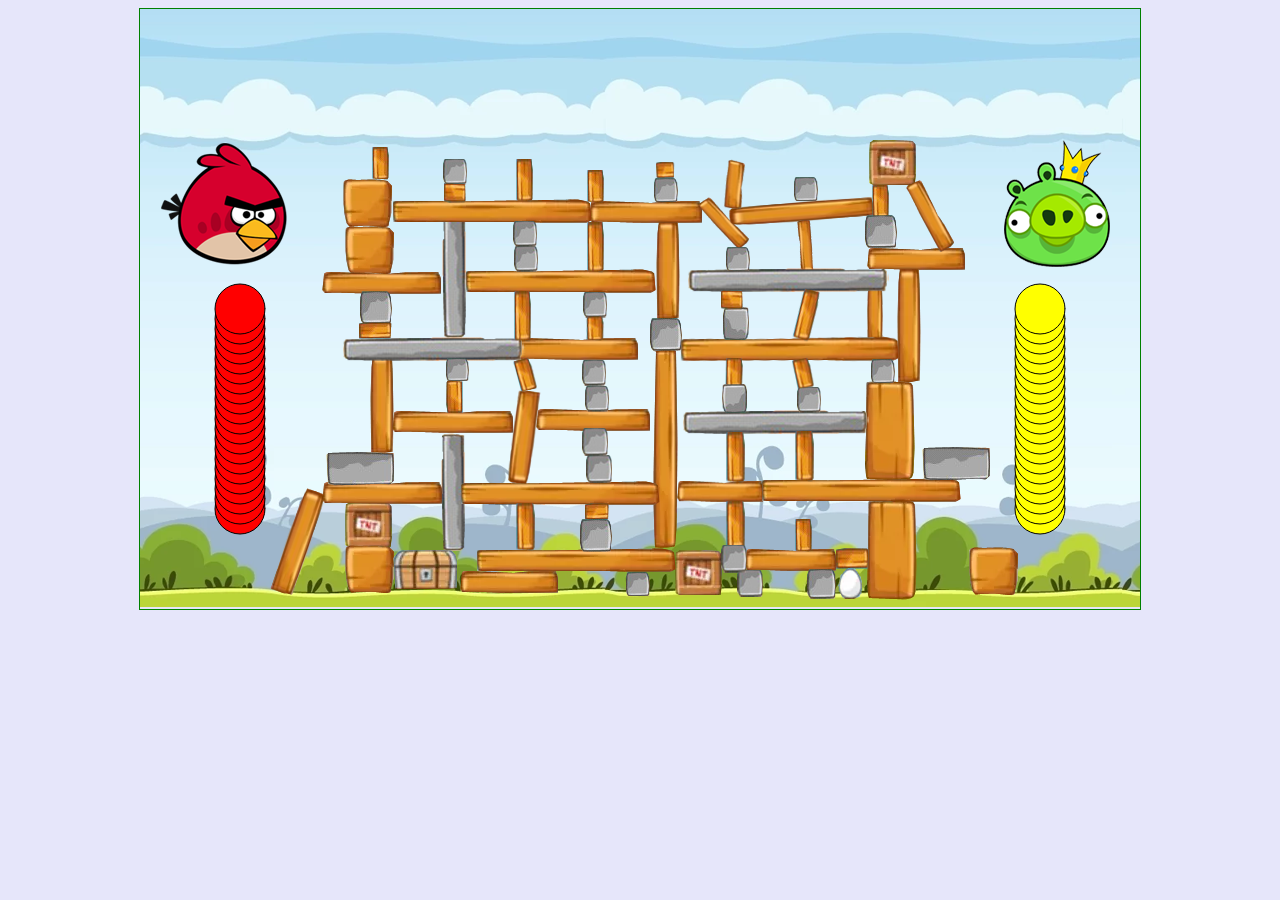
<file: index.html>
<!DOCTYPE html PUBLIC "-//W3C//DTD XHTML 1.0 Transitional//EN" "http://www.w3.org/TR/xhtml1/DTD/xhtml1-transitional.dtd">
<html xmlns="http://www.w3.org/1999/xhtml">
	<head>
		<meta http-equiv="Content-Type" content="text/html; charset=utf-8" />
		<title>4 en Linea - </title>
		

	</head>
	<body style="background-color:#E6E6FA">
	 <div style="text-align:center">
		<canvas id="canvas" width="1000" height="600" style="border:1px solid green"></canvas>
		</div>
	
	</body>
	      <script type="text/javascript" src="js/mover.js"></script>
	
	
</html>
</file>
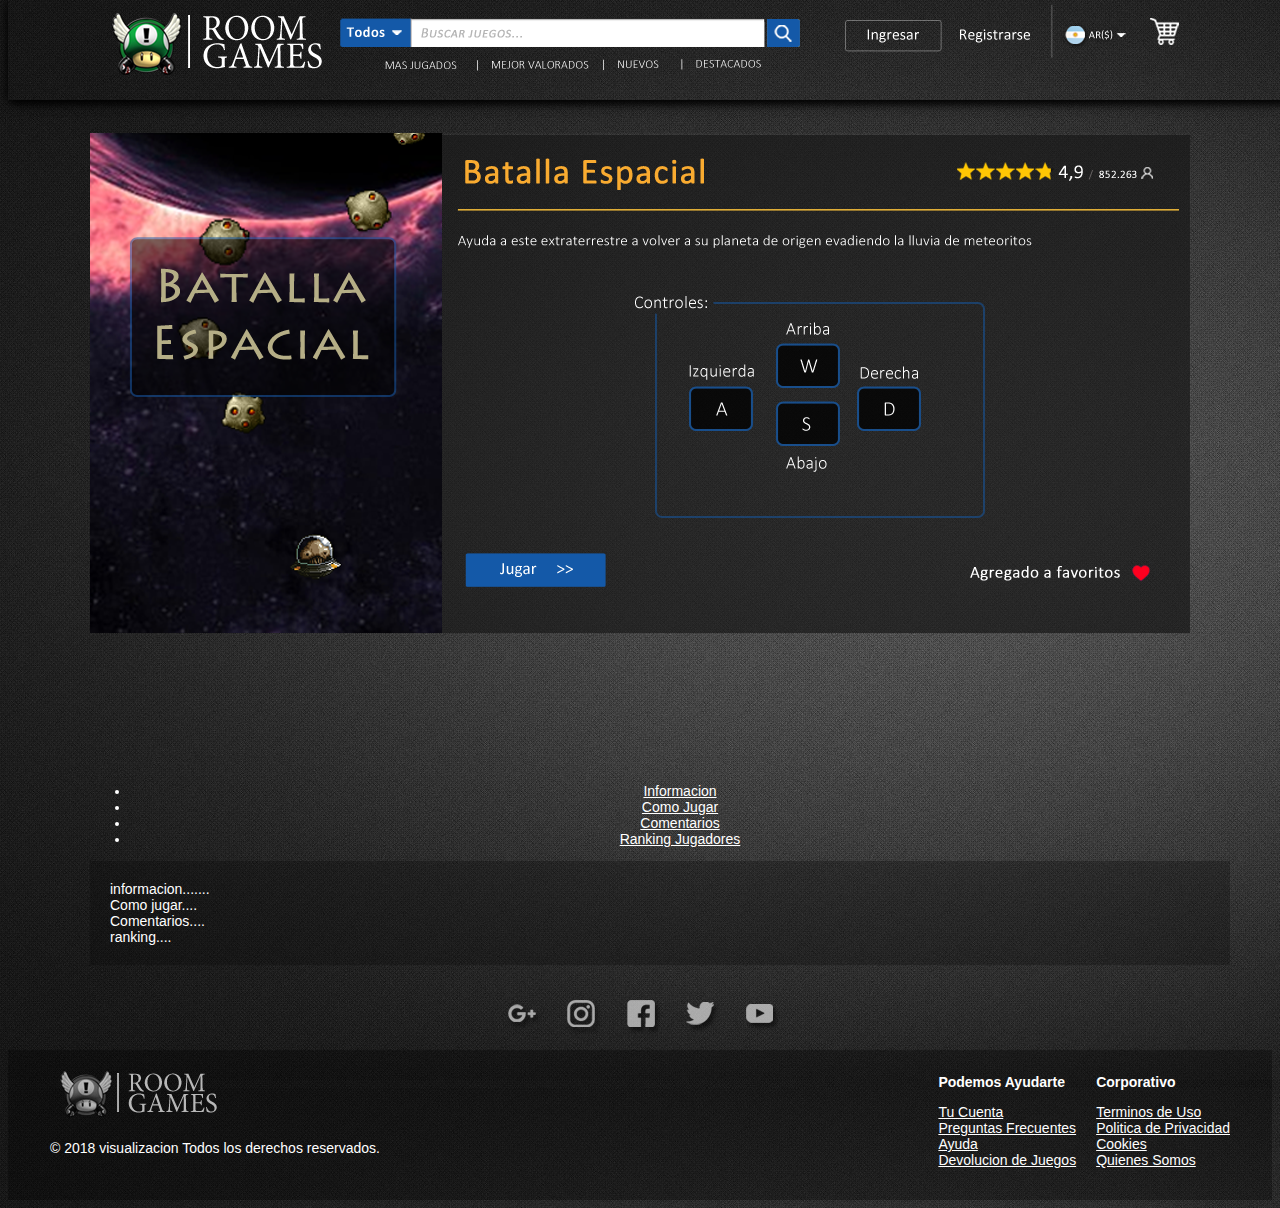
<file: Entrega4/index.html>
<!DOCTYPE html PUBLIC "-//W3C//DTD XHTML 1.0 Transitional//EN" "http://www.w3.org/TR/xhtml1/DTD/xhtml1-transitional.dtd">
<html xmlns="http://www.w3.org/1999/xhtml">
	<head>
		<!-- Bootstrap CSS -->
		<link rel="stylesheet" href="https://stackpath.bootstrapcdn.com/bootstrap/4.1.3/css/bootstrap.min.css" integrity="sha384-MCw98/SFnGE8fJT3GXwEOngsV7Zt27NXFoaoApmYm81iuXoPkFOJwJ8ERdknLPMO" crossorigin="anonymous">
		<meta http-equiv="Content-Type" content="text/html; charset=utf-8" />
		<link rel="stylesheet" type="text/css" href="css/style.css" media="screen" />
		<link rel="stylesheet" type="text/css" href="css/juego.css" media="screen" />
		<title>Practico 4 - Entrega</title>
	</head>
	<body>
	<div class="header">
				<a href="#"><div class="logo"></div></a>
				<div class="extra_header"></div>
		</div>		
		<div class="body">
		<div class="contenedor"> 
			<div class="juego" > 
			
	

	
		<div id= "fondo" class="fondo1"  >	</div>
		<div class="fondo2"  >	</div>
		<div class="fondo3"  >	</div>
		
		<div id= "enemigo1" class="asteroide5">	</div>
		<div id= "enemigo2" class="asteroide7"></div>
		<div id= "enemigo3" class="asteroide6"></div>
		<div id= "enemigo4" class="asteroide4"></div>
		<div id= "enemigo5" class="asteroide3"></div>
		<div id= "enemigo6" class="asteroide2"></div>
		<div id= "enemigo7" class="asteroide"></div>
		<div id= "enemigo8" class="asteroide6"></div>
		<div id= "enemigo9" class="asteroide7"></div>
		<div id= "enemigo10" class="asteroide8"></div>
		<div id= "enemigo11" class="asteroide"></div>
		<div id= "enemigo12" class="asteroide6"></div>
		<div id= "enemigo13" class="asteroide7"></div>
		<div id= "enemigo14" class="asteroide8"></div>
		<div id= "enemigo15" class="asteroide"></div>
		<div id= "enemigo16" class="asteroide6"></div>
		<div id= "enemigo17" class="asteroide7"></div>
		<div id= "enemigo18" class="asteroide8"></div>		
		
		<div id= "player" class="player" >	</div>
				
		<div  class="info" >	
				
		<div id="tanteador" class="puntos" > puntos 0</div>		
		
		<div id="inicio" class="inicio"  >	</div>		
				
		 </div>
				

				
				
			</div>
		
 </div>
		</div>
		
		<div class="header">
				<a href="#"><div class="logo"></div></a>
				<div class="extra_header"></div>
		</div>		
		<div class="body">
		<div class="contenedor"> 
			
				
		
		
			
							
			<div class="informacion" >

				<ul class="nav nav-tabs" id="myTab" role="tablist">
				  <li class="nav-item">
					<a class="nav-link active" id="home-tab" data-toggle="tab" href="#informacion" role="tab" aria-controls="home" aria-selected="true">Informacion
					
					</a>
				  </li>
				  <li class="nav-item">
					<a class="nav-link" id="profile-tab" data-toggle="tab" href="#como_jugar" role="tab" aria-controls="profile" aria-selected="false">Como Jugar</a>
				  </li>
				  <li class="nav-item">
					<a class="nav-link" id="contact-tab" data-toggle="tab" href="#comentarios" role="tab" aria-controls="contact" aria-selected="false">Comentarios</a>
				  </li>
				  <li class="nav-item">
					<a class="nav-link" id="contact-tab" data-toggle="tab" href="#ranking" role="tab" aria-controls="contact" aria-selected="false">Ranking Jugadores</a>
				  </li>
				</ul>


				<div class="tab-content" id="myTabContent">
					  <div class="tab-pane fade show active" id="informacion" role="tabpanel" aria-labelledby="home-tab">  informacion.......</div>
					  <div class="tab-pane fade" id="como_jugar" role="tabpanel" aria-labelledby="profile-tab"> Como jugar....  </div>
					  <div class="tab-pane fade" id="comentarios" role="tabpanel" aria-labelledby="contact-tab">  Comentarios....  </div>
					  <div class="tab-pane fade" id="ranking" role="tabpanel" aria-labelledby="contact-tab">ranking....</div>
				</div>



			</div>

		</div>
		</div>
	
	<div class="contenedor">
	<a href="#"><img src="img/google.png" alt="google"></a>
	<a href="#"><img src="img/instagram.png" alt="instagram"></a>
	<a href="#"><img src="img/facebook.png" alt="facebook"></a>
	<a href="#"><img src="img/twitter.png" alt="twitter"></a>
	<a href="#"><img src="img/youtube.png" alt="youtube"></a>
	</div>
	
	
	
	<div class="pie_pagina">
		<div class="contenedor">
			
				<div class="pie_izq">
					<a href="#"><img src="img/logo_chico.png" alt="logo"></a><p>
					© 2018  visualizacion Todos los derechos reservados.</p>	
				</div>
				<div class="pie_der">
					<p><strong>Corporativo</strong></p>
					<a href="#">Terminos de Uso</a></br>
					<a href="#">Politica de Privacidad</a></br>
					<a href="#">Cookies</a></br>
					<a href="#">Quienes Somos</a></br>
				</div>
				<div class="pie_der">
					<p><strong>Podemos Ayudarte</strong></p>
					<a href="#">Tu Cuenta</a></br>
					<a href="#">Preguntas Frecuentes</a></br>
					<a href="#">Ayuda</a></br>
					<a href="#">Devolucion de Juegos</a></br>
				</div>
			
		</div>
	</div>
	
	
	</body>
	<script type="text/javascript" src="js/player.js"></script>
	<script type="text/javascript" src="js/enemigo.js"></script>
	<script type="text/javascript" src="js/juego.js"></script>

    <!-- Optional JavaScript -->
	<!-- jQuery first, then Popper.js, then Bootstrap JS -->
	<script src="https://code.jquery.com/jquery-3.3.1.slim.min.js" integrity="sha384-q8i/X+965DzO0rT7abK41JStQIAqVgRVzpbzo5smXKp4YfRvH+8abtTE1Pi6jizo" crossorigin="anonymous"></script>
	<script src="https://cdnjs.cloudflare.com/ajax/libs/popper.js/1.14.3/umd/popper.min.js" integrity="sha384-ZMP7rVo3mIykV+2+9J3UJ46jBk0WLaUAdn689aCwoqbBJiSnjAK/l8WvCWPIPm49" crossorigin="anonymous"></script>
	<script src="https://stackpath.bootstrapcdn.com/bootstrap/4.1.3/js/bootstrap.min.js" integrity="sha384-ChfqqxuZUCnJSK3+MXmPNIyE6ZbWh2IMqE241rYiqJxyMiZ6OW/JmZQ5stwEULTy" crossorigin="anonymous"></script>


</html>
</file>
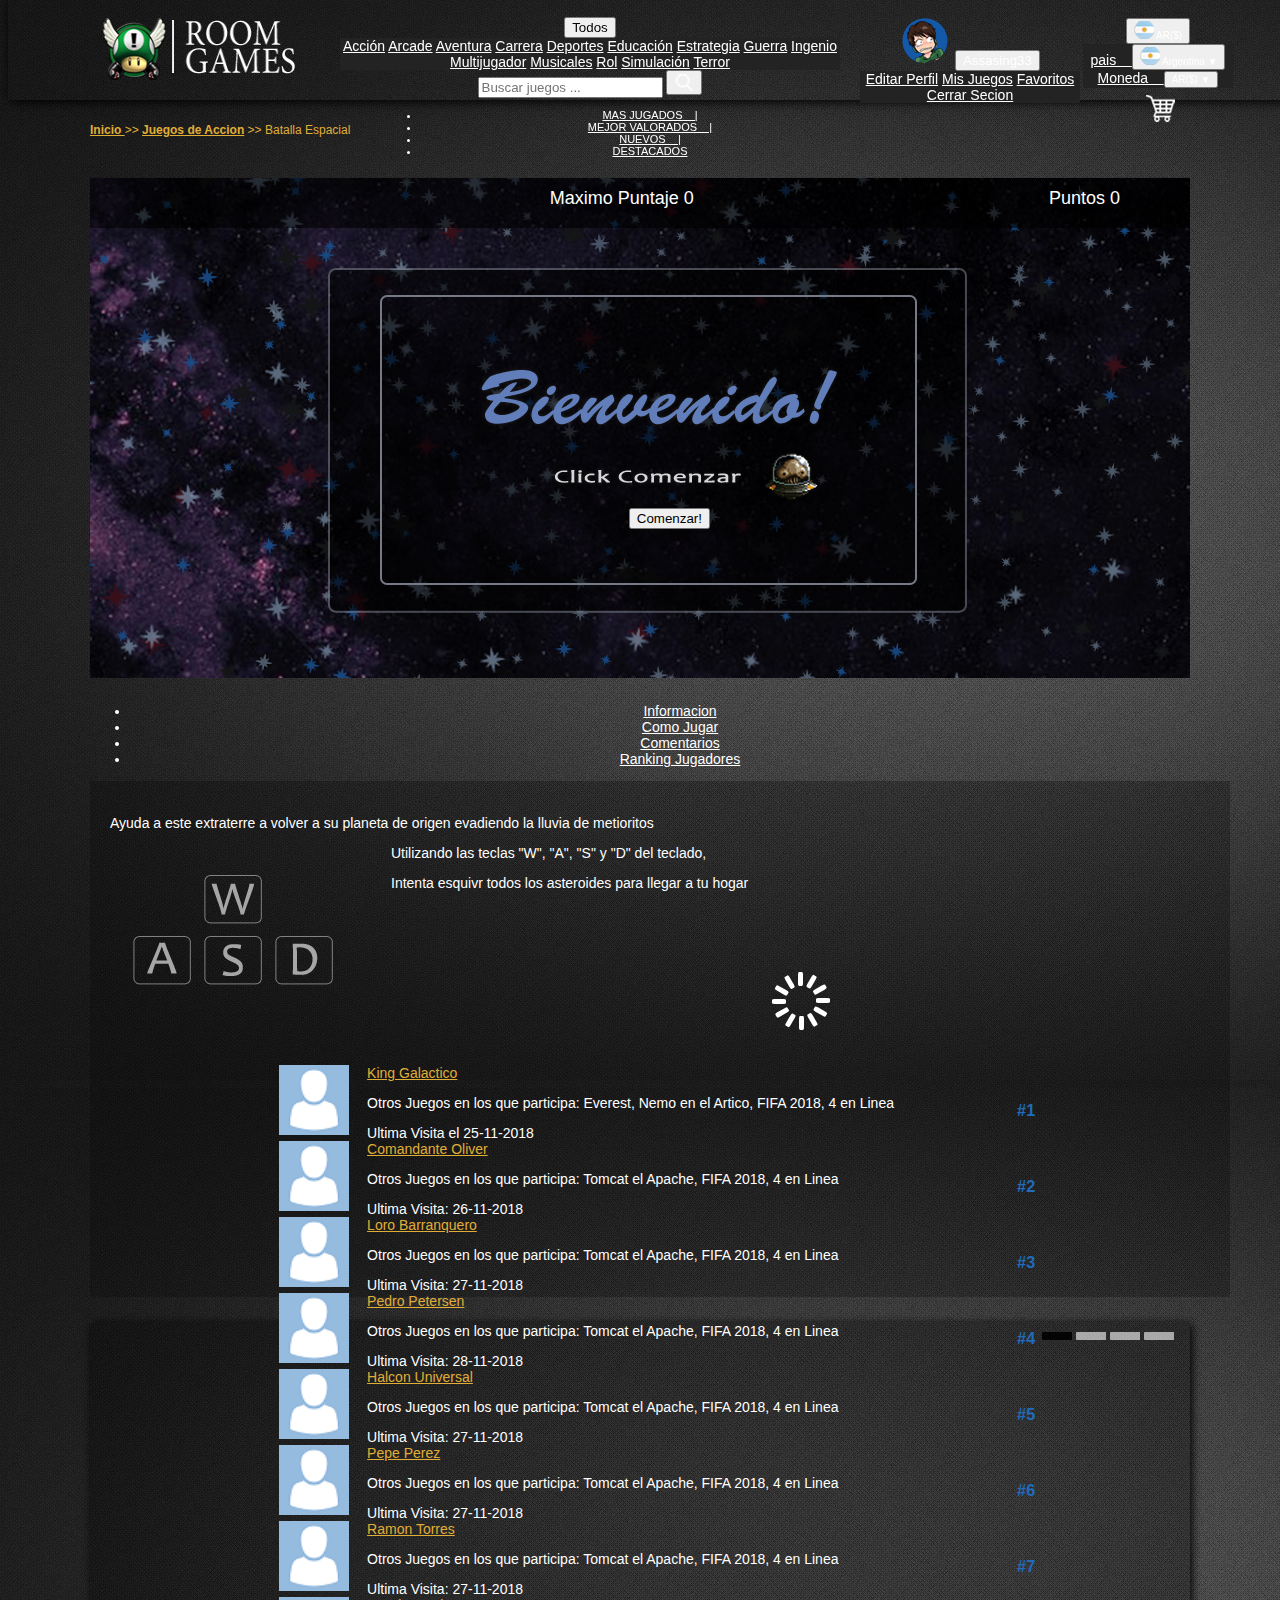
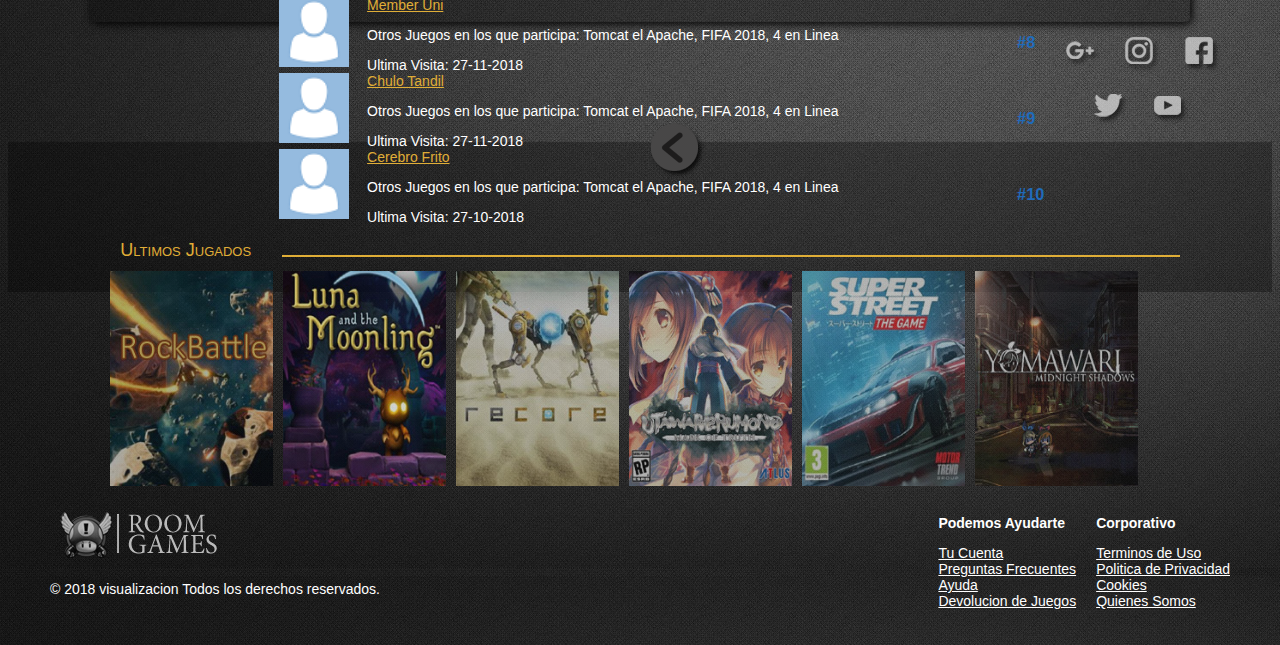
<file: Entrega5/Batalla_espacial_juego.html>
<!DOCTYPE html PUBLIC "-//W3C//DTD XHTML 1.0 Transitional//EN" "http://www.w3.org/TR/xhtml1/DTD/xhtml1-transitional.dtd">
<html xmlns="http://www.w3.org/1999/xhtml">
   <head>
      <!-- Bootstrap CSS -->
      <link rel="stylesheet" href="https://stackpath.bootstrapcdn.com/bootstrap/4.1.3/css/bootstrap.min.css" integrity="sha384-MCw98/SFnGE8fJT3GXwEOngsV7Zt27NXFoaoApmYm81iuXoPkFOJwJ8ERdknLPMO" crossorigin="anonymous">
      <meta http-equiv="Content-Type" content="text/html; charset=utf-8" />
      <link rel="stylesheet" type="text/css" href="css/style.css" media="screen" />
      <link rel="stylesheet" type="text/css" href="css/slider.css" media="screen" />
      <link rel="stylesheet" type="text/css" href="css/api.css" media="screen" />
     <link rel="stylesheet" type="text/css" href="batallae/css/juego.css" media="screen" />
      <link rel="stylesheet" type="text/css" href="css/detalle.css" media="screen" />
      <link rel="stylesheet" type="text/css" href="css/header.css" media="screen" />
      <link rel="stylesheet" type="text/css" href="css/ranking_jugadores.css" media="screen" />
      <link rel="stylesheet" type="text/css" href="css/ranking.css" media="screen" />
      <title>ROOM GAMES</title>
   </head>
   <body>
      <!--  HEADER -->
      <div class="header">
         <div class="contenedor">
            <div class="lateral1">
               <a href="index_logueado.html"><img src="img/logo.png" width="210" height="85" alt=""></a>
            </div>
            <!--
               <div class="input-group input-group mb-3">
                 <div class="input-group-prepend">
                     <button class="btn  btn-primary dropdown-toggle" type="button" data-toggle="dropdown" aria-haspopup="true" aria-expanded="false">Todos</button>
                   <div class="dropdown-menu" Style=" color: #fff;  background-color: #232323;">
                     <a class="dropdown-item" href="#" >Action</a>
                     <a class="dropdown-item" href="#">Another action</a>
                     <a class="dropdown-item" href="#">Something else here</a>
                    <!-- <div role="separator" class="dropdown-divider"></div>
                     <a class="dropdown-item" href="#">Separated link</a>-->
            <!--   </div>
               </div>
               <input type="text" class="form-control" placeholder="Buscar juegos ..." aria-label="Small" aria-describedby="inputGroup-sizing-sm">
                    <button class="btn  btn-primary" type="button"><img src="img/lupa2.png" alt=""></button>
               </div>
               
               
               </br> -->
            <div class="medio">
               <div class="input-group input-group mb-10">
                  <div class="input-group-prepend">
                     <button class="btn  btn-primary dropdown-toggle" type="button" data-toggle="dropdown" aria-haspopup="true" aria-expanded="false">Todos</button>
                     <div class="dropdown-menu" Style=" color: #fff;  background-color: #232323;  Font-size: 14px;">
                        <a class="dropdown-item" href="#" >Acción</a>
                        <a class="dropdown-item" href="#" >Arcade</a>
                        <a class="dropdown-item" href="#" >Aventura</a>
                        <a class="dropdown-item" href="#" >Carrera</a>
                        <a class="dropdown-item" href="#" >Deportes</a>
                        <a class="dropdown-item" href="#" >Educación</a>
                        <a class="dropdown-item" href="#" >Estrategia</a>
                        <a class="dropdown-item" href="#" >Guerra</a>
                        <a class="dropdown-item" href="#" >Ingenio</a>
                        <a class="dropdown-item" href="#" >Multijugador</a>
                        <a class="dropdown-item" href="#" >Musicales</a>
                        <a class="dropdown-item" href="#" >Rol</a>	
                        <a class="dropdown-item" href="#" >Simulación</a>
                        <a class="dropdown-item" href="#" >Terror</a>			
                        <!-- <div role="separator" class="dropdown-divider"></div>
                           <a class="dropdown-item" href="#">Separated link</a>-->
                     </div>
                  </div>
                  <input type="text" class="form-control" placeholder="Buscar juegos ..." aria-label="Small" aria-describedby="inputGroup-sizing-sm">
                  <button class="btn  btn-primary" type="button"><img src="img/lupa2.png" alt=""></button>
               </div>
               <!-- <button class="btn  loginBoton" type="button" onclick= "location.href = 'login.html'">Ingresar</button>
                  <button class="btn  loginBoton" type="submit">Registrarse</button> -->
               </form>
               <div class="inferior">
                  <nav class="navbar navbar-expand-sm menuInferior">
                     <!-- Links -->
                     <ul class="navbar-nav">
                        <li class="nav-item">
                           <a class="nav-link" href="#">MAS JUGADOS &nbsp;&nbsp;&nbsp;| </a>
                        </li>
                        <li class="nav-item">
                           <a class="nav-link" href="#"> MEJOR VALORADOS &nbsp;&nbsp;&nbsp;| </a>
                        </li>
                        <li class="nav-item">
                           <a class="nav-link" href="#"> NUEVOS &nbsp;&nbsp;&nbsp;| </a>
                        </li>
                        <li class="nav-item">
                           <a class="nav-link" href="#">DESTACADOS  </a>
                        </li>
                     </ul>
                  </nav>
               </div>
            </div>
            <div class="usuarioLogueado">
               <img src="img/avatar_logueado.png"  alt="">
               <!--<img src="img/nickname.png" width="90" height="35" alt="">-->
               <button class="btn  btn-link dropdown-toggle" Style=" text-decoration:none;
                  color: #FFF; " type="button" data-toggle="dropdown" aria-haspopup="true" aria-expanded="false">Assasing33</button>
               <div class="dropdown-menu" Style=" color: #fff;  background-color: #232323;  Font-size: 14px;">
                  <a class="dropdown-item" href="#" >Editar Perfil</a>
                  <a class="dropdown-item" href="#" >Mis Juegos</a>
                  <a class="dropdown-item" href="#" >Favoritos</a>
                  <a class="dropdown-item" href="Index.html">Cerrar Secion</a>
                  <!-- <div role="separator" class="dropdown-divider"></div>
                     <a class="dropdown-item" href="#">Separated link</a>-->
               </div>
            </div>
            <div class="lateral2">
               <!-- 	<a ><img src="img/moneda.png" alt=""></a>-->
               <button class="btn  btn-link dropdown-toggle" Style=" text-decoration:none;
                  color: #FFF; Font-size: 10px; " type="button" data-toggle="dropdown" aria-haspopup="true" 
                  aria-expanded="false"><img src="img/arg.png" alt=""> AR($)</button>
               <div class="dropdown-menu" Style=" Font-size: 14px; color: #fff;  background-color: #232323;">
                  <a class="dropdown-item" href="#" >pais &nbsp;&nbsp;
                  <button class="btn  btn-outline-light btn-sm " Style=" text-decoration:none;
                     color: #FFF; Font-size: 10px; " type="button" data-toggle="dropdown" aria-haspopup="true" 
                     aria-expanded="false"><img src="img/arg.png" alt=""> Argentina ▼</button>
                  </a>
                  <a class="dropdown-item" href="#" >Moneda  &nbsp;&nbsp;  
                  <button class="btn  btn-outline-light btn-sm " Style=" text-decoration:none;
                     color: #FFF; Font-size: 10px; " type="button" data-toggle="dropdown" aria-haspopup="true" 
                     aria-expanded="false"> AR($) ▼</button>
                  </a>
                  <!-- <div role="separator" class="dropdown-divider"></div>
                     <a class="dropdown-item" href="#">Separated link</a>-->
               </div>
               <a href="#"><img src="img/carrito.png"  alt=""></a>
            </div>
         </div>
      </div>
      <!-- fin HEADER -->
      <div class="body">
         <div class="breadcrumbs" >
            <a href="index_logueado.html"><strong>Inicio </strong></a> >> <a href="filtro_logueado.html"><strong>Juegos de Accion</strong></a> >> Batalla Espacial
         </div>
         <div class="contenedor">
            <div class="relleno">
            </div>

			
	<div class="contenedor">
				  
				  
		
		<div class="juego" > 
		<div id= "fondo" class="fondo1"  >	</div>
		<div class="fondo2"  >	</div>
		<div class="fondo3"  >	</div>
		
		<div id= "enemigo1" class="asteroide5" Style="display:none;">	</div>
		<div id= "enemigo2" class="asteroide7" Style="display:none;"></div>
		<div id= "enemigo3" class="asteroide6" Style="display:none;"></div>
		<div id= "enemigo4" class="asteroide4" Style="display:none;"></div>
		<div id= "enemigo5" class="asteroide3" Style="display:none;"></div>
		<div id= "enemigo6" class="asteroide2" Style="display:none;"></div>
		<div id= "enemigo7" class="asteroide" Style="display:none;"></div>
		<div id= "enemigo8" class="asteroide6" Style="display:none;"></div>
		<div id= "enemigo9" class="asteroide7" Style="display:none;"></div>
		<div id= "enemigo10" class="asteroide8"Style="display:none;"></div>
		<div id= "enemigo11" class="asteroide" Style="display:none;"></div>
		<div id= "enemigo12" class="asteroide6" Style="display:none;"></div>
		<div id= "enemigo13" class="asteroide7" Style="display:none;"></div>
		<div id= "enemigo14" class="asteroide8" Style="display:none;"></div>
		<div id= "enemigo15" class="asteroide" Style="display:none;"></div>
		<div id= "enemigo16" class="asteroide6" Style="display:none;"></div>
		<div id= "enemigo17" class="asteroide7" Style="display:none;"></div>
		<div id= "enemigo18" class="asteroide8" Style="display:none;"></div>		
		<div id= "player" class="player" Style="display:none;" >	</div>
		<div  class="info" >	
		<div id="tanteador" class="puntos" > puntos 0</div>		
		<div id="inicio" class="inicio"  >	 <button class="btn start_game" id="start_game"   btn-primary" type="button">Comenzar!</button></div>		
			</div>
		</div>
			
			
			
			
			
  </div>
			
			
			
            <div class="contenedor">
            </div>
            <div class="informacion" >
               <ul class="nav nav-tabs" id="myTab" role="tablist">
                  <li class="nav-item">
                     <a class="nav-link active" id="home-tab" data-toggle="tab" href="#informacion" role="tab" aria-controls="home" aria-selected="true">Informacion
                     </a>
                  </li>
                  <li class="nav-item">
                     <a class="nav-link" id="profile-tab" data-toggle="tab" href="#como_jugar" role="tab" aria-controls="profile" aria-selected="false">Como Jugar</a>
                  </li>
                  <li class="nav-item">
                     <a class="nav-link" id="comentarios-tab" data-toggle="tab" href="#comentarios" role="tab" aria-controls="contact" aria-selected="false">Comentarios</a>
                  </li>
                  <li class="nav-item">
                     <a class="nav-link" id="contact-tab" data-toggle="tab" href="#ranking" role="tab" aria-controls="contact" aria-selected="false">Ranking Jugadores</a>
                  </li>
               </ul>
               <div class="tab-content" id="myTabContent">
                  <div class="tab-pane fade show active" id="informacion" role="tabpanel" aria-labelledby="home-tab">
                     <p>Ayuda a este extraterre a volver a su planeta de origen evadiendo la lluvia de metioritos</p>
                  </div>
                  <div class="tab-pane fade" id="como_jugar" role="tabpanel" aria-labelledby="profile-tab">
                     <img src="batallae/img/controles.png" style="float:left; padding-right: 30px;" >
                     </p></p>
                     <p>Utilizando las teclas "W", "A", "S" y "D" del teclado,</p>
					 <p>Intenta esquivr todos los asteroides para llegar a tu hogar</p>
                     </p></p>
                     </br></br></br></br>
                  </div>
                  <div class="tab-pane fade" id="comentarios" role="tabpanel" aria-labelledby="comentarios-tab">
                     <div class=" cargando">
                        <div class="lds-spinner ">
                           <div></div>
                           <div></div>
                           <div></div>
                           <div></div>
                           <div></div>
                           <div></div>
                           <div></div>
                           <div></div>
                           <div></div>
                           <div></div>
                           <div></div>
                           <div></div>
                        </div>
                     </div>
                     <!--   api twitter 	-->
                  </div>
                  <div class="tab-pane fade" id="ranking" role="tabpanel" aria-labelledby="contact-tab">
                     <div class="marcoRanking">
                        <ul class="list-group list-group-flush listado">
                           <li class="lista">
                              <div class="foto">
                                 <img class="icon" src="img/avatar/avatar.png" alt="avatar" height=70 width=70>
                              </div>
                              <div class="datosJugador">
                                 <a id= 'nombreJugador' href='#' target='_blank'>King Galactico</a>
                                 <p class="texto">Otros Juegos en los que participa: Everest, Nemo en el Artico, FIFA 2018, 4 en Linea </p>
                                 <p class="texto">Ultima Visita el 25-11-2018 </p>
                              </div>
                              <div class="puesto">
                                 <h3 >#1</h3>
                              </div>
                           </li>
                           <li class="lista">
                              <div class="foto">
                                 <img class="icon" src="img/avatar/avatar.png" alt="avatar" height=70 width=70>
                              </div>
                              <div class="datosJugador">
                                 <a id= 'nombreJugador' href='#' target='_blank'>Comandante Oliver</a>
                                 <p class="texto">Otros Juegos en los que participa: Tomcat el Apache, FIFA 2018, 4 en Linea </p>
                                 <p class="texto">Ultima Visita: 26-11-2018 </p>
                              </div>
                              <div class="puesto">
                                 <h3 >#2</h3>
                              </div>
                           </li>
                           <li class="lista">
                              <div class="foto">
                                 <img class="icon" src="img/avatar/avatar.png" alt="avatar" height=70 width=70>
                              </div>
                              <div class="datosJugador">
                                 <a id= 'nombreJugador' href='#' target='_blank'>Loro Barranquero</a>
                                 <p class="texto">Otros Juegos en los que participa: Tomcat el Apache, FIFA 2018, 4 en Linea </p>
                                 <p class="texto">Ultima Visita: 27-11-2018 </p>
                              </div>
                              <div class="puesto">
                                 <h3 >#3</h3>
                              </div>
                           </li>
                           <li class="lista">
                              <div class="foto">
                                 <img class="icon" src="img/avatar/avatar.png" alt="avatar" height=70 width=70>
                              </div>
                              <div class="datosJugador">
                                 <a id= 'nombreJugador' href='#' target='_blank'>Pedro Petersen</a>
                                 <p class="texto">Otros Juegos en los que participa: Tomcat el Apache, FIFA 2018, 4 en Linea </p>
                                 <p class="texto">Ultima Visita: 28-11-2018 </p>
                              </div>
                              <div class="puesto">
                                 <h3 >#4</h3>
                              </div>
                           </li>
                           <li class="lista">
                              <div class="foto">
                                 <img class="icon" src="img/avatar/avatar.png" alt="avatar" height=70 width=70>
                              </div>
                              <div class="datosJugador">
                                 <a id= 'nombreJugador' href='#' target='_blank'>Halcon Universal</a>
                                 <p class="texto">Otros Juegos en los que participa: Tomcat el Apache, FIFA 2018, 4 en Linea </p>
                                 <p class="texto">Ultima Visita: 27-11-2018 </p>
                              </div>
                              <div class="puesto">
                                 <h3 >#5</h3>
                              </div>
                           </li>
                           <li class="lista">
                              <div class="foto">
                                 <img class="icon" src="img/avatar/avatar.png" alt="avatar" height=70 width=70>
                              </div>
                              <div class="datosJugador">
                                 <a id= 'nombreJugador' href='#' target='_blank'>Pepe Perez</a>
                                 <p class="texto">Otros Juegos en los que participa: Tomcat el Apache, FIFA 2018, 4 en Linea </p>
                                 <p class="texto">Ultima Visita: 27-11-2018 </p>
                              </div>
                              <div class="puesto">
                                 <h3 >#6</h3>
                              </div>
                           </li>
                           <li class="lista">
                              <div class="foto">
                                 <img class="icon" src="img/avatar/avatar.png" alt="avatar" height=70 width=70>
                              </div>
                              <div class="datosJugador">
                                 <a id= 'nombreJugador' href='#' target='_blank'>Ramon Torres</a>
                                 <p class="texto">Otros Juegos en los que participa: Tomcat el Apache, FIFA 2018, 4 en Linea </p>
                                 <p class="texto">Ultima Visita: 27-11-2018 </p>
                              </div>
                              <div class="puesto">
                                 <h3 >#7</h3>
                              </div>
                           </li>
                           <li class="lista">
                              <div class="foto">
                                 <img class="icon" src="img/avatar/avatar.png" alt="avatar" height=70 width=70>
                              </div>
                              <div class="datosJugador">
                                 <a id= 'nombreJugador' href='#' target='_blank'>Member Uni</a>
                                 <p class="texto">Otros Juegos en los que participa: Tomcat el Apache, FIFA 2018, 4 en Linea </p>
                                 <p class="texto">Ultima Visita: 27-11-2018 </p>
                              </div>
                              <div class="puesto">
                                 <h3 >#8</h3>
                              </div>
                           </li>
                           <li class="lista">
                              <div class="foto">
                                 <img class="icon" src="img/avatar/avatar.png" alt="avatar" height=70 width=70>
                              </div>
                              <div class="datosJugador">
                                 <a id= 'nombreJugador' href='#' target='_blank'>Chulo Tandil</a>
                                 <p class="texto">Otros Juegos en los que participa: Tomcat el Apache, FIFA 2018, 4 en Linea </p>
                                 <p class="texto">Ultima Visita: 27-11-2018 </p>
                              </div>
                              <div class="puesto">
                                 <h3 >#9</h3>
                              </div>
                           </li>
                           <li class="lista">
                              <div class="foto">
                                 <img class="icon" src="img/avatar/avatar.png" alt="avatar" height=70 width=70>
                              </div>
                              <div class="datosJugador">
                                 <a id= 'nombreJugador' href='#' target='_blank'>Cerebro Frito</a>
                                 <p class="texto">Otros Juegos en los que participa: Tomcat el Apache, FIFA 2018, 4 en Linea </p>
                                 <p class="texto">Ultima Visita: 27-10-2018 </p>
                              </div>
                              <div class="puesto">
                                 <h3 >#10</h3>
                              </div>
                           </li>
                        </ul>
                     </div>
                  </div>
               </div>
            </div>
         </div>
         <!--  fin div info con tabs 	-->
      </div>
      <!-- fin div contenedor (juego + info) -->
      <div class="contenedor">
         <!--  SLIDER 1  -->
         <div id="juegos_1" name="0" class="slideshow-container">
            <div id="posicion" class="posicion">
               <div name="pos_1" class="mySlides_pos pos_off"> </div>
               <div name="pos_1" class="mySlides_pos pos_off"> </div>
               <div name="pos_1" class="mySlides_pos pos_off"> </div>
               <div name="pos_1" class="mySlides_pos pos_off"> </div>
            </div>
            <div class="caja">
               <div class="text_title" style=" width: 200px">Ultimos Jugados</div>
               <div class="line" style=" width: 990px"> </div>
            </div>
            <div class="caja">
               <div class="container">
                  <div name="1" class="mySlides fade_1">
                     <div class="opacity">
                        <a href="RockBattle.html"><img src="img/slider/2/1.jpg" class="mini opacity" ></a>
                        <div class="mask">
                           <a href="RockBattle.html" class="info">VER MAS</a>
                        </div>
                     </div>
                  </div>
                  <div name="1" class="mySlides fade_1">
                     <div class="opacity">
                        <a href="#"><img src="img/slider/2/2.jpg"  class="mini "></a>
                        <div class="mask">
                           <a href="#" class="info">VER MAS</a>
                        </div>
                     </div>
                  </div>
                  <div name="1" class="mySlides fade_1">
                     <div class="opacity">
                        <a href="#"><img src="img/slider/2/3.jpg"  class="mini opacity"></a>
                        <div class="mask">
                           <a href="#" class="info">VER MAS</a>
                        </div>
                     </div>
                  </div>
                  <div name="1" class="mySlides fade_1">
                     <div class="opacity">
                        <a href="#"><img src="img/slider/2/4.jpg"  class="mini opacity"></a>
                        <div class="mask">
                           <a href="#" class="info">VER MAS</a>
                        </div>
                     </div>
                  </div>
                  <div name="1" class="mySlides fade_1">
                     <div class="opacity">
                        <a href="#"><img src="img/slider/2/5.jpg"  class="mini opacity"></a>
                        <div class="mask">
                           <a href="#" class="info">VER MAS</a>
                        </div>
                     </div>
                  </div>
                  <div name="1" class="mySlides fade_1">
                     <div class="opacity">
                        <a href="#"><img src="img/slider/2/6.jpg"  class="mini opacity"></a>
                        <div class="mask">
                           <a href="#" class="info">VER MAS</a>
                        </div>
                     </div>
                  </div>
                  <div name="1" class="mySlides fade_1">
                     <div class="opacity">
                        <a href="#"><img src="img/slider/2/7.jpg"  class="mini opacity"></a>
                        <div class="mask">
                           <a href="#" class="info">VER MAS</a>
                        </div>
                     </div>
                  </div>
                  <div name="1" class="mySlides fade_1">
                     <div class="opacity">
                        <a href="#"><img src="img/slider/2/8.jpg"  class="mini opacity"></a>
                        <div class="mask">
                           <a href="#" class="info">VER MAS</a>
                        </div>
                     </div>
                  </div>
                  <div name="1" class="mySlides fade_1">
                     <div class="opacity">
                        <a href="#"><img src="img/slider/2/9.jpg"  class="mini opacity"></a>
                        <div class="mask">
                           <a href="#" class="info">VER MAS</a>
                        </div>
                     </div>
                  </div>
                  <div name="1" class="mySlides fade_1">
                     <div class="opacity">
                        <a href="#"><img src="img/slider/2/10.jpg"  class="mini opacity"></a>
                        <div class="mask">
                           <a href="#" class="info">VER MAS</a>
                        </div>
                     </div>
                  </div>
                  <div name="1" class="mySlides fade_1">
                     <div class="opacity">
                        <a href="#"><img src="img/slider/2/11.jpg"  class="mini opacity"></a>
                        <div class="mask">
                           <a href="#" class="info">VER MAS</a>
                        </div>
                     </div>
                  </div>
                  <div name="1" class="mySlides fade_1">
                     <div class="opacity">
                        <a href="#"><img src="img/slider/2/12.jpg"  class="mini opacity"></a>
                        <div class="mask">
                           <a href="#" class="info">VER MAS</a>
                        </div>
                     </div>
                  </div>
                  <div name="1" class="mySlides fade_1">
                     <div class="opacity">
                        <a href="#"><img src="img/slider/2/13.jpg"  class="mini opacity"></a>
                        <div class="mask">
                           <a href="#" class="info">VER MAS</a>
                        </div>
                     </div>
                  </div>
                  <div name="1" class="mySlides fade_1">
                     <div class="opacity">
                        <a href="#"><img src="img/slider/2/14.jpg"  class="mini opacity"></a>
                        <div class="mask">
                           <a href="#" class="info">VER MAS</a>
                        </div>
                     </div>
                  </div>
                  <div name="1" class="mySlides fade_1">
                     <div class="opacity">
                        <a href="#"><img src="img/slider/2/15.jpg"  class="mini opacity"></a>
                        <div class="mask">
                           <a href="#" class="info">VER MAS</a>
                        </div>
                     </div>
                  </div>
                  <div name="1" class="mySlides fade_1">
                     <div class="opacity">
                        <a href="#"><img src="img/slider/2/16.jpg"  class="mini opacity"></a>
                        <div class="mask">
                           <a href="#" class="info">VER MAS</a>
                        </div>
                     </div>
                  </div>
                  <div name="1" class="mySlides fade_1">
                     <div class="opacity">
                        <a href="#"><img src="img/slider/2/17.jpg"  class="mini opacity"></a>
                        <div class="mask">
                           <a href="#" class="info">VER MAS</a>
                        </div>
                     </div>
                  </div>
                  <div name="1" class="mySlides fade_1">
                     <div class="opacity">
                        <a href="#"><img src="img/slider/2/18.jpg"  class="mini opacity"></a>
                        <div class="mask">
                           <a href="#" class="info">VER MAS</a>
                        </div>
                     </div>
                  </div>
                  <div name="1" class="mySlides fade_1">
                     <div class="opacity">
                        <a href="#"><img src="img/slider/2/19.jpg"  class="mini opacity"></a>
                        <div class="mask">
                           <a href="#" class="info">VER MAS</a>
                        </div>
                     </div>
                  </div>
                  <div name="1" class="mySlides fade_1">
                     <div class="opacity">
                        <a href="#"><img src="img/slider/2/20.jpg"  class="mini opacity"></a>
                        <div class="mask">
                           <a href="#" class="info">VER MAS</a>
                        </div>
                     </div>
                  </div>
                  <div name="1" class="mySlides fade_1">
                     <div class="opacity">
                        <a href="#"><img src="img/slider/2/21.jpg"  class="mini opacity"></a>
                        <div class="mask">
                           <a href="#" class="info">VER MAS</a>
                        </div>
                     </div>
                  </div>
                  <div name="1" class="mySlides fade_1">
                     <div class="opacity">
                        <a href="#"><img src="img/slider/2/22.jpg"  class="mini opacity"></a>
                        <div class="mask">
                           <a href="#" class="info">VER MAS</a>
                        </div>
                     </div>
                  </div>
                  <div name="1" class="mySlides fade_1">
                     <div class="opacity">
                        <a href="#"><img src="img/slider/2/23.jpg"  class="mini opacity"></a>
                        <div class="mask">
                           <a href="#" class="info">VER MAS</a>
                        </div>
                     </div>
                  </div>
                  <div name="1" class="mySlides fade_1">
                     <div class="opacity">
                        <a href="#"><img src="img/slider/2/24.jpg"  class="mini opacity"></a>
                        <div class="mask">
                           <a href="#" class="info">VER MAS</a>
                        </div>
                     </div>
                  </div>
                  <a id="prev1" class="prev_slider" ><img src="img/slider/prev.png"></a>
                  <a id="next1" class="next_slider" ><img src="img/slider/nex.png"></a>
               </div>
            </div>
         </div>
         <!--  FIN SLIDER  -->
      </div>
      <div class="contenedor">
         <a href="#"><img src="img/google.png" alt="google"></a>
         <a href="#"><img src="img/instagram.png" alt="instagram"></a>
         <a href="#"><img src="img/facebook.png" alt="facebook"></a>
         <a href="#"><img src="img/twitter.png" alt="twitter"></a>
         <a href="#"><img src="img/youtube.png" alt="youtube"></a>
      </div>
      <div class="pie_pagina">
         <div class="contenedor">
            <div class="pie_izq">
               <a href="index.html"><img src="img/logo_chico.png" alt="logo"></a>
               <p>
                  © 2018  visualizacion Todos los derechos reservados.
               </p>
            </div>
            <div class="pie_der">
               <p><strong>Corporativo</strong></p>
               <a href="#">Terminos de Uso</a></br>
               <a href="#">Politica de Privacidad</a></br>
               <a href="#">Cookies</a></br>
               <a href="#">Quienes Somos</a></br>
            </div>
            <div class="pie_der">
               <p><strong>Podemos Ayudarte</strong></p>
               <a href="#">Tu Cuenta</a></br>
               <a href="#">Preguntas Frecuentes</a></br>
               <a href="#">Ayuda</a></br>
               <a href="#">Devolucion de Juegos</a></br>
            </div>
         </div>
      </div>
   </body>
   <!-- Optional JavaScript -->
   <!-- jQuery first, then Popper.js, then Bootstrap JS -->
   <script src="https://code.jquery.com/jquery-3.3.1.slim.min.js" integrity="sha384-q8i/X+965DzO0rT7abK41JStQIAqVgRVzpbzo5smXKp4YfRvH+8abtTE1Pi6jizo" crossorigin="anonymous"></script>
   <script src="https://cdnjs.cloudflare.com/ajax/libs/popper.js/1.14.3/umd/popper.min.js" integrity="sha384-ZMP7rVo3mIykV+2+9J3UJ46jBk0WLaUAdn689aCwoqbBJiSnjAK/l8WvCWPIPm49" crossorigin="anonymous"></script>
   <script src="https://stackpath.bootstrapcdn.com/bootstrap/4.1.3/js/bootstrap.min.js" integrity="sha384-ChfqqxuZUCnJSK3+MXmPNIyE6ZbWh2IMqE241rYiqJxyMiZ6OW/JmZQ5stwEULTy" crossorigin="anonymous"></script>
   <script type="text/javascript" src="js/codebird.js"></script>
   <script type="text/javascript" src="js/api.js"></script>
   <script type="text/javascript" src="js/slider_recomendados.js"></script>

	<script type="text/javascript" src="batallae/js/player.js"></script>
	<script type="text/javascript" src="batallae/js/enemigo.js"></script>
	<script type="text/javascript" src="batallae/js/juego.js"></script>

</html>
</file>
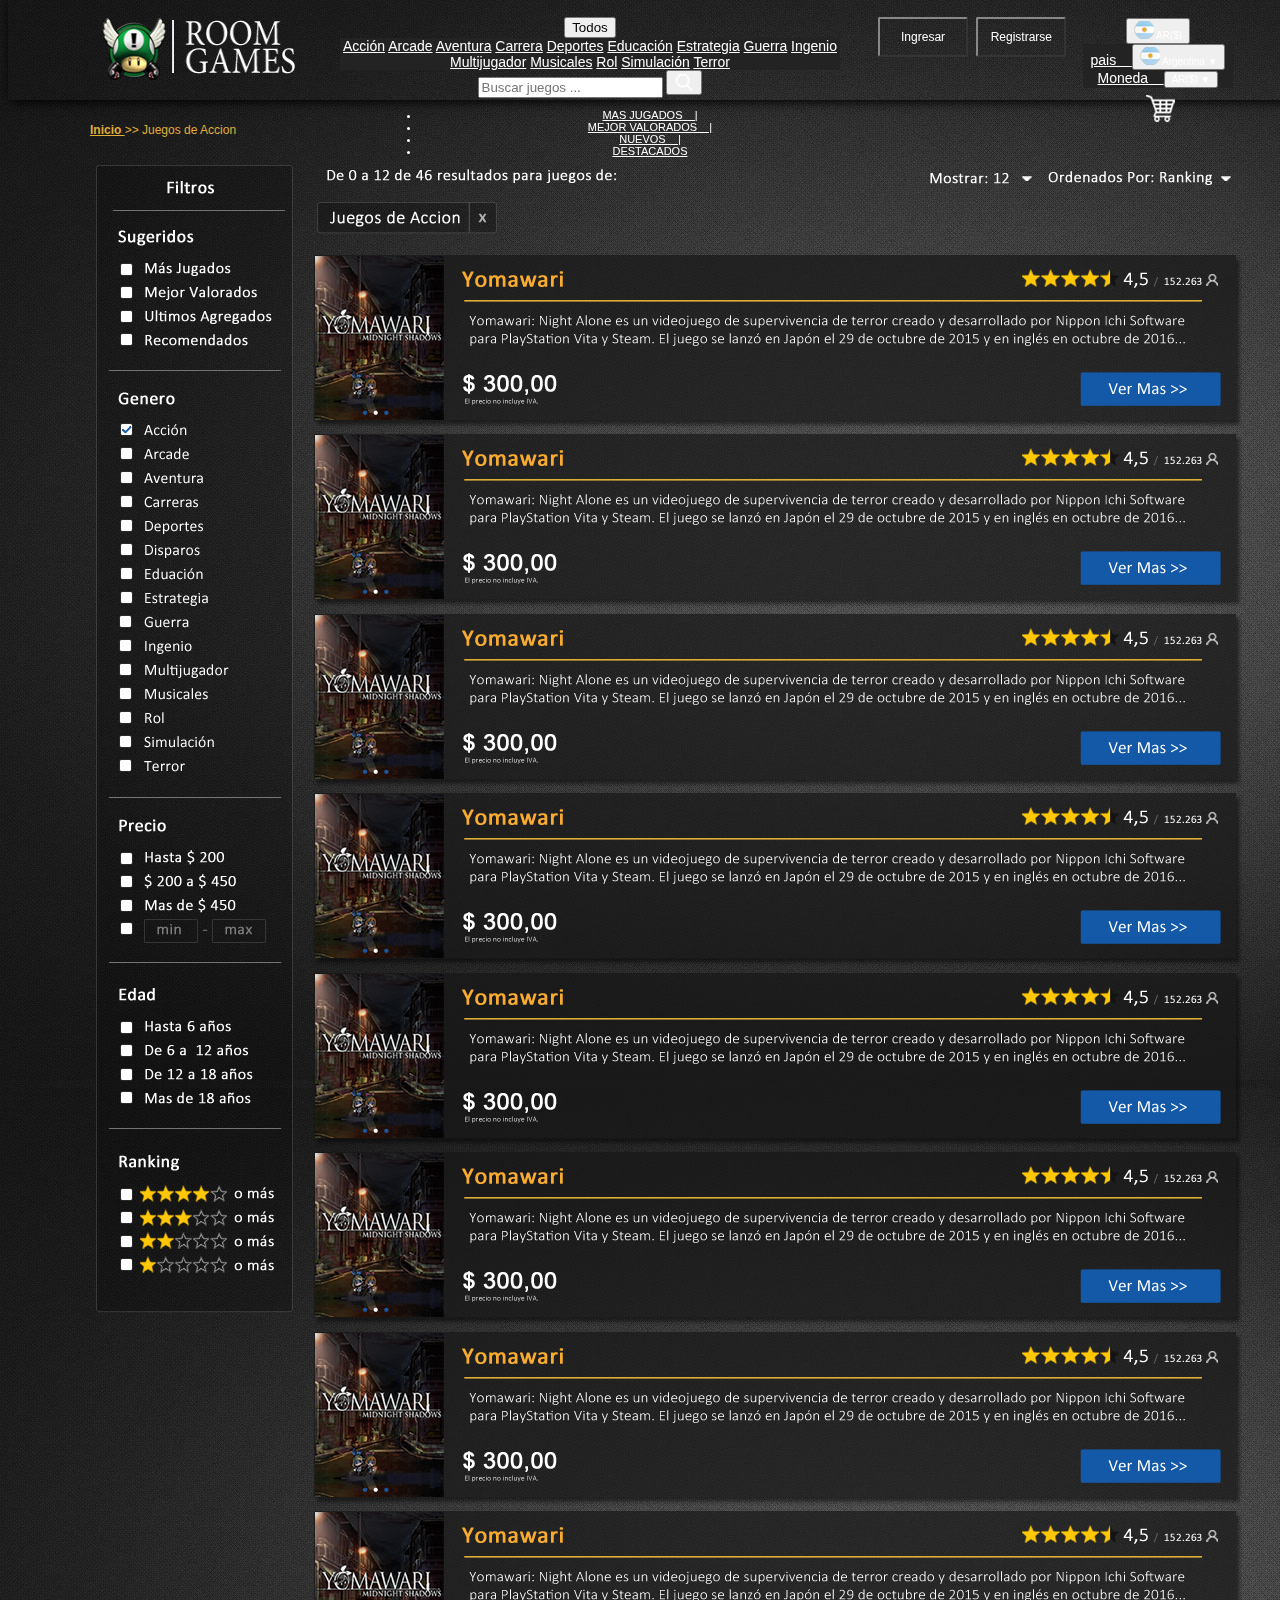
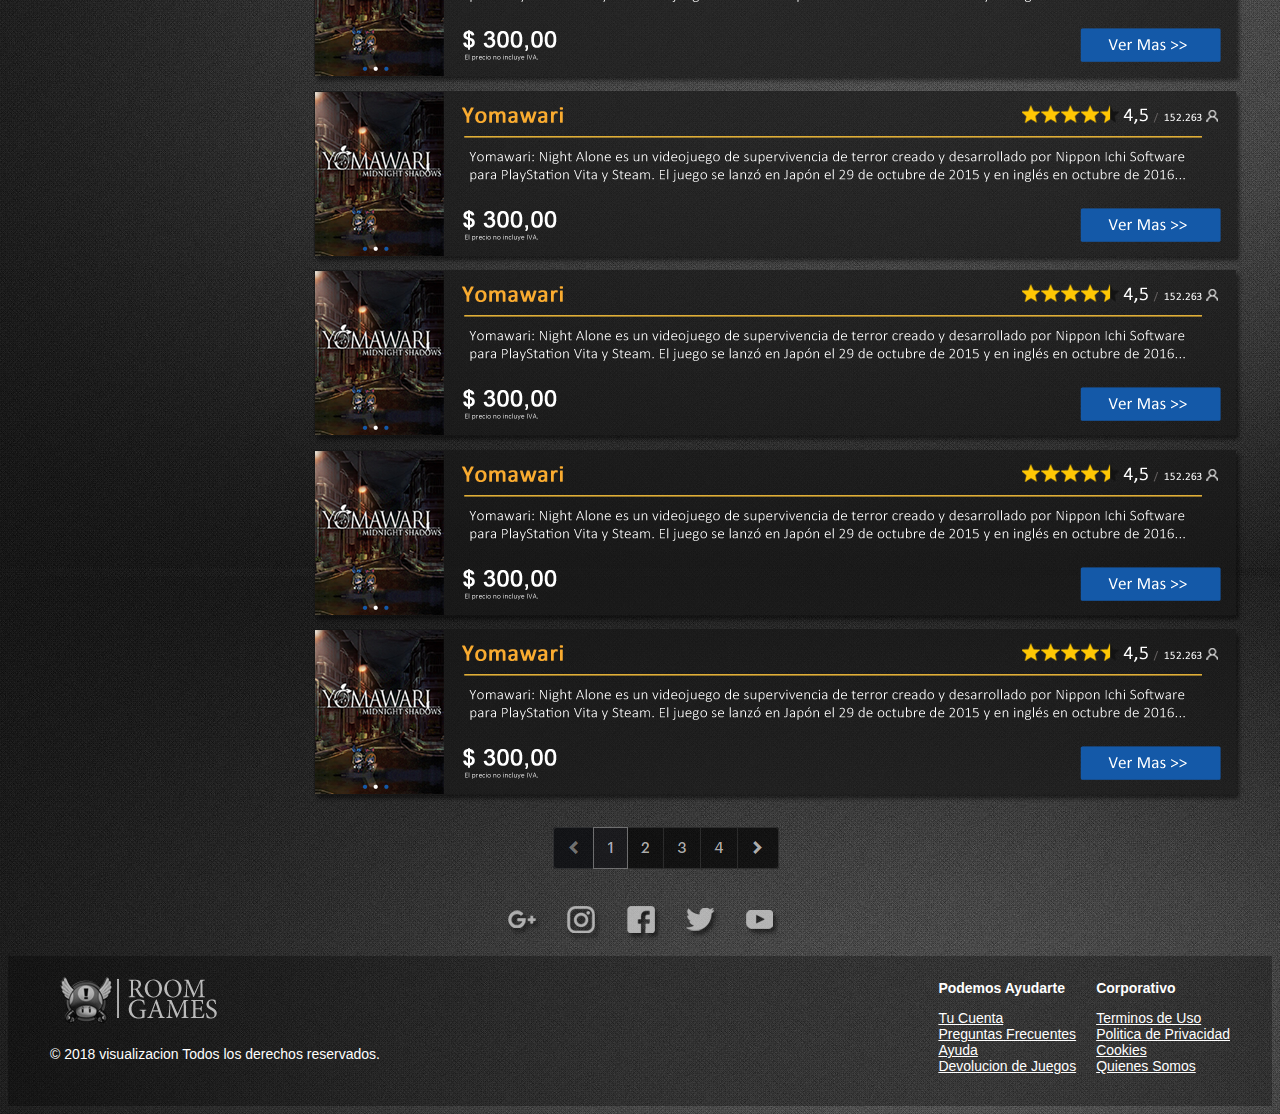
<file: Entrega5/filtro.html>
<!DOCTYPE html PUBLIC "-//W3C//DTD XHTML 1.0 Transitional//EN" "http://www.w3.org/TR/xhtml1/DTD/xhtml1-transitional.dtd">
<html xmlns="http://www.w3.org/1999/xhtml">
   <head>
      <!-- Bootstrap CSS -->
      <link rel="stylesheet" href="https://stackpath.bootstrapcdn.com/bootstrap/4.1.3/css/bootstrap.min.css" integrity="sha384-MCw98/SFnGE8fJT3GXwEOngsV7Zt27NXFoaoApmYm81iuXoPkFOJwJ8ERdknLPMO" crossorigin="anonymous">
      <!--<link rel="stylesheet" type="text/css" href="css/bootstrap.min.css" media="screen" /> -->
      <link rel="stylesheet" type="text/css" href="css/style.css" media="screen" />
      <link rel="stylesheet" type="text/css" href="css/slider.css" media="screen" />
      <link rel="stylesheet" type="text/css" href="css/detalle.css" media="screen" />
      <link rel="stylesheet" type="text/css" href="css/header.css" media="screen" />
      <link rel="stylesheet" type="text/css" href="css/ranking_jugadores.css" media="screen" />
      <link rel="stylesheet" type="text/css" href="css/ranking.css" media="screen" />
      <title>ROOM GAMES</title>
   </head>
   <body>
      <!--  HEADER -->
      <div class="header">
         <div class="contenedor">
            <div class="lateral1">
               <a href="index.html"><img src="img/logo.png" width="210" height="85" alt=""></a>
            </div>
            <!--
               <div class="input-group input-group mb-3">
                 <div class="input-group-prepend">
                     <button class="btn  btn-primary dropdown-toggle" type="button" data-toggle="dropdown" aria-haspopup="true" aria-expanded="false">Todos</button>
                   <div class="dropdown-menu" Style=" color: #fff;  background-color: #232323;">
                     <a class="dropdown-item" href="#" >Action</a>
                     <a class="dropdown-item" href="#">Another action</a>
                     <a class="dropdown-item" href="#">Something else here</a>
                    <!-- <div role="separator" class="dropdown-divider"></div>
                     <a class="dropdown-item" href="#">Separated link</a>-->
            <!--   </div>
               </div>
               <input type="text" class="form-control" placeholder="Buscar juegos ..." aria-label="Small" aria-describedby="inputGroup-sizing-sm">
                    <button class="btn  btn-primary" type="button"><img src="img/lupa2.png" alt=""></button>
               </div>
               
               
               </br> -->
            <div class="medio">
               <div class="input-group input-group mb-10">
                  <div class="input-group-prepend">
                     <button class="btn  btn-primary dropdown-toggle" type="button" data-toggle="dropdown" aria-haspopup="true" aria-expanded="false">Todos</button>
                     <div class="dropdown-menu" Style=" color: #fff;  background-color: #232323;  Font-size: 14px;">
                        <a class="dropdown-item" href="#" >Acción</a>
                        <a class="dropdown-item" href="#" >Arcade</a>
                        <a class="dropdown-item" href="#" >Aventura</a>
                        <a class="dropdown-item" href="#" >Carrera</a>
                        <a class="dropdown-item" href="#" >Deportes</a>
                        <a class="dropdown-item" href="#" >Educación</a>
                        <a class="dropdown-item" href="#" >Estrategia</a>
                        <a class="dropdown-item" href="#" >Guerra</a>
                        <a class="dropdown-item" href="#" >Ingenio</a>
                        <a class="dropdown-item" href="#" >Multijugador</a>
                        <a class="dropdown-item" href="#" >Musicales</a>
                        <a class="dropdown-item" href="#" >Rol</a>	
                        <a class="dropdown-item" href="#" >Simulación</a>
                        <a class="dropdown-item" href="#" >Terror</a>			
                        <!-- <div role="separator" class="dropdown-divider"></div>
                           <a class="dropdown-item" href="#">Separated link</a>-->
                     </div>
                  </div>
                  <input type="text" class="form-control" placeholder="Buscar juegos ..." aria-label="Small" aria-describedby="inputGroup-sizing-sm">
                  <button class="btn  btn-primary" type="button"><img src="img/lupa2.png" alt=""></button>
               </div>
               <!-- <button class="btn  loginBoton" type="button" onclick= "location.href = 'login.html'">Ingresar</button>
                  <button class="btn  loginBoton" type="submit">Registrarse</button> -->
               </form>
               <div class="inferior">
                  <nav class="navbar navbar-expand-sm menuInferior">
                     <!-- Links -->
                     <ul class="navbar-nav">
                        <li class="nav-item">
                           <a class="nav-link" href="#">MAS JUGADOS &nbsp;&nbsp;&nbsp;| </a>
                        </li>
                        <li class="nav-item">
                           <a class="nav-link" href="#"> MEJOR VALORADOS &nbsp;&nbsp;&nbsp;| </a>
                        </li>
                        <li class="nav-item">
                           <a class="nav-link" href="#"> NUEVOS &nbsp;&nbsp;&nbsp;| </a>
                        </li>
                        <li class="nav-item">
                           <a class="nav-link" href="#">DESTACADOS  </a>
                        </li>
                     </ul>
                  </nav>
               </div>
            </div>
            <div class="usuarioLogueado">
               <button class="btn  loginBoton" type="button" onclick= "location.href = 'login.html'">Ingresar</button>
               <button class="btn  loginBoton " type="submit">Registrarse</button>
            </div>
            <div class="lateral2">
               <!-- 	<a ><img src="img/moneda.png" alt=""></a>-->
               <button class="btn  btn-link dropdown-toggle" Style=" text-decoration:none;
                  color: #FFF; Font-size: 10px; " type="button" data-toggle="dropdown" aria-haspopup="true" 
                  aria-expanded="false"><img src="img/arg.png" alt=""> AR($)</button>
               <div class="dropdown-menu" Style=" Font-size: 14px; color: #fff;  background-color: #232323;">
                  <a class="dropdown-item" href="#" >pais &nbsp;&nbsp;
                  <button class="btn  btn-outline-light btn-sm " Style=" text-decoration:none;
                     color: #FFF; Font-size: 10px; " type="button" data-toggle="dropdown" aria-haspopup="true" 
                     aria-expanded="false"><img src="img/arg.png" alt=""> Argentina ▼</button>
                  </a>
                  <a class="dropdown-item" href="#" >Moneda  &nbsp;&nbsp;  
                  <button class="btn  btn-outline-light btn-sm " Style=" text-decoration:none;
                     color: #FFF; Font-size: 10px; " type="button" data-toggle="dropdown" aria-haspopup="true" 
                     aria-expanded="false"> AR($) ▼</button>
                  </a>
                  <!-- <div role="separator" class="dropdown-divider"></div>
                     <a class="dropdown-item" href="#">Separated link</a>-->
               </div>
               <a href="#"><img src="img/carrito.png"  alt=""></a>
            </div>
         </div>
      </div>
      <!-- fin HEADER -->
      <div class="body">
      <div class="breadcrumbs" >
         <a href="Index.html"><strong>Inicio </strong></a> >> Juegos de Accion
      </div>
      <div class="filtro">
         <img src="img/resultado_busqueda.png"alt="">
      </div>
      <div class="contenedor">
         <a href="#"><img src="img/google.png" alt="google"></a>
         <a href="#"><img src="img/instagram.png" alt="instagram"></a>
         <a href="#"><img src="img/facebook.png" alt="facebook"></a>
         <a href="#"><img src="img/twitter.png" alt="twitter"></a>
         <a href="#"><img src="img/youtube.png" alt="youtube"></a>
      </div>
      <div class="pie_pagina">
         <div class="contenedor">
            <div class="pie_izq">
               <a href="index.html"><img src="img/logo_chico.png" alt="logo"></a>
               <p>
                  © 2018  visualizacion Todos los derechos reservados.
               </p>
            </div>
            <div class="pie_der">
               <p><strong>Corporativo</strong></p>
               <a href="#">Terminos de Uso</a></br>
               <a href="#">Politica de Privacidad</a></br>
               <a href="#">Cookies</a></br>
               <a href="#">Quienes Somos</a></br>
            </div>
            <div class="pie_der">
               <p><strong>Podemos Ayudarte</strong></p>
               <a href="#">Tu Cuenta</a></br>
               <a href="#">Preguntas Frecuentes</a></br>
               <a href="#">Ayuda</a></br>
               <a href="#">Devolucion de Juegos</a></br>
            </div>
         </div>
      </div>
   </body>
   <!-- Optional JavaScript -->
   <!-- jQuery first, then Popper.js, then Bootstrap JS -->
   <script src="https://code.jquery.com/jquery-3.3.1.slim.min.js" integrity="sha384-q8i/X+965DzO0rT7abK41JStQIAqVgRVzpbzo5smXKp4YfRvH+8abtTE1Pi6jizo" crossorigin="anonymous"></script>
   <script src="https://cdnjs.cloudflare.com/ajax/libs/popper.js/1.14.3/umd/popper.min.js" integrity="sha384-ZMP7rVo3mIykV+2+9J3UJ46jBk0WLaUAdn689aCwoqbBJiSnjAK/l8WvCWPIPm49" crossorigin="anonymous"></script>
   <script src="https://stackpath.bootstrapcdn.com/bootstrap/4.1.3/js/bootstrap.min.js" integrity="sha384-ChfqqxuZUCnJSK3+MXmPNIyE6ZbWh2IMqE241rYiqJxyMiZ6OW/JmZQ5stwEULTy" crossorigin="anonymous"></script>
   <script type="text/javascript" src="js/slider.js"></script>
</html>
</file>
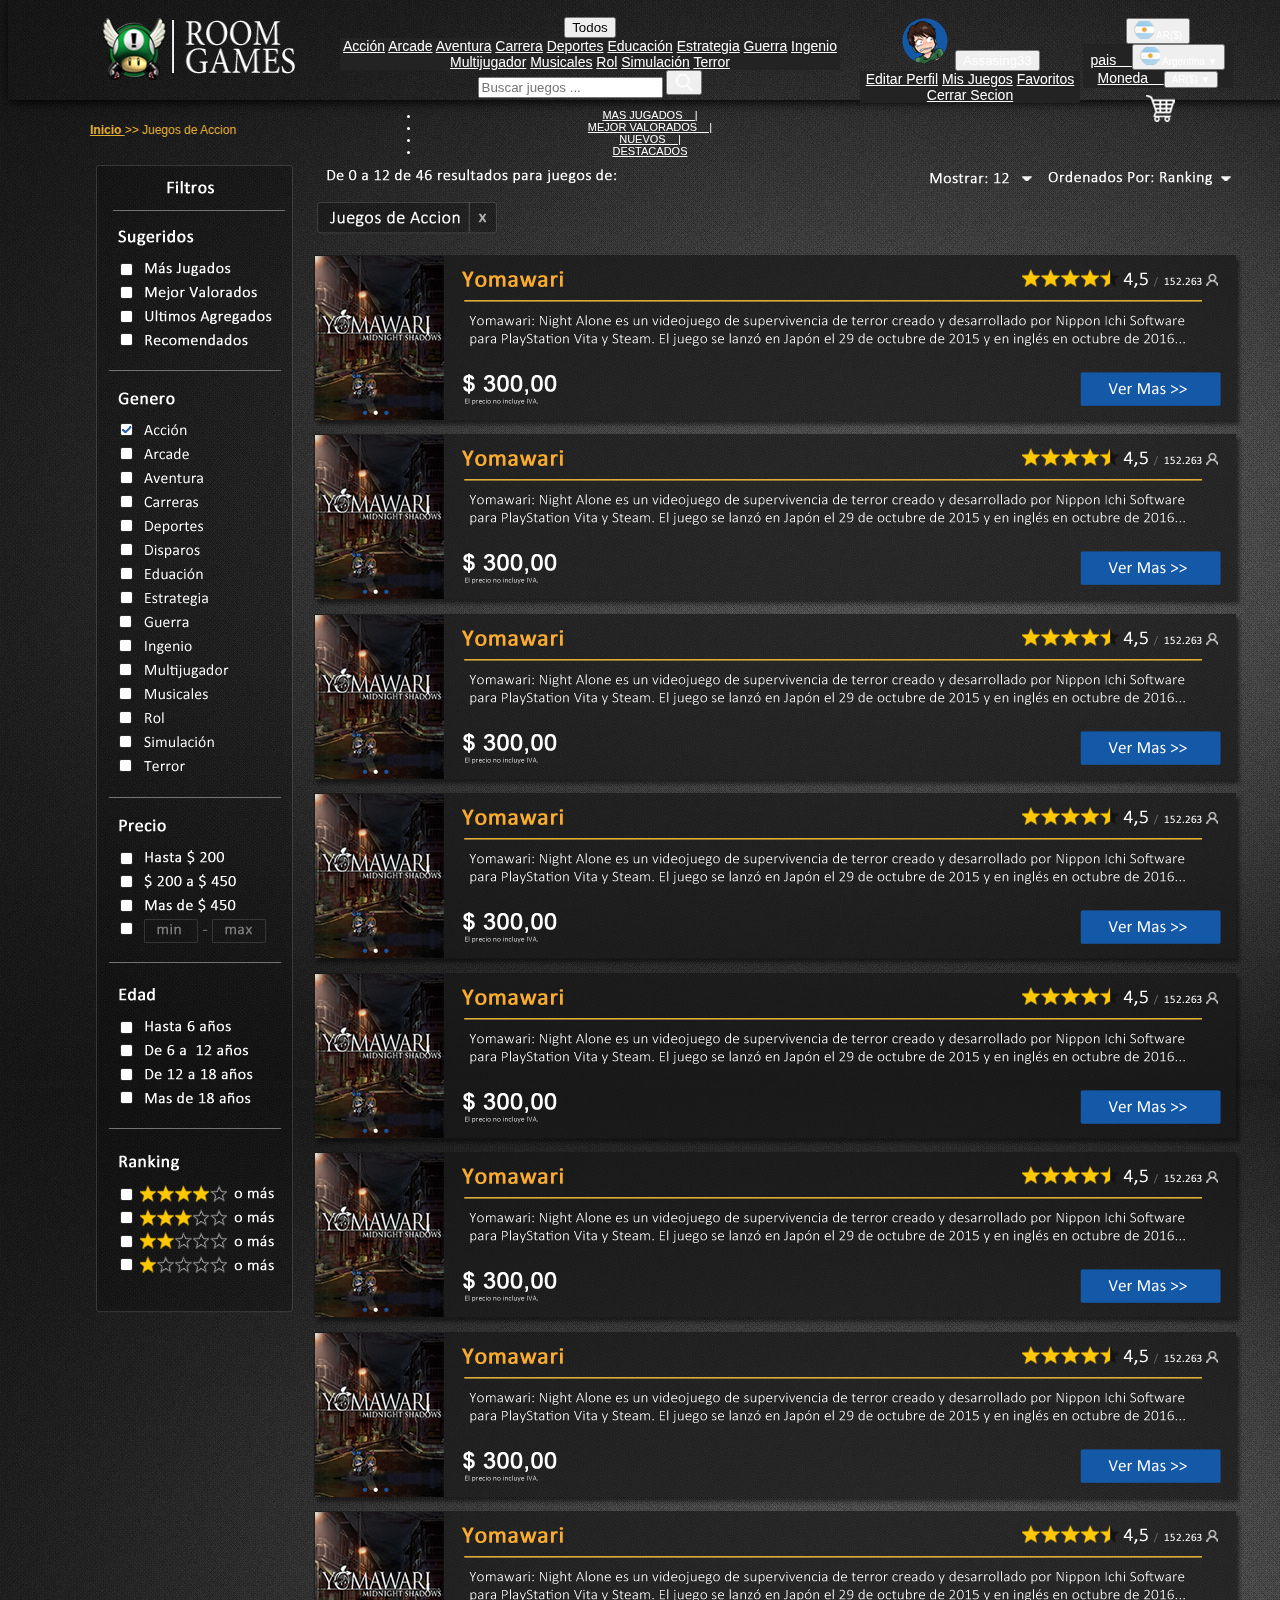
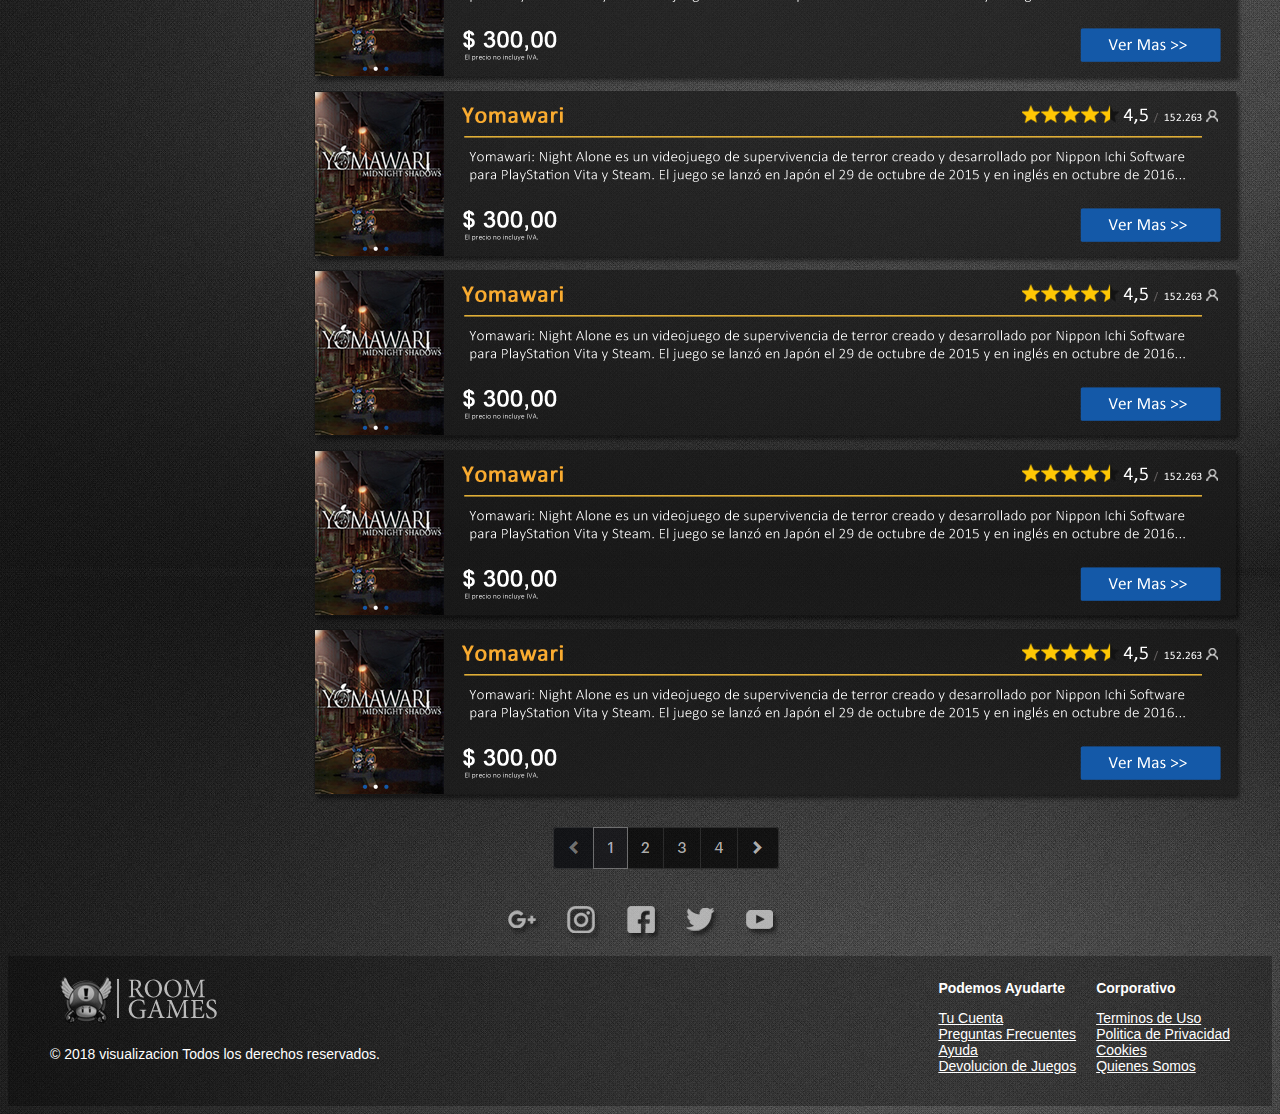
<file: Entrega5/filtro_logueado.html>
<!DOCTYPE html PUBLIC "-//W3C//DTD XHTML 1.0 Transitional//EN" "http://www.w3.org/TR/xhtml1/DTD/xhtml1-transitional.dtd">
<html xmlns="http://www.w3.org/1999/xhtml">
   <head>
      <!-- Bootstrap CSS -->
      <link rel="stylesheet" href="https://stackpath.bootstrapcdn.com/bootstrap/4.1.3/css/bootstrap.min.css" integrity="sha384-MCw98/SFnGE8fJT3GXwEOngsV7Zt27NXFoaoApmYm81iuXoPkFOJwJ8ERdknLPMO" crossorigin="anonymous">
      <!--<link rel="stylesheet" type="text/css" href="css/bootstrap.min.css" media="screen" /> -->
      <link rel="stylesheet" type="text/css" href="css/style.css" media="screen" />
      <link rel="stylesheet" type="text/css" href="css/slider.css" media="screen" />
      <link rel="stylesheet" type="text/css" href="css/detalle.css" media="screen" />
      <link rel="stylesheet" type="text/css" href="css/header.css" media="screen" />
      <link rel="stylesheet" type="text/css" href="css/ranking_jugadores.css" media="screen" />
      <link rel="stylesheet" type="text/css" href="css/ranking.css" media="screen" />
      <title>ROOM GAMES</title>
   </head>
   <body>
      <!--  HEADER -->
      <div class="header">
         <div class="contenedor">
            <div class="lateral1">
               <a href="index_logueado.html"><img src="img/logo.png" width="210" height="85" alt=""></a>
            </div>
            <!--
               <div class="input-group input-group mb-3">
                 <div class="input-group-prepend">
                     <button class="btn  btn-primary dropdown-toggle" type="button" data-toggle="dropdown" aria-haspopup="true" aria-expanded="false">Todos</button>
                   <div class="dropdown-menu" Style=" color: #fff;  background-color: #232323;">
                     <a class="dropdown-item" href="#" >Action</a>
                     <a class="dropdown-item" href="#">Another action</a>
                     <a class="dropdown-item" href="#">Something else here</a>
                    <!-- <div role="separator" class="dropdown-divider"></div>
                     <a class="dropdown-item" href="#">Separated link</a>-->
            <!--   </div>
               </div>
               <input type="text" class="form-control" placeholder="Buscar juegos ..." aria-label="Small" aria-describedby="inputGroup-sizing-sm">
                    <button class="btn  btn-primary" type="button"><img src="img/lupa2.png" alt=""></button>
               </div>
               
               
               </br> -->
            <div class="medio">
               <div class="input-group input-group mb-10">
                  <div class="input-group-prepend">
                     <button class="btn  btn-primary dropdown-toggle" type="button" data-toggle="dropdown" aria-haspopup="true" aria-expanded="false">Todos</button>
                     <div class="dropdown-menu" Style=" color: #fff;  background-color: #232323;  Font-size: 14px;">
                        <a class="dropdown-item" href="#" >Acción</a>
                        <a class="dropdown-item" href="#" >Arcade</a>
                        <a class="dropdown-item" href="#" >Aventura</a>
                        <a class="dropdown-item" href="#" >Carrera</a>
                        <a class="dropdown-item" href="#" >Deportes</a>
                        <a class="dropdown-item" href="#" >Educación</a>
                        <a class="dropdown-item" href="#" >Estrategia</a>
                        <a class="dropdown-item" href="#" >Guerra</a>
                        <a class="dropdown-item" href="#" >Ingenio</a>
                        <a class="dropdown-item" href="#" >Multijugador</a>
                        <a class="dropdown-item" href="#" >Musicales</a>
                        <a class="dropdown-item" href="#" >Rol</a>	
                        <a class="dropdown-item" href="#" >Simulación</a>
                        <a class="dropdown-item" href="#" >Terror</a>			
                        <!-- <div role="separator" class="dropdown-divider"></div>
                           <a class="dropdown-item" href="#">Separated link</a>-->
                     </div>
                  </div>
                  <input type="text" class="form-control" placeholder="Buscar juegos ..." aria-label="Small" aria-describedby="inputGroup-sizing-sm">
                  <button class="btn  btn-primary" type="button"><img src="img/lupa2.png" alt=""></button>
               </div>
               <!-- <button class="btn  loginBoton" type="button" onclick= "location.href = 'login.html'">Ingresar</button>
                  <button class="btn  loginBoton" type="submit">Registrarse</button> -->
               </form>
               <div class="inferior">
                  <nav class="navbar navbar-expand-sm menuInferior">
                     <!-- Links -->
                     <ul class="navbar-nav">
                        <li class="nav-item">
                           <a class="nav-link" href="#">MAS JUGADOS &nbsp;&nbsp;&nbsp;| </a>
                        </li>
                        <li class="nav-item">
                           <a class="nav-link" href="#"> MEJOR VALORADOS &nbsp;&nbsp;&nbsp;| </a>
                        </li>
                        <li class="nav-item">
                           <a class="nav-link" href="#"> NUEVOS &nbsp;&nbsp;&nbsp;| </a>
                        </li>
                        <li class="nav-item">
                           <a class="nav-link" href="#">DESTACADOS  </a>
                        </li>
                     </ul>
                  </nav>
               </div>
            </div>
            <div class="usuarioLogueado">
               <img src="img/avatar_logueado.png"  alt="">
               <!--<img src="img/nickname.png" width="90" height="35" alt="">-->
               <button class="btn  btn-link dropdown-toggle" Style=" text-decoration:none;
                  color: #FFF; " type="button" data-toggle="dropdown" aria-haspopup="true" aria-expanded="false">Assasing33</button>
               <div class="dropdown-menu" Style=" color: #fff;  background-color: #232323;  Font-size: 14px;">
                  <a class="dropdown-item" href="#" >Editar Perfil</a>
                  <a class="dropdown-item" href="#" >Mis Juegos</a>
                  <a class="dropdown-item" href="#" >Favoritos</a>
                  <a class="dropdown-item" href="Index.html">Cerrar Secion</a>
                  <!-- <div role="separator" class="dropdown-divider"></div>
                     <a class="dropdown-item" href="#">Separated link</a>-->
               </div>
            </div>
            <div class="lateral2">
               <!-- 	<a ><img src="img/moneda.png" alt=""></a>-->
               <button class="btn  btn-link dropdown-toggle" Style=" text-decoration:none;
                  color: #FFF; Font-size: 10px; " type="button" data-toggle="dropdown" aria-haspopup="true" 
                  aria-expanded="false"><img src="img/arg.png" alt=""> AR($)</button>
               <div class="dropdown-menu" Style=" Font-size: 14px; color: #fff;  background-color: #232323;">
                  <a class="dropdown-item" href="#" >pais &nbsp;&nbsp;
                  <button class="btn  btn-outline-light btn-sm " Style=" text-decoration:none;
                     color: #FFF; Font-size: 10px; " type="button" data-toggle="dropdown" aria-haspopup="true" 
                     aria-expanded="false"><img src="img/arg.png" alt=""> Argentina ▼</button>
                  </a>
                  <a class="dropdown-item" href="#" >Moneda  &nbsp;&nbsp;  
                  <button class="btn  btn-outline-light btn-sm " Style=" text-decoration:none;
                     color: #FFF; Font-size: 10px; " type="button" data-toggle="dropdown" aria-haspopup="true" 
                     aria-expanded="false"> AR($) ▼</button>
                  </a>
                  <!-- <div role="separator" class="dropdown-divider"></div>
                     <a class="dropdown-item" href="#">Separated link</a>-->
               </div>
               <a href="#"><img src="img/carrito.png"  alt=""></a>
            </div>
         </div>
      </div>
      <!-- fin HEADER -->
      <div class="body">
      <div class="breadcrumbs" >
         <a href="index_logueado.html"><strong>Inicio </strong></a> >> Juegos de Accion
      </div>
      <div class="filtro">
         <img src="img/resultado_busqueda.png"alt="">
      </div>
      <div class="contenedor">
         <a href="#"><img src="img/google.png" alt="google"></a>
         <a href="#"><img src="img/instagram.png" alt="instagram"></a>
         <a href="#"><img src="img/facebook.png" alt="facebook"></a>
         <a href="#"><img src="img/twitter.png" alt="twitter"></a>
         <a href="#"><img src="img/youtube.png" alt="youtube"></a>
      </div>
      <div class="pie_pagina">
         <div class="contenedor">
            <div class="pie_izq">
               <a href="index.html"><img src="img/logo_chico.png" alt="logo"></a>
               <p>
                  © 2018  visualizacion Todos los derechos reservados.
               </p>
            </div>
            <div class="pie_der">
               <p><strong>Corporativo</strong></p>
               <a href="#">Terminos de Uso</a></br>
               <a href="#">Politica de Privacidad</a></br>
               <a href="#">Cookies</a></br>
               <a href="#">Quienes Somos</a></br>
            </div>
            <div class="pie_der">
               <p><strong>Podemos Ayudarte</strong></p>
               <a href="#">Tu Cuenta</a></br>
               <a href="#">Preguntas Frecuentes</a></br>
               <a href="#">Ayuda</a></br>
               <a href="#">Devolucion de Juegos</a></br>
            </div>
         </div>
      </div>
   </body>
   <!-- Optional JavaScript -->
   <!-- jQuery first, then Popper.js, then Bootstrap JS -->
   <script src="https://code.jquery.com/jquery-3.3.1.slim.min.js" integrity="sha384-q8i/X+965DzO0rT7abK41JStQIAqVgRVzpbzo5smXKp4YfRvH+8abtTE1Pi6jizo" crossorigin="anonymous"></script>
   <script src="https://cdnjs.cloudflare.com/ajax/libs/popper.js/1.14.3/umd/popper.min.js" integrity="sha384-ZMP7rVo3mIykV+2+9J3UJ46jBk0WLaUAdn689aCwoqbBJiSnjAK/l8WvCWPIPm49" crossorigin="anonymous"></script>
   <script src="https://stackpath.bootstrapcdn.com/bootstrap/4.1.3/js/bootstrap.min.js" integrity="sha384-ChfqqxuZUCnJSK3+MXmPNIyE6ZbWh2IMqE241rYiqJxyMiZ6OW/JmZQ5stwEULTy" crossorigin="anonymous"></script>
   <script type="text/javascript" src="js/slider.js"></script>
</html>
</file>
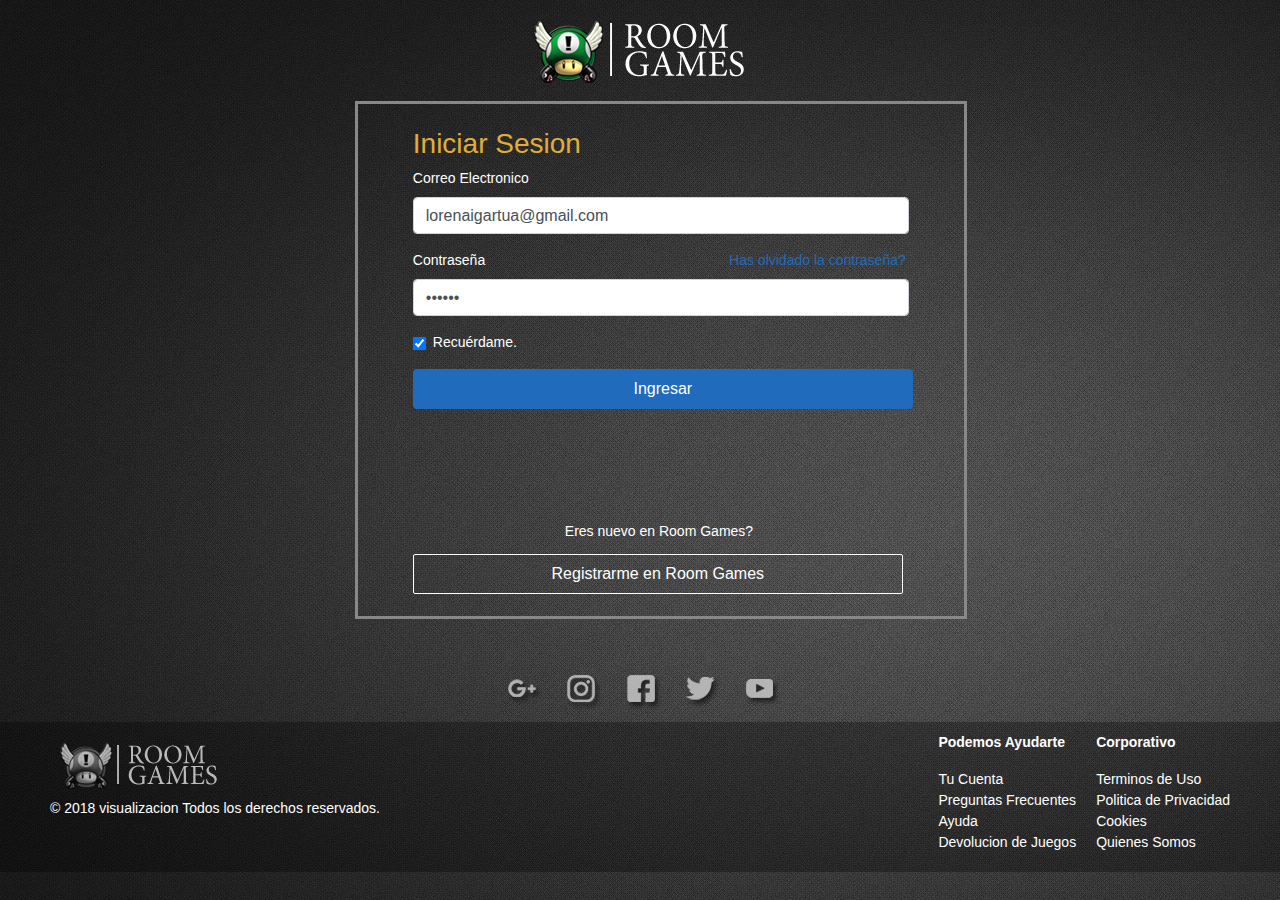
<file: Entrega5/login.html>
<!DOCTYPE html PUBLIC "-//W3C//DTD XHTML 1.0 Transitional//EN" "http://www.w3.org/TR/xhtml1/DTD/xhtml1-transitional.dtd">
<html xmlns="http://www.w3.org/1999/xhtml">
   <head>
      <!-- Bootstrap CSS
         <link rel="stylesheet" href="https://stackpath.bootstrapcdn.com/bootstrap/4.1.3/css/bootstrap.min.css" integrity="sha384-MCw98/SFnGE8fJT3GXwEOngsV7Zt27NXFoaoApmYm81iuXoPkFOJwJ8ERdknLPMO" crossorigin="anonymous">
         -->
      <link rel="stylesheet" type="text/css" href="css/bootstrap.min.css" media="screen" />
      <meta http-equiv="Content-Type" content="text/html; charset=utf-8" />
      <link rel="stylesheet" type="text/css" href="css/style.css" media="screen" />
      <link rel="stylesheet" type="text/css" href="css/login.css" media="screen" />
      <title>ROOM GAMES</title>
   </head>
   <body>
      <nav class="navbar justify-content-center social">
         <a class="nav-link" href="index.html"><img src="img/logo.png" alt=""></a>
      </nav>
      <div class="container">
         <div class="borde">
            <h3 class="inicio">Iniciar Sesion</h3>
            <form >
               <div class="form-group">
                  <label class="labelForm label"for="usr" >Correo Electronico</label>
                  <input type="text" class="form-control inputForm" id="usr" value="lorenaigartua@gmail.com">
               </div>
               <div class="form-group">
                  <label class="labelForm label"for="pwd">Contraseña</label>
                  <a id="contraseña"href="#">Has olvidado la contraseña?</a>
                  <input type="password" class="form-control inputForm" id="pwd" value="123456">
               </div>
               <div class="form-group form-check">
                  <label class="form-check-label label">
                  <input class="form-check-input checkRecordar" type="checkbox" checked> Recuérdame.
                  </label>
               </div>
               <button type="button" class="btn ingresar" onclick= "location.href = 'index_logueado.html'">Ingresar</button>
            </form>
            <div class="noRegistrado">
               <a class="linkNuevo"href="#">Eres nuevo en Room Games?</a>
               <button type="submit" class="btn botonRegistrar">Registrarme en Room Games</button>
            </div>
         </div>
      </div>
      <div class="contenedor">
         <a href="#"><img src="img/google.png" alt="google"></a>
         <a href="#"><img src="img/instagram.png" alt="instagram"></a>
         <a href="#"><img src="img/facebook.png" alt="facebook"></a>
         <a href="#"><img src="img/twitter.png" alt="twitter"></a>
         <a href="#"><img src="img/youtube.png" alt="youtube"></a>
      </div>
      <div class="pie_pagina">
         <div class="contenedor">
            <div class="pie_izq">
               <a href="index.html"><img src="img/logo_chico.png" alt="logo"></a>
               <p>
                  © 2018  visualizacion Todos los derechos reservados.
               </p>
            </div>
            <div class="pie_der">
               <p><strong>Corporativo</strong></p>
               <a href="#">Terminos de Uso</a></br>
               <a href="#">Politica de Privacidad</a></br>
               <a href="#">Cookies</a></br>
               <a href="#">Quienes Somos</a></br>
            </div>
            <div class="pie_der">
               <p><strong>Podemos Ayudarte</strong></p>
               <a href="#">Tu Cuenta</a></br>
               <a href="#">Preguntas Frecuentes</a></br>
               <a href="#">Ayuda</a></br>
               <a href="#">Devolucion de Juegos</a></br>
            </div>
         </div>
      </div>
   </body>
   <!-- Optional JavaScript -->
   <!-- jQuery first, then Popper.js, then Bootstrap JS -->
   <script src="https://code.jquery.com/jquery-3.3.1.slim.min.js" integrity="sha384-q8i/X+965DzO0rT7abK41JStQIAqVgRVzpbzo5smXKp4YfRvH+8abtTE1Pi6jizo" crossorigin="anonymous"></script>
   <script src="https://cdnjs.cloudflare.com/ajax/libs/popper.js/1.14.3/umd/popper.min.js" integrity="sha384-ZMP7rVo3mIykV+2+9J3UJ46jBk0WLaUAdn689aCwoqbBJiSnjAK/l8WvCWPIPm49" crossorigin="anonymous"></script>
   <script src="https://stackpath.bootstrapcdn.com/bootstrap/4.1.3/js/bootstrap.min.js" integrity="sha384-ChfqqxuZUCnJSK3+MXmPNIyE6ZbWh2IMqE241rYiqJxyMiZ6OW/JmZQ5stwEULTy" crossorigin="anonymous"></script>
</html>
</file>
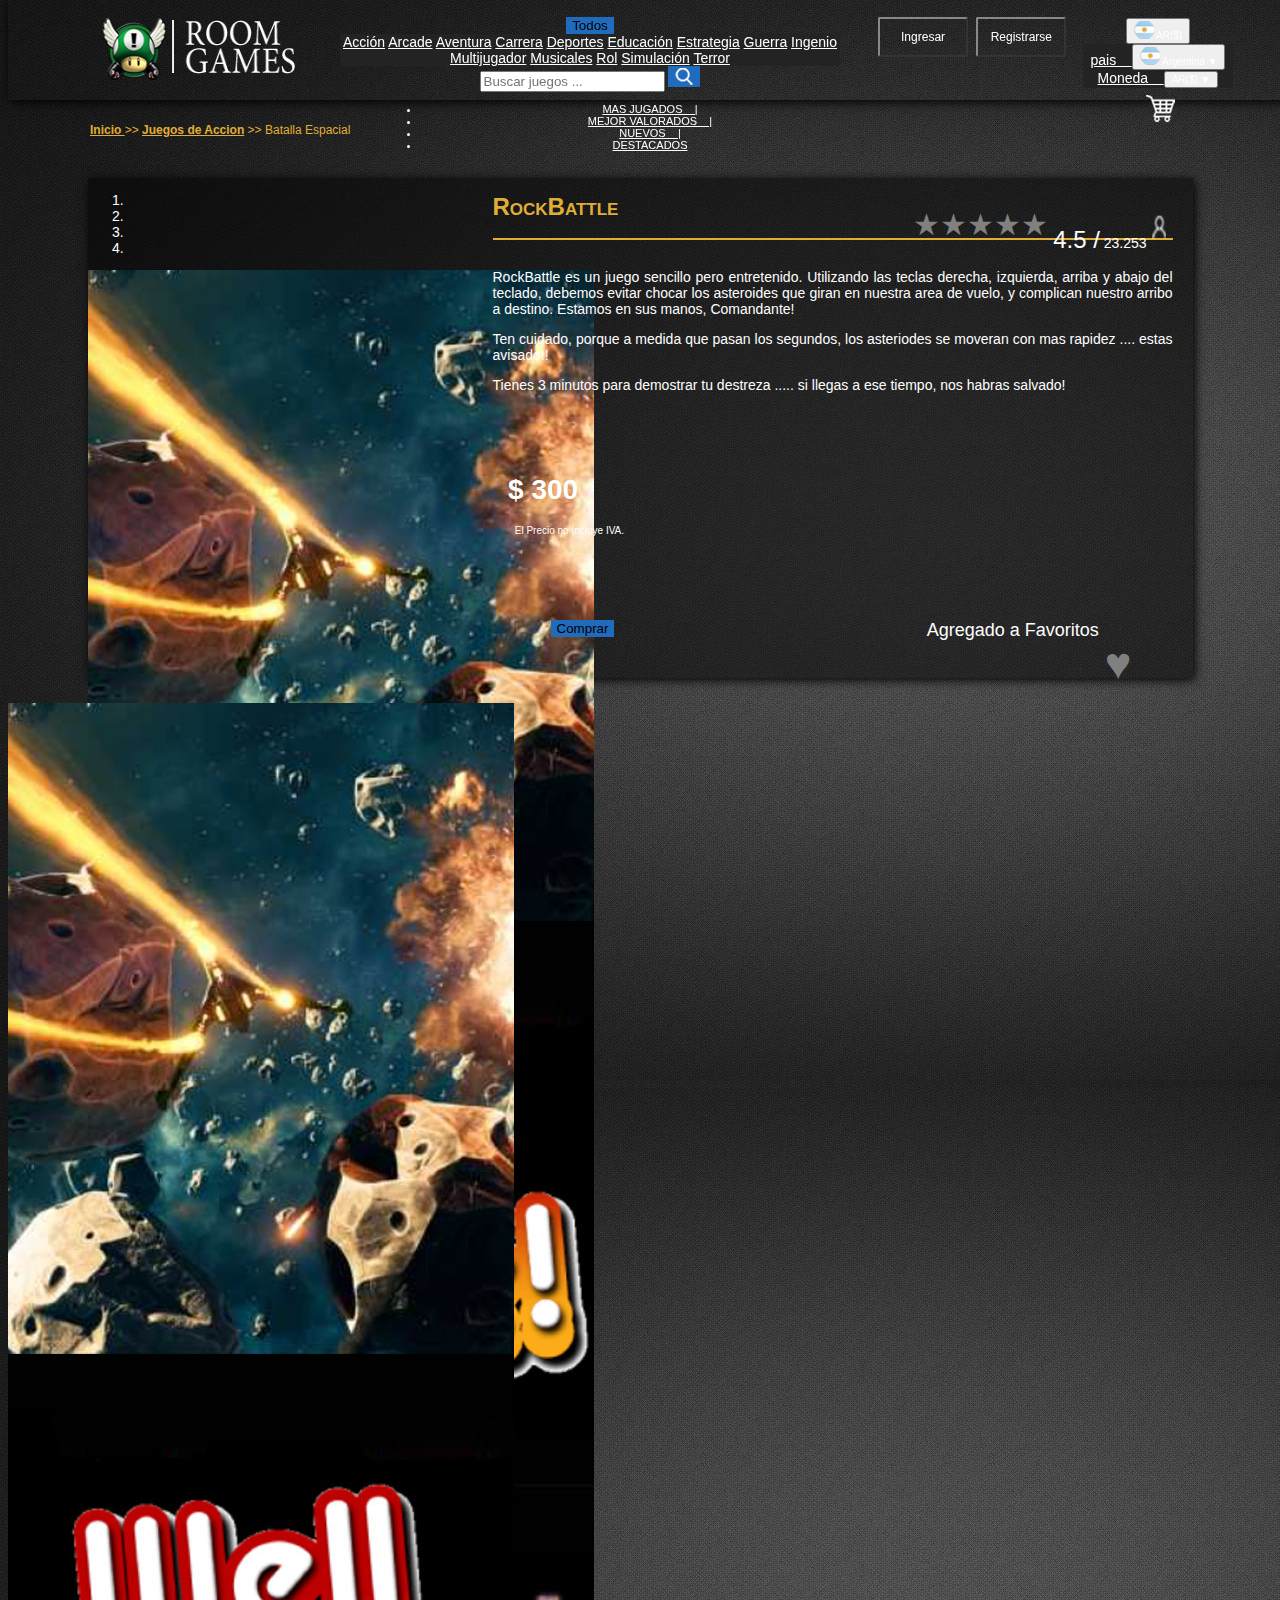
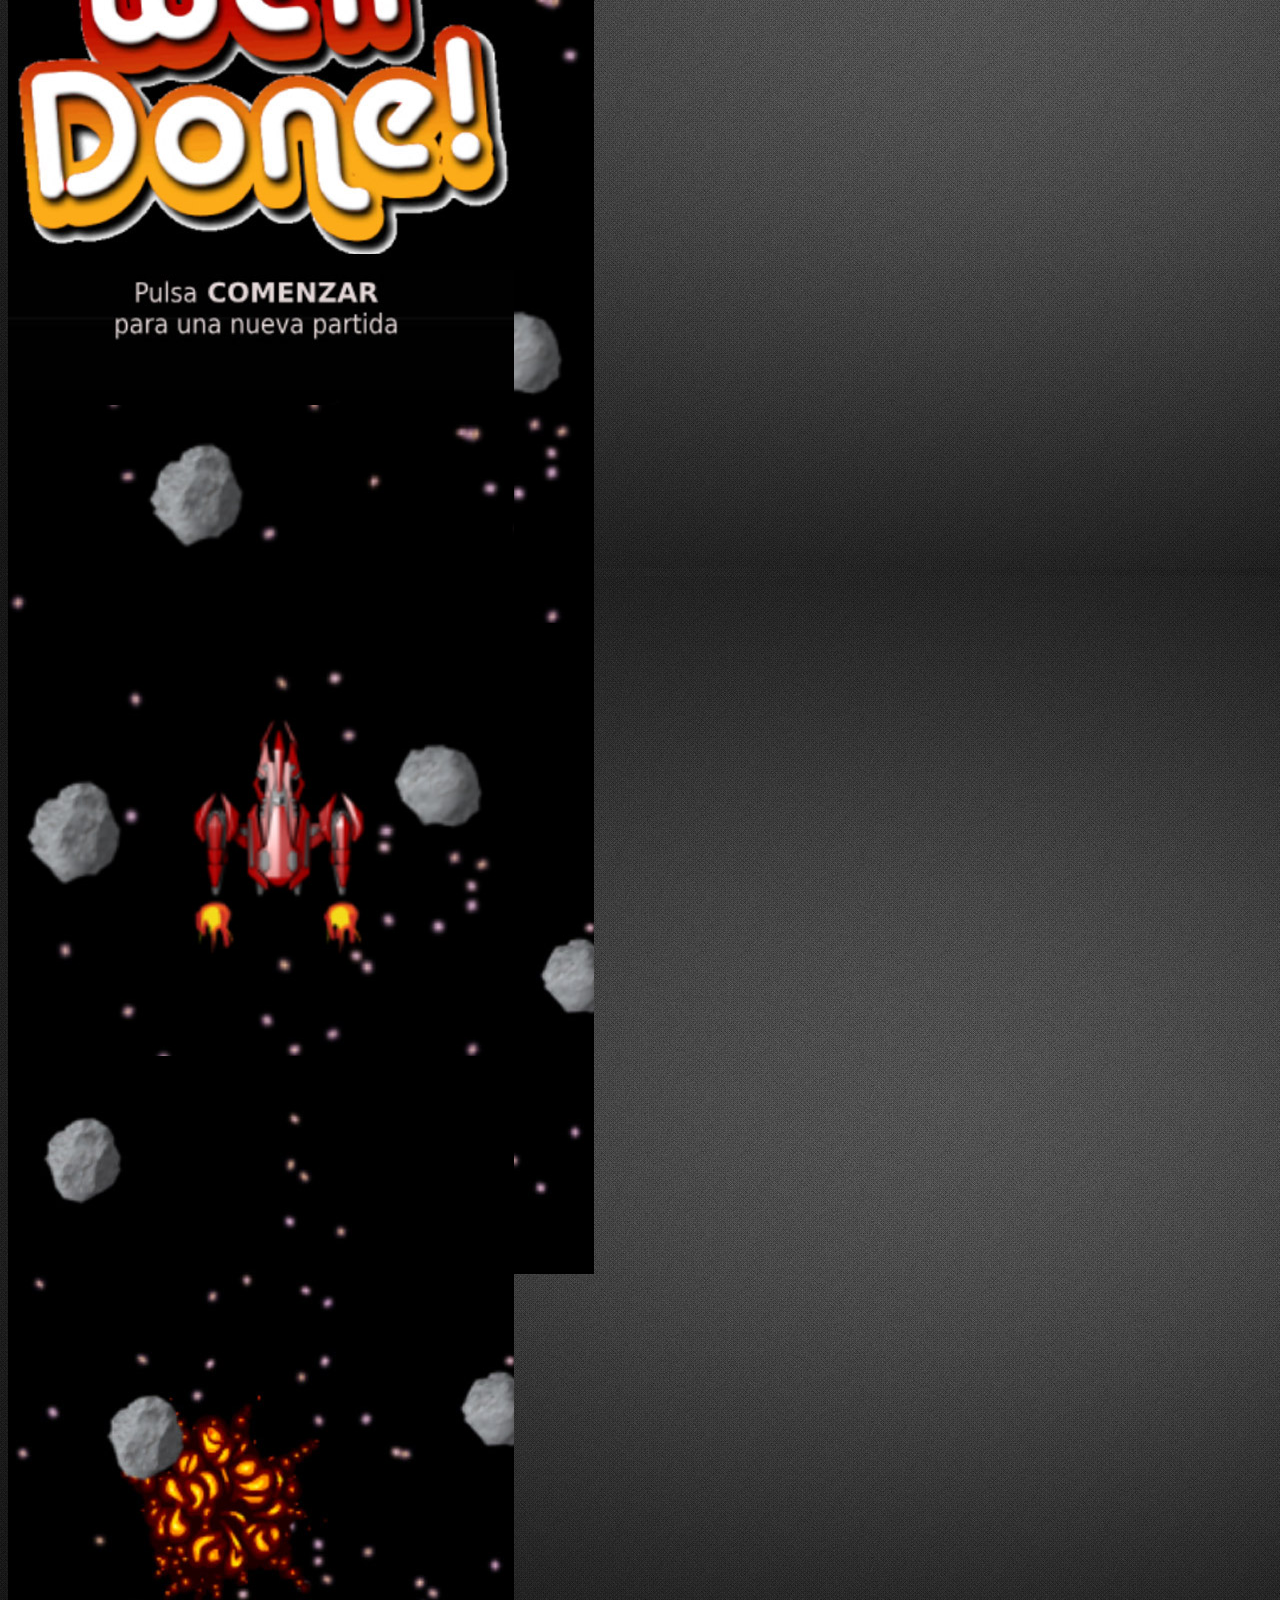
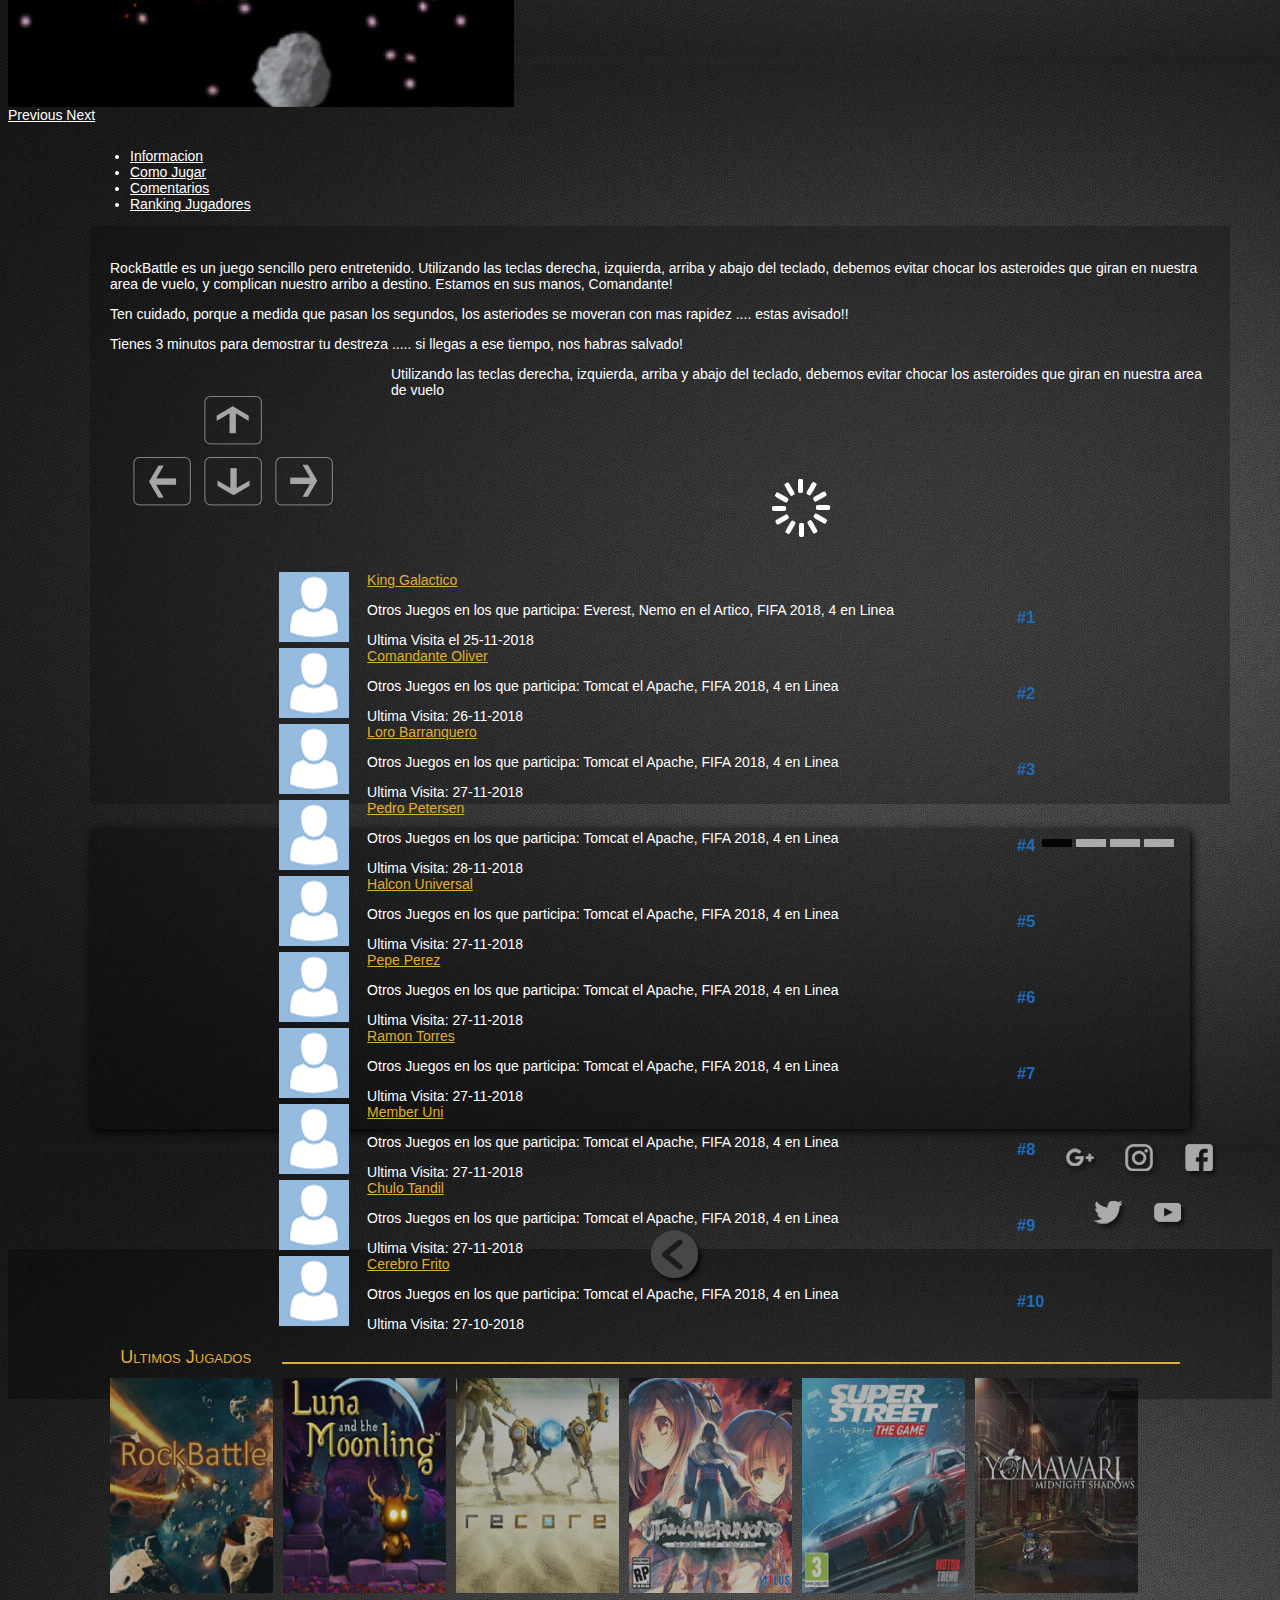
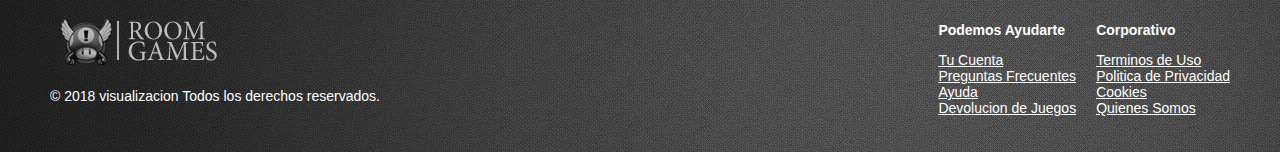
<file: Entrega5/RockBattle.html>
<!DOCTYPE html PUBLIC "-//W3C//DTD XHTML 1.0 Transitional//EN" "http://www.w3.org/TR/xhtml1/DTD/xhtml1-transitional.dtd">
<html xmlns="http://www.w3.org/1999/xhtml">
   <head>
      <!-- Bootstrap CSS -->
      <link rel="stylesheet" href="https://stackpath.bootstrapcdn.com/bootstrap/4.1.3/css/bootstrap.min.css" integrity="sha384-MCw98/SFnGE8fJT3GXwEOngsV7Zt27NXFoaoApmYm81iuXoPkFOJwJ8ERdknLPMO" crossorigin="anonymous">
      <meta http-equiv="Content-Type" content="text/html; charset=utf-8" />
      <link rel="stylesheet" type="text/css" href="css/style.css" media="screen" />
      <link rel="stylesheet" type="text/css" href="css/slider.css" media="screen" />
      <link rel="stylesheet" type="text/css" href="css/tp4.css" media="screen" />
      <link rel="stylesheet" type="text/css" href="css/detalle.css" media="screen" />
      <link rel="stylesheet" type="text/css" href="css/header.css" media="screen" />
      <link rel="stylesheet" type="text/css" href="css/ranking_jugadores.css" media="screen" />
      <link rel="stylesheet" type="text/css" href="css/ranking.css" media="screen" />
      <link rel="stylesheet" type="text/css" href="css/api.css" media="screen" />
      <title>ROOM GAMES</title>
   </head>
   <body>
      <!--  HEADER -->
      <div class="header">
         <div class="contenedor">
            <div class="lateral1">
               <a href="index.html"><img src="img/logo.png" width="210" height="85" alt=""></a>
            </div>
            <!--
               <div class="input-group input-group mb-3">
                 <div class="input-group-prepend">
                     <button class="btn  btn-primary dropdown-toggle" type="button" data-toggle="dropdown" aria-haspopup="true" aria-expanded="false">Todos</button>
                   <div class="dropdown-menu" Style=" color: #fff;  background-color: #232323;">
                     <a class="dropdown-item" href="#" >Action</a>
                     <a class="dropdown-item" href="#">Another action</a>
                     <a class="dropdown-item" href="#">Something else here</a>
                    <!-- <div role="separator" class="dropdown-divider"></div>
                     <a class="dropdown-item" href="#">Separated link</a>-->
            <!--   </div>
               </div>
               <input type="text" class="form-control" placeholder="Buscar juegos ..." aria-label="Small" aria-describedby="inputGroup-sizing-sm">
                    <button class="btn  btn-primary" type="button"><img src="img/lupa2.png" alt=""></button>
               </div>


               </br> -->
            <div class="medio">
               <div class="input-group input-group mb-10">
                  <div class="input-group-prepend">
                     <button class="btn  btn-primary dropdown-toggle colorBoton" type="button" data-toggle="dropdown" aria-haspopup="true" aria-expanded="false">Todos</button>
                     <div class="dropdown-menu" Style=" color: #fff;  background-color: #232323;  Font-size: 14px;">
                        <a class="dropdown-item" href="#" >Acción</a>
                        <a class="dropdown-item" href="#" >Arcade</a>
                        <a class="dropdown-item" href="#" >Aventura</a>
                        <a class="dropdown-item" href="#" >Carrera</a>
                        <a class="dropdown-item" href="#" >Deportes</a>
                        <a class="dropdown-item" href="#" >Educación</a>
                        <a class="dropdown-item" href="#" >Estrategia</a>
                        <a class="dropdown-item" href="#" >Guerra</a>
                        <a class="dropdown-item" href="#" >Ingenio</a>
                        <a class="dropdown-item" href="#" >Multijugador</a>
                        <a class="dropdown-item" href="#" >Musicales</a>
                        <a class="dropdown-item" href="#" >Rol</a>
                        <a class="dropdown-item" href="#" >Simulación</a>
                        <a class="dropdown-item" href="#" >Terror</a>
                        <!-- <div role="separator" class="dropdown-divider"></div>
                           <a class="dropdown-item" href="#">Separated link</a>-->
                     </div>
                  </div>
                  <input type="text" class="form-control" placeholder="Buscar juegos ..." aria-label="Small" aria-describedby="inputGroup-sizing-sm">
                  <button class="btn  btn-primary colorBoton" type="button"><img src="img/lupa2.png" alt=""></button>
               </div>
               <!-- <button class="btn  loginBoton" type="button" onclick= "location.href = 'login.html'">Ingresar</button>
                  <button class="btn  loginBoton" type="submit">Registrarse</button> -->
               </form>
               <div class="inferior">
                  <nav class="navbar navbar-expand-sm menuInferior">
                     <!-- Links -->
                     <ul class="navbar-nav">
                        <li class="nav-item">
                           <a class="nav-link" href="#">MAS JUGADOS &nbsp;&nbsp;&nbsp;| </a>
                        </li>
                        <li class="nav-item">
                           <a class="nav-link" href="#"> MEJOR VALORADOS &nbsp;&nbsp;&nbsp;| </a>
                        </li>
                        <li class="nav-item">
                           <a class="nav-link" href="#"> NUEVOS &nbsp;&nbsp;&nbsp;| </a>
                        </li>
                        <li class="nav-item">
                           <a class="nav-link" href="#">DESTACADOS  </a>
                        </li>
                     </ul>
                  </nav>
               </div>
            </div>
            <div class="usuarioLogueado">
               <button class="btn  loginBoton" type="button" onclick= "location.href = 'login.html'">Ingresar</button>
               <button class="btn  loginBoton " type="submit">Registrarse</button>
            </div>
            <div class="lateral2">
               <!-- 	<a ><img src="img/moneda.png" alt=""></a>-->
               <button class="btn  btn-link dropdown-toggle" Style=" text-decoration:none;
                  color: #FFF; Font-size: 10px; " type="button" data-toggle="dropdown" aria-haspopup="true"
                  aria-expanded="false"><img src="img/arg.png" alt=""> AR($)</button>
               <div class="dropdown-menu" Style=" Font-size: 14px; color: #fff;  background-color: #232323;">
                  <a class="dropdown-item" href="#" >pais &nbsp;&nbsp;
                  <button class="btn  btn-outline-light btn-sm " Style=" text-decoration:none;
                     color: #FFF; Font-size: 10px; " type="button" data-toggle="dropdown" aria-haspopup="true"
                     aria-expanded="false"><img src="img/arg.png" alt=""> Argentina ▼</button>
                  </a>
                  <a class="dropdown-item" href="#" >Moneda  &nbsp;&nbsp;
                  <button class="btn  btn-outline-light btn-sm " Style=" text-decoration:none;
                     color: #FFF; Font-size: 10px; " type="button" data-toggle="dropdown" aria-haspopup="true"
                     aria-expanded="false"> AR($) ▼</button>
                  </a>
                  <!-- <div role="separator" class="dropdown-divider"></div>
                     <a class="dropdown-item" href="#">Separated link</a>-->
               </div>
               <a href="#"><img src="img/carrito.png"  alt=""></a>
            </div>
         </div>
      </div>
      <!-- fin HEADER -->
      <!--
         <div class="header">
         		<a href="index.html"><div class="logo"></div></a>
         		<div class="extra_header"></div>
         </div>		-->
      <div class="body">
         <div class="breadcrumbs" >
            <a href="index.html"><strong>Inicio </strong></a> >> <a href="filtro.html"><strong>Juegos de Accion</strong></a> >> Batalla Espacial
         </div>
         <div class="contenedor">
            <div class="detalle" >
               <div class="detalle_galeria">
                  <div id="carouselExampleIndicators" class="carousel slide" data-ride="carousel">
                     <ol class="carousel-indicators">
                        <li data-target="#carouselExampleIndicators" data-slide-to="0" class="active"></li>
                        <li data-target="#carouselExampleIndicators" data-slide-to="1"></li>
                        <li data-target="#carouselExampleIndicators" data-slide-to="2"></li>
                        <li data-target="#carouselExampleIndicators" data-slide-to="3"></li>
                     </ol>
                     <div class="carousel-inner">
                        <div class="carousel-item active">
                           <img class="d-block w-100" src="img/galeria/1.jpg" alt="First slide"   data-toggle="modal" data-target=".bd-example-modal-lg">
                        </div>
                        <div class="carousel-item">
                           <img class="d-block w-100" src="img/galeria/2.jpg" alt="Second slide"   data-toggle="modal" data-target=".bd-example-modal-lg">
                        </div>
                        <div class="carousel-item">
                           <img class="d-block w-100" src="img/galeria/4.jpg" alt="Third slide"   data-toggle="modal" data-target=".bd-example-modal-lg">
                        </div>
                        <div class="carousel-item">
                           <img class="d-block w-100" src="img/galeria/5.jpg" alt="Third slide"   data-toggle="modal" data-target=".bd-example-modal-lg">
                        </div>
                     </div>
                     <a class="carousel-control-prev" href="#carouselExampleIndicators" role="button" data-slide="prev">
                     <span class="carousel-control-prev-icon" aria-hidden="true"></span>
                     <span class="sr-only">Previous</span>
                     </a>
                     <a class="carousel-control-next" href="#carouselExampleIndicators" role="button" data-slide="next">
                     <span class="carousel-control-next-icon" aria-hidden="true"></span>
                     <span class="sr-only">Next</span>
                     </a>
                  </div>
                  <!--  carrusel -->
               </div>
               <div class="detalle_cuerpo">
                  <div class="detalle_titulo">
                     RockBattle
                  </div>
                  <div class="detalle_ranking">
                     <p class="clasificacion_texto">
                          <span style=" font-size:24px;">4.5  /</span>  23.253 <img class="votantes" src="img/ranking_user.png" width= 17px height= 30px alt="">
                     </p>
                     <form>
                        <p class="clasificacion">
                           <input id="radio1" type="radio" name="estrellas" value="5"><!--
                              --><label for="radio1">★</label><!--
                              --><input id="radio2" type="radio" name="estrellas" value="4"><!--
                              --><label for="radio2">★</label><!--
                              --><input id="radio3" type="radio" name="estrellas" value="3"><!--
                              --><label for="radio3">★</label><!--
                              --><input id="radio4" type="radio" name="estrellas" value="2"><!--
                              --><label for="radio4">★</label><!--
                              --><input id="radio5" type="radio" name="estrellas" value="1"><!--
                              --><label for="radio5">★</label>
                        </p>
                     </form>
                  </div>
                  <div class="detalle_linea">
                  </div>
                  <div class="detalle_descripcion">
                     <p>RockBattle es un juego sencillo pero entretenido. Utilizando las teclas derecha, izquierda, arriba y abajo del teclado, debemos evitar chocar los asteroides que giran en nuestra area de vuelo, y complican nuestro arribo a destino. Estamos en sus manos, Comandante!</p>
                     <p>Ten cuidado, porque a medida que pasan los segundos, los asteriodes se moveran con mas rapidez .... estas avisado!!</p>
                     <p>Tienes 3 minutos para demostrar tu destreza ..... si llegas a ese tiempo, nos habras salvado!</p>
                     </br></br></br>
                     <h1>&nbsp; $ 300</h1>
                     <p Style="Font-size: 10px; "> &nbsp;&nbsp;&nbsp;&nbsp;&nbsp;&nbsp;&nbsp; El Precio no Incluye IVA.</p>
                     <!--	<ul class="nav nav-tabs" id="myTab" role="tablist">
                        <li class="nav-item">
                        <a class="nav-link active" id="home-tab" data-toggle="tab" href="#informacion" role="tab" aria-controls="home" aria-selected="true">Informacion

                        </a>
                        </li>
                        <li class="nav-item">
                        <a class="nav-link" id="profile-tab" data-toggle="tab" href="#como_jugar" role="tab" aria-controls="profile" aria-selected="false">Como Jugar</a>
                        </li>
                        <li class="nav-item">
                        <a class="nav-link" id="comentarios-tab" data-toggle="tab" href="#comentarios" role="tab" aria-controls="contact" aria-selected="false">Comentarios</a>
                        </li>
                        <li class="nav-item">
                        <a class="nav-link" id="contact-tab" data-toggle="tab" href="#ranking" role="tab" aria-controls="contact" aria-selected="false">Ranking Jugadores</a>
                        </li>
                        </ul>

                        -->
                  </div>
                  <div class="detalle_botones">
                     <div class="botones_area">
                        <a href="login.html"> <button type="button" class="btn btn-primary btn-block colorBoton"> Comprar </button></a>
                     </div>
                     <!--	<div class="botones_area">
                        <a href="juego_batalla_espacial.html"> <button type="button" class="btn btn-outline-light btn-block"> Jugar</button></a>
                        </div>-->
                  </div>
                  <div class="detalle_favorito">
                       Agregado a Favoritos
                     <p class="clasificacion">
                        <input id="f1" type="checkbox" name="estrellas" value="1">
                        <label for="f1">♥</label>
                     </p>
                  </div>
               </div>
            </div>
         </div>
         <!---POP UP -->
         <!--	<button  data-toggle="modal" data-target=".bd-example-modal-lg">-->
         <!--	<img class="d-block w-100" src="img/slider/1/3.jpg" alt="First slide"  data-toggle="modal" data-target=".bd-example-modal-lg" >
            <!--	</button>	-->
         <div class="modal fade bd-example-modal-lg" tabindex="-1" role="dialog" aria-labelledby="myLargeModalLabel" aria-hidden="true">
                   <!-- 237NUEVO CARRUCEL! -->
                  <!-- NUEVO CARRUCEL! -->
					<div class="modal-dialog modal-fluid">
				   <div class="modal-content">
                          <div id="carouselExampleControls" class="carousel slide" data-ride="carousel">
                     <div class="carousel-inner">
                        <div class="carousel-item active">
                           <img  class="img-fluid" src="img/galeria/1.jpg">
                        </div>
                        <div class="carousel-item">
                           <img class="img-fluid" src="img/galeria/2.jpg">
                        </div>
                        <div class="carousel-item">
                           <img class="img-fluid"  src="img/galeria/4.jpg">
                        </div>
						<div class="carousel-item">
                           <img class="img-fluid"  src="img/galeria/5.jpg">
                        </div>
                     </div>
                     <a class="carousel-control-prev" href="#carouselExampleControls" role="button" data-slide="prev">
                     <span class="carousel-control-prev-icon" aria-hidden="true"></span>
                     <span class="sr-only">Previous</span> </a>
                     <a class="carousel-control-next" href="#carouselExampleControls" role="button" data-slide="next">
                     <span class="carousel-control-next-icon" aria-hidden="true"></span>
                     <span class="sr-only">Next</span> </a>
                  </div>
                   <!-- FIN NUEVO CARRUCEL! -->
				   <!-- 264 FIN NUEVO CARRUCEL! -->
               </div>
            </div>
         </div>
         <!---POP UP -->
         <div class="contenedor">
         </div>
         <div class="informacion" >
            <ul class="nav nav-tabs" id="myTab" role="tablist">
               <li class="nav-item">
                  <a class="nav-link active" id="home-tab" data-toggle="tab" href="#informacion" role="tab" aria-controls="home" aria-selected="true">Informacion
                  </a>
               </li>
               <li class="nav-item">
                  <a class="nav-link" id="profile-tab" data-toggle="tab" href="#como_jugar" role="tab" aria-controls="profile" aria-selected="false">Como Jugar</a>
               </li>
               <li class="nav-item">
                  <a class="nav-link" id="comentarios-tab" data-toggle="tab" href="#comentarios" role="tab" aria-controls="contact" aria-selected="false">Comentarios</a>
               </li>
               <li class="nav-item">
                  <a class="nav-link" id="contact-tab" data-toggle="tab" href="#ranking" role="tab" aria-controls="contact" aria-selected="false">Ranking Jugadores</a>
               </li>
            </ul>
            <div class="tab-content" id="myTabContent">
               <div class="tab-pane fade show active" id="informacion" role="tabpanel" aria-labelledby="home-tab">
                  <p>RockBattle es un juego sencillo pero entretenido. Utilizando las teclas derecha, izquierda, arriba y abajo del teclado, debemos evitar chocar los asteroides que giran en nuestra area de vuelo, y complican nuestro arribo a destino. Estamos en sus manos, Comandante!</p>
                  <p>Ten cuidado, porque a medida que pasan los segundos, los asteriodes se moveran con mas rapidez .... estas avisado!!</p>
                  <p>Tienes 3 minutos para demostrar tu destreza ..... si llegas a ese tiempo, nos habras salvado!</p>
               </div>
               <div class="tab-pane fade" id="como_jugar" role="tabpanel" aria-labelledby="profile-tab">
                  <img src="img/controles.png" style="float:left; padding-right: 30px;" >
                  </p></p>
                  <p>Utilizando las teclas derecha, izquierda, arriba y abajo del teclado, debemos evitar chocar los asteroides que giran en nuestra area de vuelo</p>
                  </p></p>
                  </br></br></br></br>
               </div>
               <div class="tab-pane fade" id="comentarios" role="tabpanel" aria-labelledby="comentarios-tab">
                  <div class=" cargando">
                     <div class="lds-spinner ">
                        <div></div>
                        <div></div>
                        <div></div>
                        <div></div>
                        <div></div>
                        <div></div>
                        <div></div>
                        <div></div>
                        <div></div>
                        <div></div>
                        <div></div>
                        <div></div>
                     </div>
                  </div>
                  <!--   api twitter 	-->
               </div>
               <div class="tab-pane fade" id="ranking" role="tabpanel" aria-labelledby="contact-tab">
                  <div class="marcoRanking">
                     <ul class="list-group list-group-flush listado">
                        <li class="lista">
                           <div class="foto">
                              <img class="icon" src="img/avatar/avatar.png" alt="avatar" height=70 width=70>
                           </div>
                           <div class="datosJugador">
                              <a id= 'nombreJugador' href='#' target='_blank'>King Galactico</a>
                              <p class="texto">Otros Juegos en los que participa: Everest, Nemo en el Artico, FIFA 2018, 4 en Linea </p>
                              <p class="texto">Ultima Visita el 25-11-2018 </p>
                           </div>
                           <div class="puesto">
                              <h3 >#1</h3>
                           </div>
                        </li>
                        <li class="lista">
                           <div class="foto">
                              <img class="icon" src="img/avatar/avatar.png" alt="avatar" height=70 width=70>
                           </div>
                           <div class="datosJugador">
                              <a id= 'nombreJugador' href='#' target='_blank'>Comandante Oliver</a>
                              <p class="texto">Otros Juegos en los que participa: Tomcat el Apache, FIFA 2018, 4 en Linea </p>
                              <p class="texto">Ultima Visita: 26-11-2018 </p>
                           </div>
                           <div class="puesto">
                              <h3 >#2</h3>
                           </div>
                        </li>
                        <li class="lista">
                           <div class="foto">
                              <img class="icon" src="img/avatar/avatar.png" alt="avatar" height=70 width=70>
                           </div>
                           <div class="datosJugador">
                              <a id= 'nombreJugador' href='#' target='_blank'>Loro Barranquero</a>
                              <p class="texto">Otros Juegos en los que participa: Tomcat el Apache, FIFA 2018, 4 en Linea </p>
                              <p class="texto">Ultima Visita: 27-11-2018 </p>
                           </div>
                           <div class="puesto">
                              <h3 >#3</h3>
                           </div>
                        </li>
                        <li class="lista">
                           <div class="foto">
                              <img class="icon" src="img/avatar/avatar.png" alt="avatar" height=70 width=70>
                           </div>
                           <div class="datosJugador">
                              <a id= 'nombreJugador' href='#' target='_blank'>Pedro Petersen</a>
                              <p class="texto">Otros Juegos en los que participa: Tomcat el Apache, FIFA 2018, 4 en Linea </p>
                              <p class="texto">Ultima Visita: 28-11-2018 </p>
                           </div>
                           <div class="puesto">
                              <h3 >#4</h3>
                           </div>
                        </li>
                        <li class="lista">
                           <div class="foto">
                              <img class="icon" src="img/avatar/avatar.png" alt="avatar" height=70 width=70>
                           </div>
                           <div class="datosJugador">
                              <a id= 'nombreJugador' href='#' target='_blank'>Halcon Universal</a>
                              <p class="texto">Otros Juegos en los que participa: Tomcat el Apache, FIFA 2018, 4 en Linea </p>
                              <p class="texto">Ultima Visita: 27-11-2018 </p>
                           </div>
                           <div class="puesto">
                              <h3 >#5</h3>
                           </div>
                        </li>
                        <li class="lista">
                           <div class="foto">
                              <img class="icon" src="img/avatar/avatar.png" alt="avatar" height=70 width=70>
                           </div>
                           <div class="datosJugador">
                              <a id= 'nombreJugador' href='#' target='_blank'>Pepe Perez</a>
                              <p class="texto">Otros Juegos en los que participa: Tomcat el Apache, FIFA 2018, 4 en Linea </p>
                              <p class="texto">Ultima Visita: 27-11-2018 </p>
                           </div>
                           <div class="puesto">
                              <h3 >#6</h3>
                           </div>
                        </li>
                        <li class="lista">
                           <div class="foto">
                              <img class="icon" src="img/avatar/avatar.png" alt="avatar" height=70 width=70>
                           </div>
                           <div class="datosJugador">
                              <a id= 'nombreJugador' href='#' target='_blank'>Ramon Torres</a>
                              <p class="texto">Otros Juegos en los que participa: Tomcat el Apache, FIFA 2018, 4 en Linea </p>
                              <p class="texto">Ultima Visita: 27-11-2018 </p>
                           </div>
                           <div class="puesto">
                              <h3 >#7</h3>
                           </div>
                        </li>
                        <li class="lista">
                           <div class="foto">
                              <img class="icon" src="img/avatar/avatar.png" alt="avatar" height=70 width=70>
                           </div>
                           <div class="datosJugador">
                              <a id= 'nombreJugador' href='#' target='_blank'>Member Uni</a>
                              <p class="texto">Otros Juegos en los que participa: Tomcat el Apache, FIFA 2018, 4 en Linea </p>
                              <p class="texto">Ultima Visita: 27-11-2018 </p>
                           </div>
                           <div class="puesto">
                              <h3 >#8</h3>
                           </div>
                        </li>
                        <li class="lista">
                           <div class="foto">
                              <img class="icon" src="img/avatar/avatar.png" alt="avatar" height=70 width=70>
                           </div>
                           <div class="datosJugador">
                              <a id= 'nombreJugador' href='#' target='_blank'>Chulo Tandil</a>
                              <p class="texto">Otros Juegos en los que participa: Tomcat el Apache, FIFA 2018, 4 en Linea </p>
                              <p class="texto">Ultima Visita: 27-11-2018 </p>
                           </div>
                           <div class="puesto">
                              <h3 >#9</h3>
                           </div>
                        </li>
                        <li class="lista">
                           <div class="foto">
                              <img class="icon" src="img/avatar/avatar.png" alt="avatar" height=70 width=70>
                           </div>
                           <div class="datosJugador">
                              <a id= 'nombreJugador' href='#' target='_blank'>Cerebro Frito</a>
                              <p class="texto">Otros Juegos en los que participa: Tomcat el Apache, FIFA 2018, 4 en Linea </p>
                              <p class="texto">Ultima Visita: 27-10-2018 </p>
                           </div>
                           <div class="puesto">
                              <h3 >#10</h3>
                           </div>
                        </li>
                     </ul>
                  </div>
               </div>
            </div>
         </div>
      </div>
      <!--  fin div info con tabs 	-->
      </div>   <!-- fin div contenedor (juego + info) -->
      <div class="contenedor">
         <!--  SLIDER 1  -->
         <div id="juegos_1" name="0" class="slideshow-container">
            <div id="posicion" class="posicion">
               <div name="pos_1" class="mySlides_pos pos_off"> </div>
               <div name="pos_1" class="mySlides_pos pos_off"> </div>
               <div name="pos_1" class="mySlides_pos pos_off"> </div>
               <div name="pos_1" class="mySlides_pos pos_off"> </div>
            </div>
            <div class="caja">
               <div class="text_title" style=" width: 200px">Ultimos Jugados</div>
               <div class="line" style=" width: 990px"> </div>
            </div>
            <div class="caja">
               <div class="container">
                  <div name="1" class="mySlides fade_1">
                     <div class="opacity">
                        <a href="RockBattle.html"><img src="img/slider/2/1.jpg" class="mini opacity" ></a>
                        <div class="mask">
                           <a href="RockBattle.html" class="info">VER MAS</a>
                        </div>
                     </div>
                  </div>
                  <div name="1" class="mySlides fade_1">
                     <div class="opacity">
                        <a href="#"><img src="img/slider/2/2.jpg"  class="mini "></a>
                        <div class="mask">
                           <a href="#" class="info">VER MAS</a>
                        </div>
                     </div>
                  </div>
                  <div name="1" class="mySlides fade_1">
                     <div class="opacity">
                        <a href="#"><img src="img/slider/2/3.jpg"  class="mini opacity"></a>
                        <div class="mask">
                           <a href="#" class="info">VER MAS</a>
                        </div>
                     </div>
                  </div>
                  <div name="1" class="mySlides fade_1">
                     <div class="opacity">
                        <a href="#"><img src="img/slider/2/4.jpg"  class="mini opacity"></a>
                        <div class="mask">
                           <a href="#" class="info">VER MAS</a>
                        </div>
                     </div>
                  </div>
                  <div name="1" class="mySlides fade_1">
                     <div class="opacity">
                        <a href="#"><img src="img/slider/2/5.jpg"  class="mini opacity"></a>
                        <div class="mask">
                           <a href="#" class="info">VER MAS</a>
                        </div>
                     </div>
                  </div>
                  <div name="1" class="mySlides fade_1">
                     <div class="opacity">
                        <a href="#"><img src="img/slider/2/6.jpg"  class="mini opacity"></a>
                        <div class="mask">
                           <a href="#" class="info">VER MAS</a>
                        </div>
                     </div>
                  </div>
                  <div name="1" class="mySlides fade_1">
                     <div class="opacity">
                        <a href="#"><img src="img/slider/2/7.jpg"  class="mini opacity"></a>
                        <div class="mask">
                           <a href="#" class="info">VER MAS</a>
                        </div>
                     </div>
                  </div>
                  <div name="1" class="mySlides fade_1">
                     <div class="opacity">
                        <a href="#"><img src="img/slider/2/8.jpg"  class="mini opacity"></a>
                        <div class="mask">
                           <a href="#" class="info">VER MAS</a>
                        </div>
                     </div>
                  </div>
                  <div name="1" class="mySlides fade_1">
                     <div class="opacity">
                        <a href="#"><img src="img/slider/2/9.jpg"  class="mini opacity"></a>
                        <div class="mask">
                           <a href="#" class="info">VER MAS</a>
                        </div>
                     </div>
                  </div>
                  <div name="1" class="mySlides fade_1">
                     <div class="opacity">
                        <a href="#"><img src="img/slider/2/10.jpg"  class="mini opacity"></a>
                        <div class="mask">
                           <a href="#" class="info">VER MAS</a>
                        </div>
                     </div>
                  </div>
                  <div name="1" class="mySlides fade_1">
                     <div class="opacity">
                        <a href="#"><img src="img/slider/2/11.jpg"  class="mini opacity"></a>
                        <div class="mask">
                           <a href="#" class="info">VER MAS</a>
                        </div>
                     </div>
                  </div>
                  <div name="1" class="mySlides fade_1">
                     <div class="opacity">
                        <a href="#"><img src="img/slider/2/12.jpg"  class="mini opacity"></a>
                        <div class="mask">
                           <a href="#" class="info">VER MAS</a>
                        </div>
                     </div>
                  </div>
                  <div name="1" class="mySlides fade_1">
                     <div class="opacity">
                        <a href="#"><img src="img/slider/2/13.jpg"  class="mini opacity"></a>
                        <div class="mask">
                           <a href="#" class="info">VER MAS</a>
                        </div>
                     </div>
                  </div>
                  <div name="1" class="mySlides fade_1">
                     <div class="opacity">
                        <a href="#"><img src="img/slider/2/14.jpg"  class="mini opacity"></a>
                        <div class="mask">
                           <a href="#" class="info">VER MAS</a>
                        </div>
                     </div>
                  </div>
                  <div name="1" class="mySlides fade_1">
                     <div class="opacity">
                        <a href="#"><img src="img/slider/2/15.jpg"  class="mini opacity"></a>
                        <div class="mask">
                           <a href="#" class="info">VER MAS</a>
                        </div>
                     </div>
                  </div>
                  <div name="1" class="mySlides fade_1">
                     <div class="opacity">
                        <a href="#"><img src="img/slider/2/16.jpg"  class="mini opacity"></a>
                        <div class="mask">
                           <a href="#" class="info">VER MAS</a>
                        </div>
                     </div>
                  </div>
                  <div name="1" class="mySlides fade_1">
                     <div class="opacity">
                        <a href="#"><img src="img/slider/2/17.jpg"  class="mini opacity"></a>
                        <div class="mask">
                           <a href="#" class="info">VER MAS</a>
                        </div>
                     </div>
                  </div>
                  <div name="1" class="mySlides fade_1">
                     <div class="opacity">
                        <a href="#"><img src="img/slider/2/18.jpg"  class="mini opacity"></a>
                        <div class="mask">
                           <a href="#" class="info">VER MAS</a>
                        </div>
                     </div>
                  </div>
                  <div name="1" class="mySlides fade_1">
                     <div class="opacity">
                        <a href="#"><img src="img/slider/2/19.jpg"  class="mini opacity"></a>
                        <div class="mask">
                           <a href="#" class="info">VER MAS</a>
                        </div>
                     </div>
                  </div>
                  <div name="1" class="mySlides fade_1">
                     <div class="opacity">
                        <a href="#"><img src="img/slider/2/20.jpg"  class="mini opacity"></a>
                        <div class="mask">
                           <a href="#" class="info">VER MAS</a>
                        </div>
                     </div>
                  </div>
                  <div name="1" class="mySlides fade_1">
                     <div class="opacity">
                        <a href="#"><img src="img/slider/2/21.jpg"  class="mini opacity"></a>
                        <div class="mask">
                           <a href="#" class="info">VER MAS</a>
                        </div>
                     </div>
                  </div>
                  <div name="1" class="mySlides fade_1">
                     <div class="opacity">
                        <a href="#"><img src="img/slider/2/22.jpg"  class="mini opacity"></a>
                        <div class="mask">
                           <a href="#" class="info">VER MAS</a>
                        </div>
                     </div>
                  </div>
                  <div name="1" class="mySlides fade_1">
                     <div class="opacity">
                        <a href="#"><img src="img/slider/2/23.jpg"  class="mini opacity"></a>
                        <div class="mask">
                           <a href="#" class="info">VER MAS</a>
                        </div>
                     </div>
                  </div>
                  <div name="1" class="mySlides fade_1">
                     <div class="opacity">
                        <a href="#"><img src="img/slider/2/24.jpg"  class="mini opacity"></a>
                        <div class="mask">
                           <a href="#" class="info">VER MAS</a>
                        </div>
                     </div>
                  </div>
                  <a id="prev1" class="prev_slider" ><img src="img/slider/prev.png"></a>
                  <a id="next1" class="next_slider" ><img src="img/slider/nex.png"></a>
               </div>
            </div>
         </div>
         <!--  FIN SLIDER  -->
      </div>
      <div class="contenedor">
         <a href="#"><img src="img/google.png" alt="google"></a>
         <a href="#"><img src="img/instagram.png" alt="instagram"></a>
         <a href="#"><img src="img/facebook.png" alt="facebook"></a>
         <a href="#"><img src="img/twitter.png" alt="twitter"></a>
         <a href="#"><img src="img/youtube.png" alt="youtube"></a>
      </div>
      <div class="pie_pagina">
         <div class="contenedor">
            <div class="pie_izq">
               <a href="index.html"><img src="img/logo_chico.png" alt="logo"></a>
               <p>
                  © 2018  visualizacion Todos los derechos reservados.
               </p>
            </div>
            <div class="pie_der">
               <p><strong>Corporativo</strong></p>
               <a href="#">Terminos de Uso</a></br>
               <a href="#">Politica de Privacidad</a></br>
               <a href="#">Cookies</a></br>
               <a href="#">Quienes Somos</a></br>
            </div>
            <div class="pie_der">
               <p><strong>Podemos Ayudarte</strong></p>
               <a href="#">Tu Cuenta</a></br>
               <a href="#">Preguntas Frecuentes</a></br>
               <a href="#">Ayuda</a></br>
               <a href="#">Devolucion de Juegos</a></br>
            </div>
         </div>
      </div>
   </body>
   <!-- Optional JavaScript -->
   <!-- jQuery first, then Popper.js, then Bootstrap JS -->
   <script src="https://code.jquery.com/jquery-3.3.1.slim.min.js" integrity="sha384-q8i/X+965DzO0rT7abK41JStQIAqVgRVzpbzo5smXKp4YfRvH+8abtTE1Pi6jizo" crossorigin="anonymous"></script>
   <script src="https://cdnjs.cloudflare.com/ajax/libs/popper.js/1.14.3/umd/popper.min.js" integrity="sha384-ZMP7rVo3mIykV+2+9J3UJ46jBk0WLaUAdn689aCwoqbBJiSnjAK/l8WvCWPIPm49" crossorigin="anonymous"></script>
   <script src="https://stackpath.bootstrapcdn.com/bootstrap/4.1.3/js/bootstrap.min.js" integrity="sha384-ChfqqxuZUCnJSK3+MXmPNIyE6ZbWh2IMqE241rYiqJxyMiZ6OW/JmZQ5stwEULTy" crossorigin="anonymous"></script>
   <script type="text/javascript" src="js/codebird.js"></script>
   <script type="text/javascript" src="js/api.js"></script>
   <script type="text/javascript" src="js/slider_recomendados.js"></script>
   <script type="text/javascript" src="js/nave.js"></script>
   <script type="text/javascript" src="js/enemigo.js"></script>
   <script type="text/javascript" src="js/tp4.js"></script>
</html>
</file>
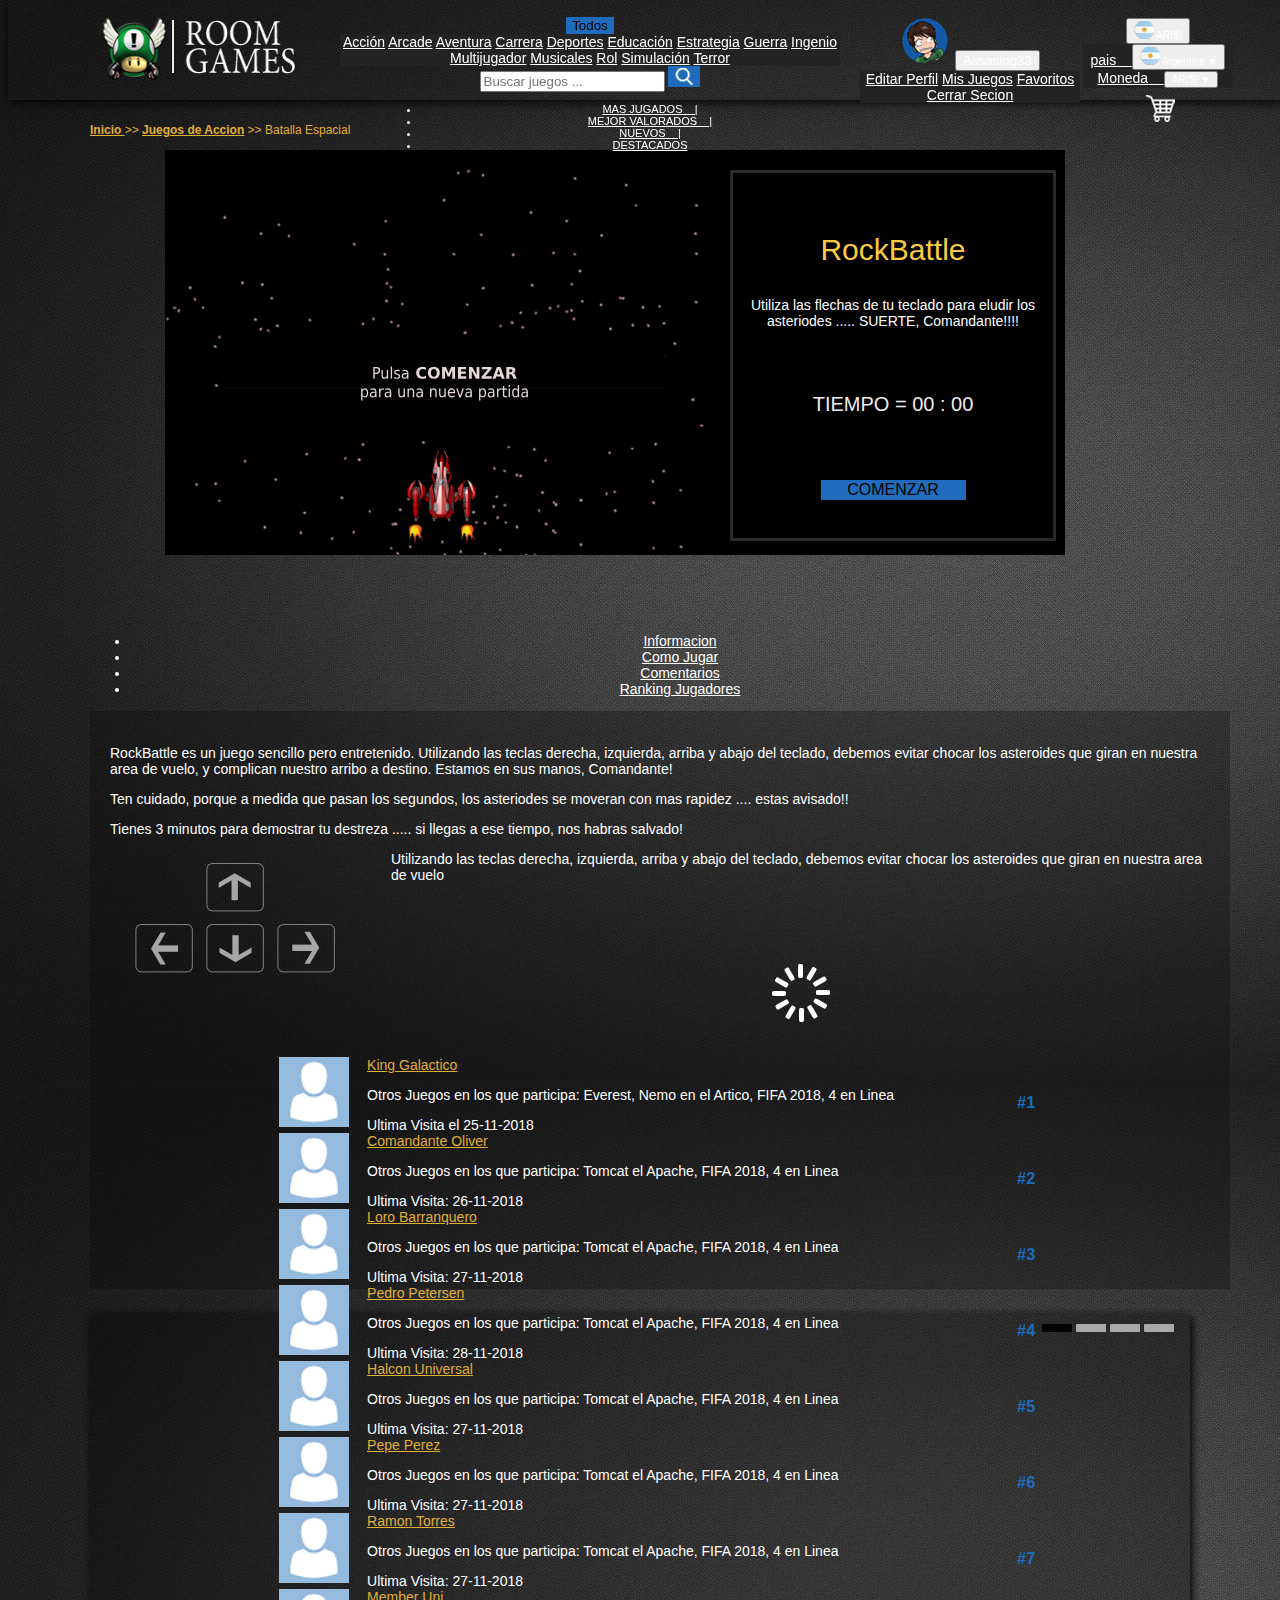
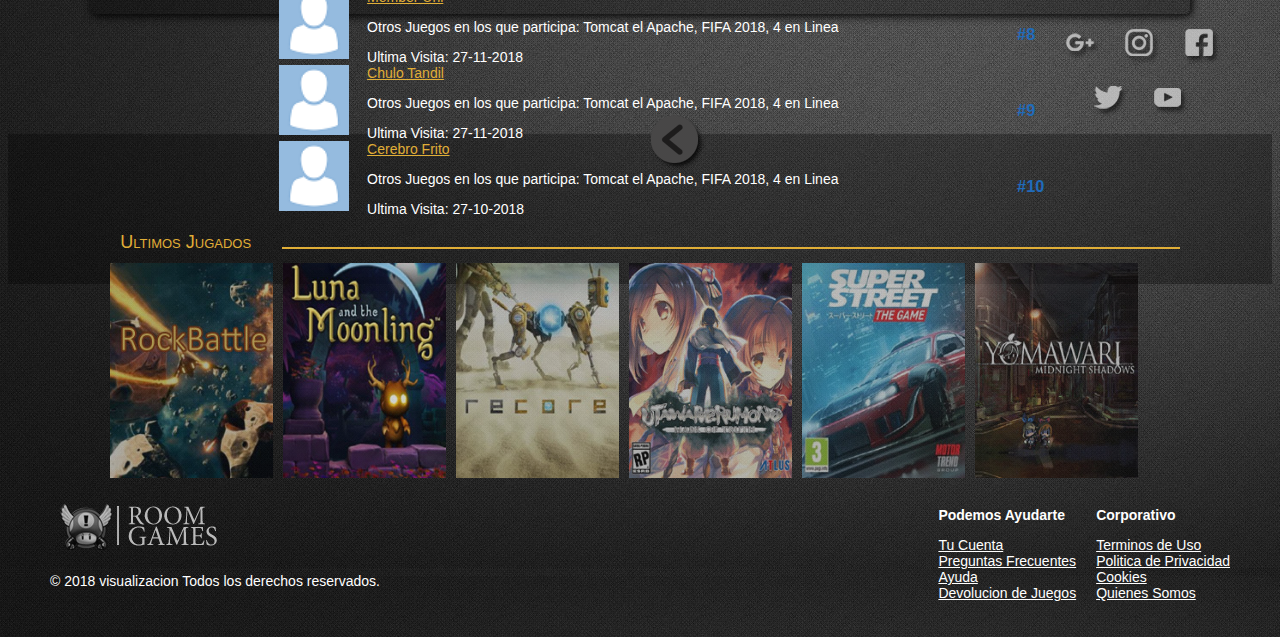
<file: Entrega5/RockBattle_juego.html>
<!DOCTYPE html PUBLIC "-//W3C//DTD XHTML 1.0 Transitional//EN" "http://www.w3.org/TR/xhtml1/DTD/xhtml1-transitional.dtd">
<html xmlns="http://www.w3.org/1999/xhtml">
   <head>
      <!-- Bootstrap CSS -->
      <link rel="stylesheet" href="https://stackpath.bootstrapcdn.com/bootstrap/4.1.3/css/bootstrap.min.css" integrity="sha384-MCw98/SFnGE8fJT3GXwEOngsV7Zt27NXFoaoApmYm81iuXoPkFOJwJ8ERdknLPMO" crossorigin="anonymous">
      <meta http-equiv="Content-Type" content="text/html; charset=utf-8" />
      <link rel="stylesheet" type="text/css" href="css/style.css" media="screen" />
      <link rel="stylesheet" type="text/css" href="css/slider.css" media="screen" />
      <link rel="stylesheet" type="text/css" href="css/api.css" media="screen" />
      <link rel="stylesheet" type="text/css" href="css/tp4.css" media="screen" />
      <link rel="stylesheet" type="text/css" href="css/detalle.css" media="screen" />
      <link rel="stylesheet" type="text/css" href="css/header.css" media="screen" />
      <link rel="stylesheet" type="text/css" href="css/ranking_jugadores.css" media="screen" />
      <link rel="stylesheet" type="text/css" href="css/ranking.css" media="screen" />
      <title>ROOM GAMES</title>
   </head>
   <body id="bodyJuego">
      <!--  HEADER -->
      <div class="header">
         <div class="contenedor">
            <div class="lateral1">
               <a href="index_logueado.html"><img src="img/logo.png" width="210" height="85" alt=""></a>
            </div>
            <!--
               <div class="input-group input-group mb-3">
                 <div class="input-group-prepend">
                     <button class="btn  btn-primary dropdown-toggle" type="button" data-toggle="dropdown" aria-haspopup="true" aria-expanded="false">Todos</button>
                   <div class="dropdown-menu" Style=" color: #fff;  background-color: #232323;">
                     <a class="dropdown-item" href="#" >Action</a>
                     <a class="dropdown-item" href="#">Another action</a>
                     <a class="dropdown-item" href="#">Something else here</a>
                    <!-- <div role="separator" class="dropdown-divider"></div>
                     <a class="dropdown-item" href="#">Separated link</a>-->
            <!--   </div>
               </div>
               <input type="text" class="form-control" placeholder="Buscar juegos ..." aria-label="Small" aria-describedby="inputGroup-sizing-sm">
                    <button class="btn  btn-primary" type="button"><img src="img/lupa2.png" alt=""></button>
               </div>


               </br> -->
            <div class="medio">
               <div class="input-group input-group mb-10">
                  <div class="input-group-prepend">
                     <button class="btn  btn-primary dropdown-toggle colorBoton" type="button" data-toggle="dropdown" aria-haspopup="true" aria-expanded="false">Todos</button>
                     <div class="dropdown-menu" Style=" color: #fff;  background-color: #232323;  Font-size: 14px;">
                        <a class="dropdown-item" href="#" >Acción</a>
                        <a class="dropdown-item" href="#" >Arcade</a>
                        <a class="dropdown-item" href="#" >Aventura</a>
                        <a class="dropdown-item" href="#" >Carrera</a>
                        <a class="dropdown-item" href="#" >Deportes</a>
                        <a class="dropdown-item" href="#" >Educación</a>
                        <a class="dropdown-item" href="#" >Estrategia</a>
                        <a class="dropdown-item" href="#" >Guerra</a>
                        <a class="dropdown-item" href="#" >Ingenio</a>
                        <a class="dropdown-item" href="#" >Multijugador</a>
                        <a class="dropdown-item" href="#" >Musicales</a>
                        <a class="dropdown-item" href="#" >Rol</a>
                        <a class="dropdown-item" href="#" >Simulación</a>
                        <a class="dropdown-item" href="#" >Terror</a>
                        <!-- <div role="separator" class="dropdown-divider"></div>
                           <a class="dropdown-item" href="#">Separated link</a>-->
                     </div>
                  </div>
                  <input type="text" class="form-control" placeholder="Buscar juegos ..." aria-label="Small" aria-describedby="inputGroup-sizing-sm">
                  <button class="btn  btn-primary colorBoton" type="button"><img src="img/lupa2.png" alt=""></button>
               </div>
               <!-- <button class="btn  loginBoton" type="button" onclick= "location.href = 'login.html'">Ingresar</button>
                  <button class="btn  loginBoton" type="submit">Registrarse</button> -->
               </form>
               <div class="inferior">
                  <nav class="navbar navbar-expand-sm menuInferior">
                     <!-- Links -->
                     <ul class="navbar-nav">
                        <li class="nav-item">
                           <a class="nav-link" href="#">MAS JUGADOS &nbsp;&nbsp;&nbsp;| </a>
                        </li>
                        <li class="nav-item">
                           <a class="nav-link" href="#"> MEJOR VALORADOS &nbsp;&nbsp;&nbsp;| </a>
                        </li>
                        <li class="nav-item">
                           <a class="nav-link" href="#"> NUEVOS &nbsp;&nbsp;&nbsp;| </a>
                        </li>
                        <li class="nav-item">
                           <a class="nav-link" href="#">DESTACADOS  </a>
                        </li>
                     </ul>
                  </nav>
               </div>
            </div>
            <div class="usuarioLogueado">
               <img src="img/avatar_logueado.png"  alt="">
               <!--<img src="img/nickname.png" width="90" height="35" alt="">-->
               <button class="btn  btn-link dropdown-toggle" Style=" text-decoration:none;
                  color: #FFF; " type="button" data-toggle="dropdown" aria-haspopup="true" aria-expanded="false">Assasing33</button>
               <div class="dropdown-menu" Style=" color: #fff;  background-color: #232323;  Font-size: 14px;">
                  <a class="dropdown-item" href="#" >Editar Perfil</a>
                  <a class="dropdown-item" href="#" >Mis Juegos</a>
                  <a class="dropdown-item" href="#" >Favoritos</a>
                  <a class="dropdown-item" href="Index.html">Cerrar Secion</a>
                  <!-- <div role="separator" class="dropdown-divider"></div>
                     <a class="dropdown-item" href="#">Separated link</a>-->
               </div>
            </div>
            <div class="lateral2">
               <!-- 	<a ><img src="img/moneda.png" alt=""></a>-->
               <button class="btn  btn-link dropdown-toggle" Style=" text-decoration:none;
                  color: #FFF; Font-size: 10px; " type="button" data-toggle="dropdown" aria-haspopup="true"
                  aria-expanded="false"><img src="img/arg.png" alt=""> AR($)</button>
               <div class="dropdown-menu" Style=" Font-size: 14px; color: #fff;  background-color: #232323;">
                  <a class="dropdown-item" href="#" >pais &nbsp;&nbsp;
                  <button class="btn  btn-outline-light btn-sm " Style=" text-decoration:none;
                     color: #FFF; Font-size: 10px; " type="button" data-toggle="dropdown" aria-haspopup="true"
                     aria-expanded="false"><img src="img/arg.png" alt=""> Argentina ▼</button>
                  </a>
                  <a class="dropdown-item" href="#" >Moneda  &nbsp;&nbsp;
                  <button class="btn  btn-outline-light btn-sm " Style=" text-decoration:none;
                     color: #FFF; Font-size: 10px; " type="button" data-toggle="dropdown" aria-haspopup="true"
                     aria-expanded="false"> AR($) ▼</button>
                  </a>
                  <!-- <div role="separator" class="dropdown-divider"></div>
                     <a class="dropdown-item" href="#">Separated link</a>-->
               </div>
               <a href="#"><img src="img/carrito.png"  alt=""></a>
            </div>
         </div>
      </div>
      <!-- fin HEADER -->
      <div class="body">
         <div class="breadcrumbs" >
            <a href="index_logueado.html"><strong>Inicio </strong></a> >> <a href="filtro_logueado.html"><strong>Juegos de Accion</strong></a> >> Batalla Espacial
         </div>
         <div class="contenedor">
            <div class="relleno">
            </div>
            <div class="container juego" id="juego" >
               <div class="fondoOn" id= "pantalla">
                  <div class="mesa" id="mesa">
                     <div  id="fondoBienv">
                     </div>
                     <!-- <div class="izq">
                        <div class="tablero text-center">
                           <p class="titulo">RockBattle</p>
                           <p class="resumen">Utiliza las flechas de tu teclado
                              para eludir los asteriodes ..... SUERTE, Comandante!!!!
                           </p>
                           <div class="puntos" id="puntos">

                           </div>
                           <div class="nuevoJuego">

                              <button type="button" id="nuevo" class="btn btn-primary btn-lg boton">COMENZAR</button>
                           </div>
                        </div>
                     </div> -->
                  </div>
               </div>
               <div class="izquierdoTablero">
                 <div class="izq">
                    <div class="tablero text-center">
                       <p class="titulo">RockBattle</p>
                       <p class="resumen">Utiliza las flechas de tu teclado
                          para eludir los asteriodes ..... SUERTE, Comandante!!!!
                       </p>
                       <div class="puntos" id="puntos">

                       </div>
                       <div class="nuevoJuego">

                          <button type="button" id="nuevo" class="btn btn-primary btn-lg boton">COMENZAR</button>
                       </div>
                    </div>
                 </div>
               </div>
            </div>
            <div class="contenedor">
            </div>
            <div class="informacion" >
               <ul class="nav nav-tabs" id="myTab" role="tablist">
                  <li class="nav-item">
                     <a class="nav-link active" id="home-tab" data-toggle="tab" href="#informacion" role="tab" aria-controls="home" aria-selected="true">Informacion
                     </a>
                  </li>
                  <li class="nav-item">
                     <a class="nav-link" id="profile-tab" data-toggle="tab" href="#como_jugar" role="tab" aria-controls="profile" aria-selected="false">Como Jugar</a>
                  </li>
                  <li class="nav-item">
                     <a class="nav-link" id="comentarios-tab" data-toggle="tab" href="#comentarios" role="tab" aria-controls="contact" aria-selected="false">Comentarios</a>
                  </li>
                  <li class="nav-item">
                     <a class="nav-link" id="contact-tab" data-toggle="tab" href="#ranking" role="tab" aria-controls="contact" aria-selected="false">Ranking Jugadores</a>
                  </li>
               </ul>
               <div class="tab-content" id="myTabContent">
                  <div class="tab-pane fade show active" id="informacion" role="tabpanel" aria-labelledby="home-tab">
                     <p>RockBattle es un juego sencillo pero entretenido. Utilizando las teclas derecha, izquierda, arriba y abajo del teclado, debemos evitar chocar los asteroides que giran en nuestra area de vuelo, y complican nuestro arribo a destino. Estamos en sus manos, Comandante!</p>
                     <p>Ten cuidado, porque a medida que pasan los segundos, los asteriodes se moveran con mas rapidez .... estas avisado!!</p>
                     <p>Tienes 3 minutos para demostrar tu destreza ..... si llegas a ese tiempo, nos habras salvado!</p>
                  </div>
                  <div class="tab-pane fade" id="como_jugar" role="tabpanel" aria-labelledby="profile-tab">
                     <img src="img/controles1.png" style="float:left; padding-right: 30px;" >
                     </p></p>
                     <p>Utilizando las teclas derecha, izquierda, arriba y abajo del teclado, debemos evitar chocar los asteroides que giran en nuestra area de vuelo</p>
                     </p></p>
                     </br></br></br></br>
                  </div>
                  <div class="tab-pane fade" id="comentarios" role="tabpanel" aria-labelledby="comentarios-tab">
                     <div class=" cargando">
                        <div class="lds-spinner ">
                           <div></div>
                           <div></div>
                           <div></div>
                           <div></div>
                           <div></div>
                           <div></div>
                           <div></div>
                           <div></div>
                           <div></div>
                           <div></div>
                           <div></div>
                           <div></div>
                        </div>
                     </div>
                     <!--   api twitter 	-->
                  </div>
                  <div class="tab-pane fade" id="ranking" role="tabpanel" aria-labelledby="contact-tab">
                     <div class="marcoRanking">
                        <ul class="list-group list-group-flush listado">
                           <li class="lista">
                              <div class="foto">
                                 <img class="icon" src="img/avatar/avatar.png" alt="avatar" height=70 width=70>
                              </div>
                              <div class="datosJugador">
                                 <a id= 'nombreJugador' href='#' target='_blank'>King Galactico</a>
                                 <p class="texto">Otros Juegos en los que participa: Everest, Nemo en el Artico, FIFA 2018, 4 en Linea </p>
                                 <p class="texto">Ultima Visita el 25-11-2018 </p>
                              </div>
                              <div class="puesto">
                                 <h3 >#1</h3>
                              </div>
                           </li>
                           <li class="lista">
                              <div class="foto">
                                 <img class="icon" src="img/avatar/avatar.png" alt="avatar" height=70 width=70>
                              </div>
                              <div class="datosJugador">
                                 <a id= 'nombreJugador' href='#' target='_blank'>Comandante Oliver</a>
                                 <p class="texto">Otros Juegos en los que participa: Tomcat el Apache, FIFA 2018, 4 en Linea </p>
                                 <p class="texto">Ultima Visita: 26-11-2018 </p>
                              </div>
                              <div class="puesto">
                                 <h3 >#2</h3>
                              </div>
                           </li>
                           <li class="lista">
                              <div class="foto">
                                 <img class="icon" src="img/avatar/avatar.png" alt="avatar" height=70 width=70>
                              </div>
                              <div class="datosJugador">
                                 <a id= 'nombreJugador' href='#' target='_blank'>Loro Barranquero</a>
                                 <p class="texto">Otros Juegos en los que participa: Tomcat el Apache, FIFA 2018, 4 en Linea </p>
                                 <p class="texto">Ultima Visita: 27-11-2018 </p>
                              </div>
                              <div class="puesto">
                                 <h3 >#3</h3>
                              </div>
                           </li>
                           <li class="lista">
                              <div class="foto">
                                 <img class="icon" src="img/avatar/avatar.png" alt="avatar" height=70 width=70>
                              </div>
                              <div class="datosJugador">
                                 <a id= 'nombreJugador' href='#' target='_blank'>Pedro Petersen</a>
                                 <p class="texto">Otros Juegos en los que participa: Tomcat el Apache, FIFA 2018, 4 en Linea </p>
                                 <p class="texto">Ultima Visita: 28-11-2018 </p>
                              </div>
                              <div class="puesto">
                                 <h3 >#4</h3>
                              </div>
                           </li>
                           <li class="lista">
                              <div class="foto">
                                 <img class="icon" src="img/avatar/avatar.png" alt="avatar" height=70 width=70>
                              </div>
                              <div class="datosJugador">
                                 <a id= 'nombreJugador' href='#' target='_blank'>Halcon Universal</a>
                                 <p class="texto">Otros Juegos en los que participa: Tomcat el Apache, FIFA 2018, 4 en Linea </p>
                                 <p class="texto">Ultima Visita: 27-11-2018 </p>
                              </div>
                              <div class="puesto">
                                 <h3 >#5</h3>
                              </div>
                           </li>
                           <li class="lista">
                              <div class="foto">
                                 <img class="icon" src="img/avatar/avatar.png" alt="avatar" height=70 width=70>
                              </div>
                              <div class="datosJugador">
                                 <a id= 'nombreJugador' href='#' target='_blank'>Pepe Perez</a>
                                 <p class="texto">Otros Juegos en los que participa: Tomcat el Apache, FIFA 2018, 4 en Linea </p>
                                 <p class="texto">Ultima Visita: 27-11-2018 </p>
                              </div>
                              <div class="puesto">
                                 <h3 >#6</h3>
                              </div>
                           </li>
                           <li class="lista">
                              <div class="foto">
                                 <img class="icon" src="img/avatar/avatar.png" alt="avatar" height=70 width=70>
                              </div>
                              <div class="datosJugador">
                                 <a id= 'nombreJugador' href='#' target='_blank'>Ramon Torres</a>
                                 <p class="texto">Otros Juegos en los que participa: Tomcat el Apache, FIFA 2018, 4 en Linea </p>
                                 <p class="texto">Ultima Visita: 27-11-2018 </p>
                              </div>
                              <div class="puesto">
                                 <h3 >#7</h3>
                              </div>
                           </li>
                           <li class="lista">
                              <div class="foto">
                                 <img class="icon" src="img/avatar/avatar.png" alt="avatar" height=70 width=70>
                              </div>
                              <div class="datosJugador">
                                 <a id= 'nombreJugador' href='#' target='_blank'>Member Uni</a>
                                 <p class="texto">Otros Juegos en los que participa: Tomcat el Apache, FIFA 2018, 4 en Linea </p>
                                 <p class="texto">Ultima Visita: 27-11-2018 </p>
                              </div>
                              <div class="puesto">
                                 <h3 >#8</h3>
                              </div>
                           </li>
                           <li class="lista">
                              <div class="foto">
                                 <img class="icon" src="img/avatar/avatar.png" alt="avatar" height=70 width=70>
                              </div>
                              <div class="datosJugador">
                                 <a id= 'nombreJugador' href='#' target='_blank'>Chulo Tandil</a>
                                 <p class="texto">Otros Juegos en los que participa: Tomcat el Apache, FIFA 2018, 4 en Linea </p>
                                 <p class="texto">Ultima Visita: 27-11-2018 </p>
                              </div>
                              <div class="puesto">
                                 <h3 >#9</h3>
                              </div>
                           </li>
                           <li class="lista">
                              <div class="foto">
                                 <img class="icon" src="img/avatar/avatar.png" alt="avatar" height=70 width=70>
                              </div>
                              <div class="datosJugador">
                                 <a id= 'nombreJugador' href='#' target='_blank'>Cerebro Frito</a>
                                 <p class="texto">Otros Juegos en los que participa: Tomcat el Apache, FIFA 2018, 4 en Linea </p>
                                 <p class="texto">Ultima Visita: 27-10-2018 </p>
                              </div>
                              <div class="puesto">
                                 <h3 >#10</h3>
                              </div>
                           </li>
                        </ul>
                     </div>
                  </div>
               </div>
            </div>
         </div>
         <!--  fin div info con tabs 	-->
      </div>
      <!-- fin div contenedor (juego + info) -->
      <div class="contenedor">
         <!--  SLIDER 1  -->
         <div id="juegos_1" name="0" class="slideshow-container">
            <div id="posicion" class="posicion">
               <div name="pos_1" class="mySlides_pos pos_off"> </div>
               <div name="pos_1" class="mySlides_pos pos_off"> </div>
               <div name="pos_1" class="mySlides_pos pos_off"> </div>
               <div name="pos_1" class="mySlides_pos pos_off"> </div>
            </div>
            <div class="caja">
               <div class="text_title" style=" width: 200px">Ultimos Jugados</div>
               <div class="line" style=" width: 990px"> </div>
            </div>
            <div class="caja">
               <div class="container">
                  <div name="1" class="mySlides fade_1">
                     <div class="opacity">
                        <a href="RockBattle.html"><img src="img/slider/2/1.jpg" class="mini opacity" ></a>
                        <div class="mask">
                           <a href="RockBattle.html" class="info">VER MAS</a>
                        </div>
                     </div>
                  </div>
                  <div name="1" class="mySlides fade_1">
                     <div class="opacity">
                        <a href="#"><img src="img/slider/2/2.jpg"  class="mini "></a>
                        <div class="mask">
                           <a href="#" class="info">VER MAS</a>
                        </div>
                     </div>
                  </div>
                  <div name="1" class="mySlides fade_1">
                     <div class="opacity">
                        <a href="#"><img src="img/slider/2/3.jpg"  class="mini opacity"></a>
                        <div class="mask">
                           <a href="#" class="info">VER MAS</a>
                        </div>
                     </div>
                  </div>
                  <div name="1" class="mySlides fade_1">
                     <div class="opacity">
                        <a href="#"><img src="img/slider/2/4.jpg"  class="mini opacity"></a>
                        <div class="mask">
                           <a href="#" class="info">VER MAS</a>
                        </div>
                     </div>
                  </div>
                  <div name="1" class="mySlides fade_1">
                     <div class="opacity">
                        <a href="#"><img src="img/slider/2/5.jpg"  class="mini opacity"></a>
                        <div class="mask">
                           <a href="#" class="info">VER MAS</a>
                        </div>
                     </div>
                  </div>
                  <div name="1" class="mySlides fade_1">
                     <div class="opacity">
                        <a href="#"><img src="img/slider/2/6.jpg"  class="mini opacity"></a>
                        <div class="mask">
                           <a href="#" class="info">VER MAS</a>
                        </div>
                     </div>
                  </div>
                  <div name="1" class="mySlides fade_1">
                     <div class="opacity">
                        <a href="#"><img src="img/slider/2/7.jpg"  class="mini opacity"></a>
                        <div class="mask">
                           <a href="#" class="info">VER MAS</a>
                        </div>
                     </div>
                  </div>
                  <div name="1" class="mySlides fade_1">
                     <div class="opacity">
                        <a href="#"><img src="img/slider/2/8.jpg"  class="mini opacity"></a>
                        <div class="mask">
                           <a href="#" class="info">VER MAS</a>
                        </div>
                     </div>
                  </div>
                  <div name="1" class="mySlides fade_1">
                     <div class="opacity">
                        <a href="#"><img src="img/slider/2/9.jpg"  class="mini opacity"></a>
                        <div class="mask">
                           <a href="#" class="info">VER MAS</a>
                        </div>
                     </div>
                  </div>
                  <div name="1" class="mySlides fade_1">
                     <div class="opacity">
                        <a href="#"><img src="img/slider/2/10.jpg"  class="mini opacity"></a>
                        <div class="mask">
                           <a href="#" class="info">VER MAS</a>
                        </div>
                     </div>
                  </div>
                  <div name="1" class="mySlides fade_1">
                     <div class="opacity">
                        <a href="#"><img src="img/slider/2/11.jpg"  class="mini opacity"></a>
                        <div class="mask">
                           <a href="#" class="info">VER MAS</a>
                        </div>
                     </div>
                  </div>
                  <div name="1" class="mySlides fade_1">
                     <div class="opacity">
                        <a href="#"><img src="img/slider/2/12.jpg"  class="mini opacity"></a>
                        <div class="mask">
                           <a href="#" class="info">VER MAS</a>
                        </div>
                     </div>
                  </div>
                  <div name="1" class="mySlides fade_1">
                     <div class="opacity">
                        <a href="#"><img src="img/slider/2/13.jpg"  class="mini opacity"></a>
                        <div class="mask">
                           <a href="#" class="info">VER MAS</a>
                        </div>
                     </div>
                  </div>
                  <div name="1" class="mySlides fade_1">
                     <div class="opacity">
                        <a href="#"><img src="img/slider/2/14.jpg"  class="mini opacity"></a>
                        <div class="mask">
                           <a href="#" class="info">VER MAS</a>
                        </div>
                     </div>
                  </div>
                  <div name="1" class="mySlides fade_1">
                     <div class="opacity">
                        <a href="#"><img src="img/slider/2/15.jpg"  class="mini opacity"></a>
                        <div class="mask">
                           <a href="#" class="info">VER MAS</a>
                        </div>
                     </div>
                  </div>
                  <div name="1" class="mySlides fade_1">
                     <div class="opacity">
                        <a href="#"><img src="img/slider/2/16.jpg"  class="mini opacity"></a>
                        <div class="mask">
                           <a href="#" class="info">VER MAS</a>
                        </div>
                     </div>
                  </div>
                  <div name="1" class="mySlides fade_1">
                     <div class="opacity">
                        <a href="#"><img src="img/slider/2/17.jpg"  class="mini opacity"></a>
                        <div class="mask">
                           <a href="#" class="info">VER MAS</a>
                        </div>
                     </div>
                  </div>
                  <div name="1" class="mySlides fade_1">
                     <div class="opacity">
                        <a href="#"><img src="img/slider/2/18.jpg"  class="mini opacity"></a>
                        <div class="mask">
                           <a href="#" class="info">VER MAS</a>
                        </div>
                     </div>
                  </div>
                  <div name="1" class="mySlides fade_1">
                     <div class="opacity">
                        <a href="#"><img src="img/slider/2/19.jpg"  class="mini opacity"></a>
                        <div class="mask">
                           <a href="#" class="info">VER MAS</a>
                        </div>
                     </div>
                  </div>
                  <div name="1" class="mySlides fade_1">
                     <div class="opacity">
                        <a href="#"><img src="img/slider/2/20.jpg"  class="mini opacity"></a>
                        <div class="mask">
                           <a href="#" class="info">VER MAS</a>
                        </div>
                     </div>
                  </div>
                  <div name="1" class="mySlides fade_1">
                     <div class="opacity">
                        <a href="#"><img src="img/slider/2/21.jpg"  class="mini opacity"></a>
                        <div class="mask">
                           <a href="#" class="info">VER MAS</a>
                        </div>
                     </div>
                  </div>
                  <div name="1" class="mySlides fade_1">
                     <div class="opacity">
                        <a href="#"><img src="img/slider/2/22.jpg"  class="mini opacity"></a>
                        <div class="mask">
                           <a href="#" class="info">VER MAS</a>
                        </div>
                     </div>
                  </div>
                  <div name="1" class="mySlides fade_1">
                     <div class="opacity">
                        <a href="#"><img src="img/slider/2/23.jpg"  class="mini opacity"></a>
                        <div class="mask">
                           <a href="#" class="info">VER MAS</a>
                        </div>
                     </div>
                  </div>
                  <div name="1" class="mySlides fade_1">
                     <div class="opacity">
                        <a href="#"><img src="img/slider/2/24.jpg"  class="mini opacity"></a>
                        <div class="mask">
                           <a href="#" class="info">VER MAS</a>
                        </div>
                     </div>
                  </div>
                  <a id="prev1" class="prev_slider" ><img src="img/slider/prev.png"></a>
                  <a id="next1" class="next_slider" ><img src="img/slider/nex.png"></a>
               </div>
            </div>
         </div>
         <!--  FIN SLIDER  -->
      </div>
      <div class="contenedor">
         <a href="#"><img src="img/google.png" alt="google"></a>
         <a href="#"><img src="img/instagram.png" alt="instagram"></a>
         <a href="#"><img src="img/facebook.png" alt="facebook"></a>
         <a href="#"><img src="img/twitter.png" alt="twitter"></a>
         <a href="#"><img src="img/youtube.png" alt="youtube"></a>
      </div>
      <div class="pie_pagina">
         <div class="contenedor">
            <div class="pie_izq">
               <a href="index.html"><img src="img/logo_chico.png" alt="logo"></a>
               <p>
                  © 2018  visualizacion Todos los derechos reservados.
               </p>
            </div>
            <div class="pie_der">
               <p><strong>Corporativo</strong></p>
               <a href="#">Terminos de Uso</a></br>
               <a href="#">Politica de Privacidad</a></br>
               <a href="#">Cookies</a></br>
               <a href="#">Quienes Somos</a></br>
            </div>
            <div class="pie_der">
               <p><strong>Podemos Ayudarte</strong></p>
               <a href="#">Tu Cuenta</a></br>
               <a href="#">Preguntas Frecuentes</a></br>
               <a href="#">Ayuda</a></br>
               <a href="#">Devolucion de Juegos</a></br>
            </div>
         </div>
      </div>
   </body>
   <!-- Optional JavaScript -->
   <!-- jQuery first, then Popper.js, then Bootstrap JS -->
   <script src="https://code.jquery.com/jquery-3.3.1.slim.min.js" integrity="sha384-q8i/X+965DzO0rT7abK41JStQIAqVgRVzpbzo5smXKp4YfRvH+8abtTE1Pi6jizo" crossorigin="anonymous"></script>
   <script src="https://cdnjs.cloudflare.com/ajax/libs/popper.js/1.14.3/umd/popper.min.js" integrity="sha384-ZMP7rVo3mIykV+2+9J3UJ46jBk0WLaUAdn689aCwoqbBJiSnjAK/l8WvCWPIPm49" crossorigin="anonymous"></script>
   <script src="https://stackpath.bootstrapcdn.com/bootstrap/4.1.3/js/bootstrap.min.js" integrity="sha384-ChfqqxuZUCnJSK3+MXmPNIyE6ZbWh2IMqE241rYiqJxyMiZ6OW/JmZQ5stwEULTy" crossorigin="anonymous"></script>
   <script type="text/javascript" src="js/codebird.js"></script>
   <script type="text/javascript" src="js/api.js"></script>
   <script type="text/javascript" src="js/slider_recomendados.js"></script>
   <script type="text/javascript" src="js/nave.js"></script>
   <script type="text/javascript" src="js/enemigo.js"></script>
   <script type="text/javascript" src="js/tp4.js"></script>
</html>
</file>
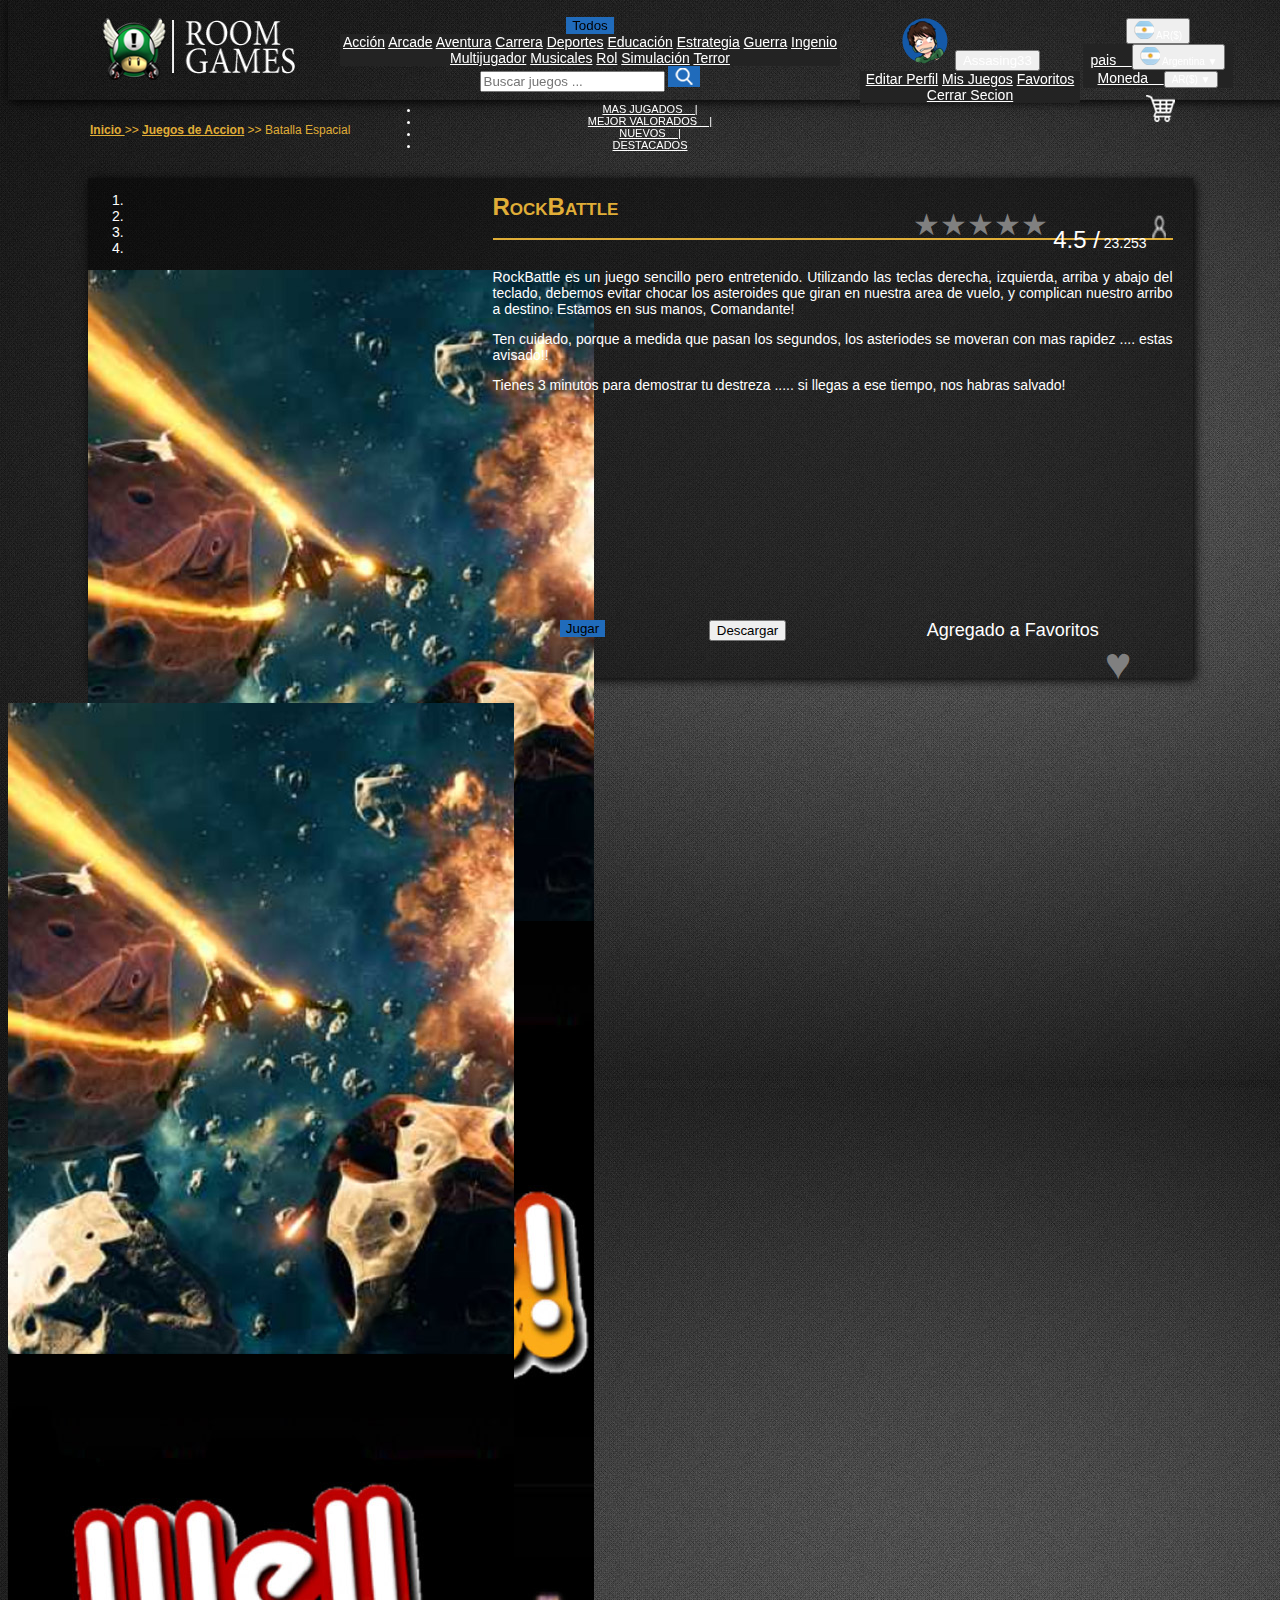
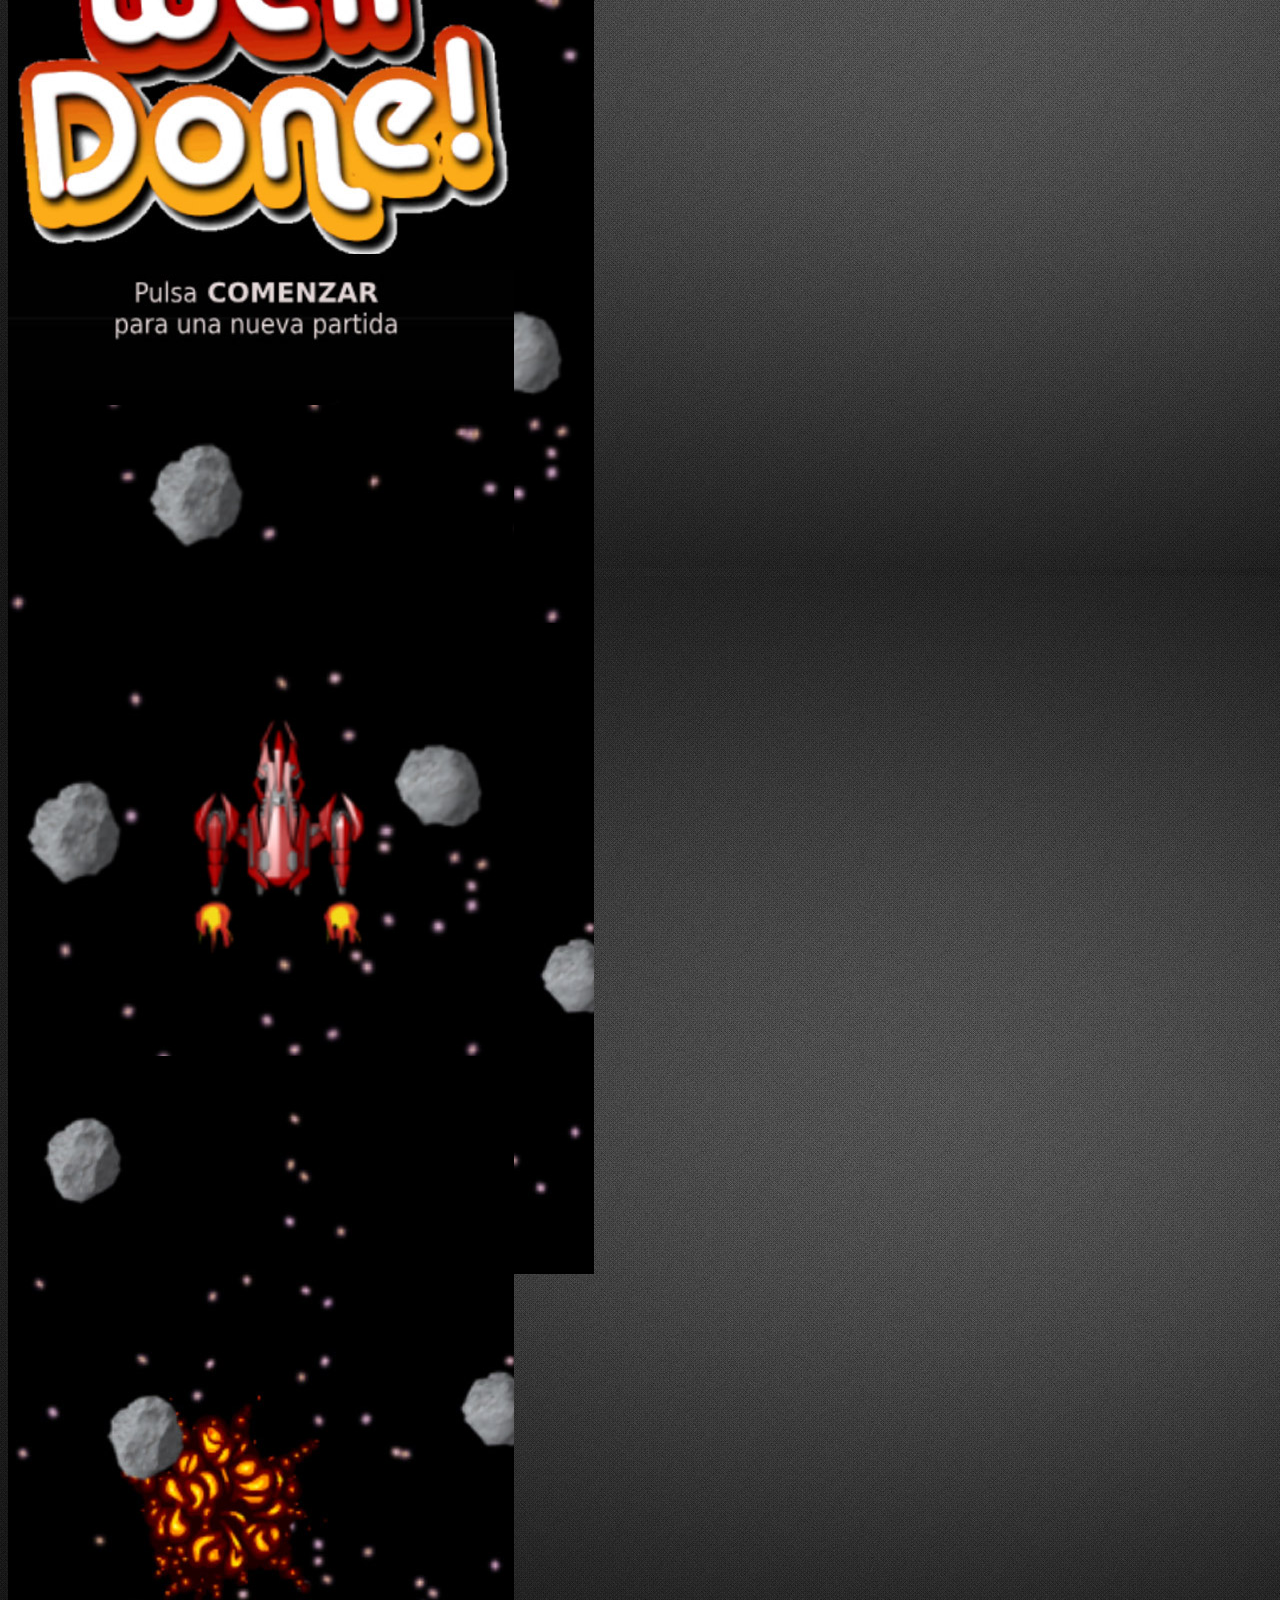
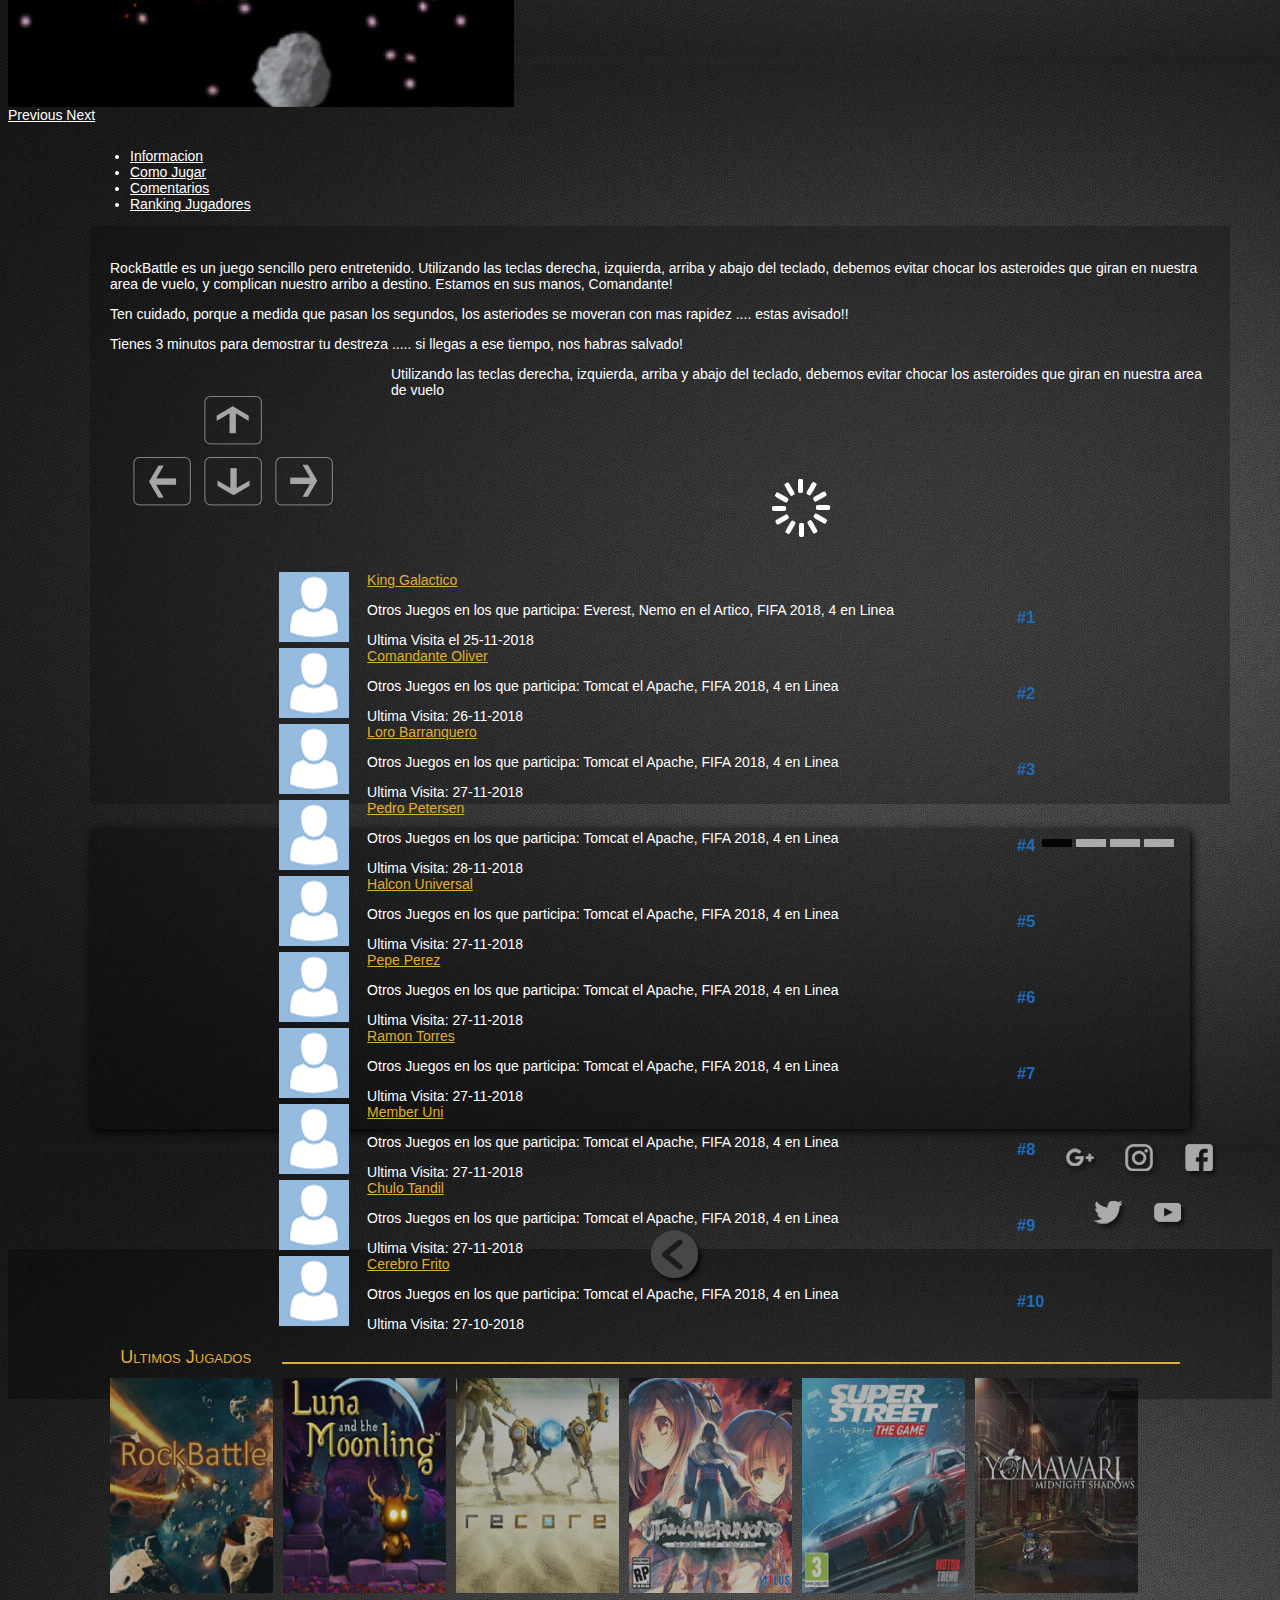
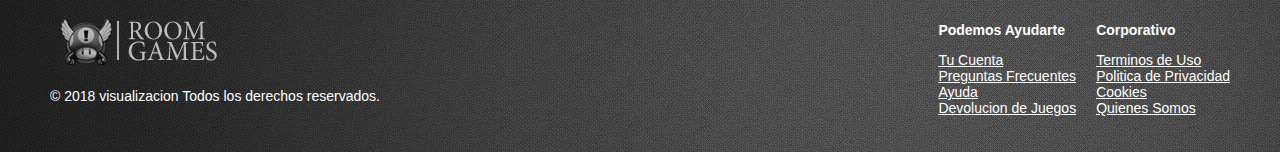
<file: Entrega5/RockBattle_logueado.html>
<!DOCTYPE html PUBLIC "-//W3C//DTD XHTML 1.0 Transitional//EN" "http://www.w3.org/TR/xhtml1/DTD/xhtml1-transitional.dtd">
<html xmlns="http://www.w3.org/1999/xhtml">
   <head>
      <!-- Bootstrap CSS -->
      <link rel="stylesheet" href="https://stackpath.bootstrapcdn.com/bootstrap/4.1.3/css/bootstrap.min.css" integrity="sha384-MCw98/SFnGE8fJT3GXwEOngsV7Zt27NXFoaoApmYm81iuXoPkFOJwJ8ERdknLPMO" crossorigin="anonymous">
      <meta http-equiv="Content-Type" content="text/html; charset=utf-8" />
      <link rel="stylesheet" type="text/css" href="css/style.css" media="screen" />
      <link rel="stylesheet" type="text/css" href="css/slider.css" media="screen" />
      <link rel="stylesheet" type="text/css" href="css/api.css" media="screen" />
      <link rel="stylesheet" type="text/css" href="css/tp4.css" media="screen" />
      <link rel="stylesheet" type="text/css" href="css/detalle.css" media="screen" />
      <link rel="stylesheet" type="text/css" href="css/header.css" media="screen" />
      <link rel="stylesheet" type="text/css" href="css/ranking_jugadores.css" media="screen" />
      <link rel="stylesheet" type="text/css" href="css/ranking.css" media="screen" />
      <title>ROOM GAMES</title>
   </head>
   <body>
      <!--  HEADER -->
      <div class="header">
         <div class="contenedor">
            <div class="lateral1">
               <a href="index_logueado.html"><img src="img/logo.png" width="210" height="85" alt=""></a>
            </div>
            <!--
               <div class="input-group input-group mb-3">
                 <div class="input-group-prepend">
                     <button class="btn  btn-primary dropdown-toggle" type="button" data-toggle="dropdown" aria-haspopup="true" aria-expanded="false">Todos</button>
                   <div class="dropdown-menu" Style=" color: #fff;  background-color: #232323;">
                     <a class="dropdown-item" href="#" >Action</a>
                     <a class="dropdown-item" href="#">Another action</a>
                     <a class="dropdown-item" href="#">Something else here</a>
                    <!-- <div role="separator" class="dropdown-divider"></div>
                     <a class="dropdown-item" href="#">Separated link</a>-->
            <!--   </div>
               </div>
               <input type="text" class="form-control" placeholder="Buscar juegos ..." aria-label="Small" aria-describedby="inputGroup-sizing-sm">
                    <button class="btn  btn-primary" type="button"><img src="img/lupa2.png" alt=""></button>
               </div>


               </br> -->
            <div class="medio">
               <div class="input-group input-group mb-10">
                  <div class="input-group-prepend">
                     <button class="btn  btn-primary dropdown-toggle colorBoton" type="button" data-toggle="dropdown" aria-haspopup="true" aria-expanded="false">Todos</button>
                     <div class="dropdown-menu" Style=" color: #fff;  background-color: #232323;  Font-size: 14px;">
                        <a class="dropdown-item" href="#" >Acción</a>
                        <a class="dropdown-item" href="#" >Arcade</a>
                        <a class="dropdown-item" href="#" >Aventura</a>
                        <a class="dropdown-item" href="#" >Carrera</a>
                        <a class="dropdown-item" href="#" >Deportes</a>
                        <a class="dropdown-item" href="#" >Educación</a>
                        <a class="dropdown-item" href="#" >Estrategia</a>
                        <a class="dropdown-item" href="#" >Guerra</a>
                        <a class="dropdown-item" href="#" >Ingenio</a>
                        <a class="dropdown-item" href="#" >Multijugador</a>
                        <a class="dropdown-item" href="#" >Musicales</a>
                        <a class="dropdown-item" href="#" >Rol</a>
                        <a class="dropdown-item" href="#" >Simulación</a>
                        <a class="dropdown-item" href="#" >Terror</a>
                        <!-- <div role="separator" class="dropdown-divider"></div>
                           <a class="dropdown-item" href="#">Separated link</a>-->
                     </div>
                  </div>
                  <input type="text" class="form-control" placeholder="Buscar juegos ..." aria-label="Small" aria-describedby="inputGroup-sizing-sm">
                  <button class="btn  btn-primary colorBoton" type="button"><img src="img/lupa2.png" alt=""></button>
               </div>
               <!-- <button class="btn  loginBoton" type="button" onclick= "location.href = 'login.html'">Ingresar</button>
                  <button class="btn  loginBoton" type="submit">Registrarse</button> -->
               </form>
               <div class="inferior">
                  <nav class="navbar navbar-expand-sm menuInferior">
                     <!-- Links -->
                     <ul class="navbar-nav">
                        <li class="nav-item">
                           <a class="nav-link" href="#">MAS JUGADOS &nbsp;&nbsp;&nbsp;| </a>
                        </li>
                        <li class="nav-item">
                           <a class="nav-link" href="#"> MEJOR VALORADOS &nbsp;&nbsp;&nbsp;| </a>
                        </li>
                        <li class="nav-item">
                           <a class="nav-link" href="#"> NUEVOS &nbsp;&nbsp;&nbsp;| </a>
                        </li>
                        <li class="nav-item">
                           <a class="nav-link" href="#">DESTACADOS  </a>
                        </li>
                     </ul>
                  </nav>
               </div>
            </div>
            <div class="usuarioLogueado">
               <img src="img/avatar_logueado.png"  alt="">
               <!--<img src="img/nickname.png" width="90" height="35" alt="">-->
               <button class="btn  btn-link dropdown-toggle" Style=" text-decoration:none;
                  color: #FFF; " type="button" data-toggle="dropdown" aria-haspopup="true" aria-expanded="false">Assasing33</button>
               <div class="dropdown-menu" Style=" color: #fff;  background-color: #232323;  Font-size: 14px;">
                  <a class="dropdown-item" href="#" >Editar Perfil</a>
                  <a class="dropdown-item" href="#" >Mis Juegos</a>
                  <a class="dropdown-item" href="#" >Favoritos</a>
                  <a class="dropdown-item" href="Index.html">Cerrar Secion</a>
                  <!-- <div role="separator" class="dropdown-divider"></div>
                     <a class="dropdown-item" href="#">Separated link</a>-->
               </div>
            </div>
            <div class="lateral2">
               <!-- 	<a ><img src="img/moneda.png" alt=""></a>-->
               <button class="btn  btn-link dropdown-toggle" Style=" text-decoration:none;
                  color: #FFF; Font-size: 10px; " type="button" data-toggle="dropdown" aria-haspopup="true"
                  aria-expanded="false"><img src="img/arg.png" alt=""> AR($)</button>
               <div class="dropdown-menu" Style=" Font-size: 14px; color: #fff;  background-color: #232323;">
                  <a class="dropdown-item" href="#" >pais &nbsp;&nbsp;
                  <button class="btn  btn-outline-light btn-sm " Style=" text-decoration:none;
                     color: #FFF; Font-size: 10px; " type="button" data-toggle="dropdown" aria-haspopup="true"
                     aria-expanded="false"><img src="img/arg.png" alt=""> Argentina ▼</button>
                  </a>
                  <a class="dropdown-item" href="#" >Moneda  &nbsp;&nbsp;
                  <button class="btn  btn-outline-light btn-sm " Style=" text-decoration:none;
                     color: #FFF; Font-size: 10px; " type="button" data-toggle="dropdown" aria-haspopup="true"
                     aria-expanded="false"> AR($) ▼</button>
                  </a>
                  <!-- <div role="separator" class="dropdown-divider"></div>
                     <a class="dropdown-item" href="#">Separated link</a>-->
               </div>
               <a href="#"><img src="img/carrito.png"  alt=""></a>
            </div>
         </div>
      </div>
      <!-- fin HEADER -->
      <!--
         <div class="header">
         		<a href="index.html"><div class="logo"></div></a>
         		<div class="extra_header"></div>
         </div>		-->
      <div class="body">
         <div class="breadcrumbs" >
            <a href="index_logueado.html"><strong>Inicio </strong></a> >> <a href="filtro_logueado.html"><strong>Juegos de Accion</strong></a> >> Batalla Espacial
         </div>
         <div class="contenedor">
            <div class="detalle" >
               <div class="detalle_galeria">
                  <div id="carouselExampleIndicators" class="carousel slide" data-ride="carousel">
                     <ol class="carousel-indicators">
                        <li data-target="#carouselExampleIndicators" data-slide-to="0" class="active"></li>
                        <li data-target="#carouselExampleIndicators" data-slide-to="1"></li>
                        <li data-target="#carouselExampleIndicators" data-slide-to="2"></li>
                        <li data-target="#carouselExampleIndicators" data-slide-to="3"></li>
                     </ol>
                     <div class="carousel-inner">
                        <div class="carousel-item active">
                           <img class="d-block w-100" src="img/galeria/1.jpg" alt="First slide"   data-toggle="modal" data-target=".bd-example-modal-lg">
                        </div>
                        <div class="carousel-item">
                           <img class="d-block w-100" src="img/galeria/2.jpg" alt="Second slide"   data-toggle="modal" data-target=".bd-example-modal-lg">
                        </div>
                        <div class="carousel-item">
                           <img class="d-block w-100" src="img/galeria/4.jpg" alt="Third slide"   data-toggle="modal" data-target=".bd-example-modal-lg">
                        </div>
                        <div class="carousel-item">
                           <img class="d-block w-100" src="img/galeria/5.jpg" alt="Third slide"   data-toggle="modal" data-target=".bd-example-modal-lg">
                        </div>
                     </div>
                     <a class="carousel-control-prev" href="#carouselExampleIndicators" role="button" data-slide="prev">
                     <span class="carousel-control-prev-icon" aria-hidden="true"></span>
                     <span class="sr-only">Previous</span>
                     </a>
                     <a class="carousel-control-next" href="#carouselExampleIndicators" role="button" data-slide="next">
                     <span class="carousel-control-next-icon" aria-hidden="true"></span>
                     <span class="sr-only">Next</span>
                     </a>
                  </div>
                  <!--  carrusel -->
               </div>
               <div class="detalle_cuerpo">
                  <div class="detalle_titulo">
                     RockBattle
                  </div>
                  <div class="detalle_ranking">
                     <p class="clasificacion_texto">
                            <span style=" font-size:24px;">4.5  /</span>  23.253 <img class="votantes" src="img/ranking_user.png" width= 17px height= 30px alt="">
                     </p>
                     <form>
                        <p class="clasificacion">
                           <input id="radio1" type="radio" name="estrellas" value="5"><!--
                              --><label for="radio1">★</label><!--
                              --><input id="radio2" type="radio" name="estrellas" value="4"><!--
                              --><label for="radio2">★</label><!--
                              --><input id="radio3" type="radio" name="estrellas" value="3"><!--
                              --><label for="radio3">★</label><!--
                              --><input id="radio4" type="radio" name="estrellas" value="2"><!--
                              --><label for="radio4">★</label><!--
                              --><input id="radio5" type="radio" name="estrellas" value="1"><!--
                              --><label for="radio5">★</label>
                        </p>
                     </form>
                  </div>
                  <div class="detalle_linea">
                  </div>
                  <div class="detalle_descripcion">
                     <p>RockBattle es un juego sencillo pero entretenido. Utilizando las teclas derecha, izquierda, arriba y abajo del teclado, debemos evitar chocar los asteroides que giran en nuestra area de vuelo, y complican nuestro arribo a destino. Estamos en sus manos, Comandante!</p>
                     <p>Ten cuidado, porque a medida que pasan los segundos, los asteriodes se moveran con mas rapidez .... estas avisado!!</p>
                     <p>Tienes 3 minutos para demostrar tu destreza ..... si llegas a ese tiempo, nos habras salvado!</p>
                     <p></p>
                     <p></p>
                     <!--	<ul class="nav nav-tabs" id="myTab" role="tablist">
                        <li class="nav-item">
                        <a class="nav-link active" id="home-tab" data-toggle="tab" href="#informacion" role="tab" aria-controls="home" aria-selected="true">Informacion

                        </a>
                        </li>
                        <li class="nav-item">
                        <a class="nav-link" id="profile-tab" data-toggle="tab" href="#como_jugar" role="tab" aria-controls="profile" aria-selected="false">Como Jugar</a>
                        </li>
                        <li class="nav-item">
                        <a class="nav-link" id="comentarios-tab" data-toggle="tab" href="#comentarios" role="tab" aria-controls="contact" aria-selected="false">Comentarios</a>
                        </li>
                        <li class="nav-item">
                        <a class="nav-link" id="contact-tab" data-toggle="tab" href="#ranking" role="tab" aria-controls="contact" aria-selected="false">Ranking Jugadores</a>
                        </li>
                        </ul>

                        -->
                  </div>
                  <div class="detalle_botones">
                     <div class="botones_area">
                        <a href="RockBattle_juego.html"> <button type="button" class="btn btn-primary btn-block colorBoton"> Jugar </button></a>
                     </div>
                     <div class="botones_area">
                        <a href="#"> <button type="button" class="btn btn-outline-light btn-block"> Descargar </button></a>
                     </div>
                  </div>
                  <div class="detalle_favorito">
                     Agregado a Favoritos
                     <p class="clasificacion">
                        <input id="f1" type="checkbox" name="estrellas" value="1">
                        <label for="f1">♥</label>
                     </p>
                  </div>
               </div>
            </div>
         </div>
         <!---POP UP -->
         <!--	<button  data-toggle="modal" data-target=".bd-example-modal-lg">-->
         <!--	<img class="d-block w-100" src="img/slider/1/3.jpg" alt="First slide"  data-toggle="modal" data-target=".bd-example-modal-lg" >
            <!--	</button>	-->
         <div class="modal fade bd-example-modal-lg" tabindex="-1" role="dialog" aria-labelledby="myLargeModalLabel" aria-hidden="true">
            <!-- NUEVO CARRUCEL! -->
                  <!-- NUEVO CARRUCEL! -->
					<div class="modal-dialog modal-fluid">
				   <div class="modal-content">
                          <div id="carouselExampleControls" class="carousel slide" data-ride="carousel">
                     <div class="carousel-inner">
                        <div class="carousel-item active">
                           <img  class="img-fluid" src="img/galeria/1.jpg">
                        </div>
                        <div class="carousel-item">
                           <img class="img-fluid" src="img/galeria/2.jpg">
                        </div>
                        <div class="carousel-item">
                           <img class="img-fluid"  src="img/galeria/4.jpg">
                        </div>
						<div class="carousel-item">
                           <img class="img-fluid"  src="img/galeria/5.jpg">
                        </div>
                     </div>
                     <a class="carousel-control-prev" href="#carouselExampleControls" role="button" data-slide="prev">
                     <span class="carousel-control-prev-icon" aria-hidden="true"></span>
                     <span class="sr-only">Previous</span> </a>
                     <a class="carousel-control-next" href="#carouselExampleControls" role="button" data-slide="next">
                     <span class="carousel-control-next-icon" aria-hidden="true"></span>
                     <span class="sr-only">Next</span> </a>
                  </div>
                   <!-- FIN NUEVO CARRUCEL! -->
				   <!--  FIN NUEVO CARRUCEL! -->
               </div>
            </div>
         </div>
         <!---POP UP -->
         <div class="contenedor">
         </div>
         <div class="informacion" >
            <ul class="nav nav-tabs" id="myTab" role="tablist">
               <li class="nav-item">
                  <a class="nav-link active" id="home-tab" data-toggle="tab" href="#informacion" role="tab" aria-controls="home" aria-selected="true">Informacion
                  </a>
               </li>
               <li class="nav-item">
                  <a class="nav-link" id="profile-tab" data-toggle="tab" href="#como_jugar" role="tab" aria-controls="profile" aria-selected="false">Como Jugar</a>
               </li>
               <li class="nav-item">
                  <a class="nav-link" id="comentarios-tab" data-toggle="tab" href="#comentarios" role="tab" aria-controls="contact" aria-selected="false">Comentarios</a>
               </li>
               <li class="nav-item">
                  <a class="nav-link" id="contact-tab" data-toggle="tab" href="#ranking" role="tab" aria-controls="contact" aria-selected="false">Ranking Jugadores</a>
               </li>
            </ul>
            <div class="tab-content" id="myTabContent">
               <div class="tab-pane fade show active" id="informacion" role="tabpanel" aria-labelledby="home-tab">
                  <p>RockBattle es un juego sencillo pero entretenido. Utilizando las teclas derecha, izquierda, arriba y abajo del teclado, debemos evitar chocar los asteroides que giran en nuestra area de vuelo, y complican nuestro arribo a destino. Estamos en sus manos, Comandante!</p>
                  <p>Ten cuidado, porque a medida que pasan los segundos, los asteriodes se moveran con mas rapidez .... estas avisado!!</p>
                  <p>Tienes 3 minutos para demostrar tu destreza ..... si llegas a ese tiempo, nos habras salvado!</p>
               </div>
               <div class="tab-pane fade" id="como_jugar" role="tabpanel" aria-labelledby="profile-tab">
                  <img src="img/controles.png" style="float:left; padding-right: 30px;" >
                  </p></p>
                  <p>Utilizando las teclas derecha, izquierda, arriba y abajo del teclado, debemos evitar chocar los asteroides que giran en nuestra area de vuelo</p>
                  </p></p>
                  </br></br></br></br>
               </div>
               <div class="tab-pane fade" id="comentarios" role="tabpanel" aria-labelledby="comentarios-tab">
                  <div class=" cargando">
                     <div class="lds-spinner ">
                        <div></div>
                        <div></div>
                        <div></div>
                        <div></div>
                        <div></div>
                        <div></div>
                        <div></div>
                        <div></div>
                        <div></div>
                        <div></div>
                        <div></div>
                        <div></div>
                     </div>
                  </div>
                  <!--   api twitter 	-->
               </div>
               <div class="tab-pane fade" id="ranking" role="tabpanel" aria-labelledby="contact-tab">
                  <div class="marcoRanking">
                     <ul class="list-group list-group-flush listado">
                        <li class="lista">
                           <div class="foto">
                              <img class="icon" src="img/avatar/avatar.png" alt="avatar" height=70 width=70>
                           </div>
                           <div class="datosJugador">
                              <a id= 'nombreJugador' href='#' target='_blank'>King Galactico</a>
                              <p class="texto">Otros Juegos en los que participa: Everest, Nemo en el Artico, FIFA 2018, 4 en Linea </p>
                              <p class="texto">Ultima Visita el 25-11-2018 </p>
                           </div>
                           <div class="puesto">
                              <h3 >#1</h3>
                           </div>
                        </li>
                        <li class="lista">
                           <div class="foto">
                              <img class="icon" src="img/avatar/avatar.png" alt="avatar" height=70 width=70>
                           </div>
                           <div class="datosJugador">
                              <a id= 'nombreJugador' href='#' target='_blank'>Comandante Oliver</a>
                              <p class="texto">Otros Juegos en los que participa: Tomcat el Apache, FIFA 2018, 4 en Linea </p>
                              <p class="texto">Ultima Visita: 26-11-2018 </p>
                           </div>
                           <div class="puesto">
                              <h3 >#2</h3>
                           </div>
                        </li>
                        <li class="lista">
                           <div class="foto">
                              <img class="icon" src="img/avatar/avatar.png" alt="avatar" height=70 width=70>
                           </div>
                           <div class="datosJugador">
                              <a id= 'nombreJugador' href='#' target='_blank'>Loro Barranquero</a>
                              <p class="texto">Otros Juegos en los que participa: Tomcat el Apache, FIFA 2018, 4 en Linea </p>
                              <p class="texto">Ultima Visita: 27-11-2018 </p>
                           </div>
                           <div class="puesto">
                              <h3 >#3</h3>
                           </div>
                        </li>
                        <li class="lista">
                           <div class="foto">
                              <img class="icon" src="img/avatar/avatar.png" alt="avatar" height=70 width=70>
                           </div>
                           <div class="datosJugador">
                              <a id= 'nombreJugador' href='#' target='_blank'>Pedro Petersen</a>
                              <p class="texto">Otros Juegos en los que participa: Tomcat el Apache, FIFA 2018, 4 en Linea </p>
                              <p class="texto">Ultima Visita: 28-11-2018 </p>
                           </div>
                           <div class="puesto">
                              <h3 >#4</h3>
                           </div>
                        </li>
                        <li class="lista">
                           <div class="foto">
                              <img class="icon" src="img/avatar/avatar.png" alt="avatar" height=70 width=70>
                           </div>
                           <div class="datosJugador">
                              <a id= 'nombreJugador' href='#' target='_blank'>Halcon Universal</a>
                              <p class="texto">Otros Juegos en los que participa: Tomcat el Apache, FIFA 2018, 4 en Linea </p>
                              <p class="texto">Ultima Visita: 27-11-2018 </p>
                           </div>
                           <div class="puesto">
                              <h3 >#5</h3>
                           </div>
                        </li>
                        <li class="lista">
                           <div class="foto">
                              <img class="icon" src="img/avatar/avatar.png" alt="avatar" height=70 width=70>
                           </div>
                           <div class="datosJugador">
                              <a id= 'nombreJugador' href='#' target='_blank'>Pepe Perez</a>
                              <p class="texto">Otros Juegos en los que participa: Tomcat el Apache, FIFA 2018, 4 en Linea </p>
                              <p class="texto">Ultima Visita: 27-11-2018 </p>
                           </div>
                           <div class="puesto">
                              <h3 >#6</h3>
                           </div>
                        </li>
                        <li class="lista">
                           <div class="foto">
                              <img class="icon" src="img/avatar/avatar.png" alt="avatar" height=70 width=70>
                           </div>
                           <div class="datosJugador">
                              <a id= 'nombreJugador' href='#' target='_blank'>Ramon Torres</a>
                              <p class="texto">Otros Juegos en los que participa: Tomcat el Apache, FIFA 2018, 4 en Linea </p>
                              <p class="texto">Ultima Visita: 27-11-2018 </p>
                           </div>
                           <div class="puesto">
                              <h3 >#7</h3>
                           </div>
                        </li>
                        <li class="lista">
                           <div class="foto">
                              <img class="icon" src="img/avatar/avatar.png" alt="avatar" height=70 width=70>
                           </div>
                           <div class="datosJugador">
                              <a id= 'nombreJugador' href='#' target='_blank'>Member Uni</a>
                              <p class="texto">Otros Juegos en los que participa: Tomcat el Apache, FIFA 2018, 4 en Linea </p>
                              <p class="texto">Ultima Visita: 27-11-2018 </p>
                           </div>
                           <div class="puesto">
                              <h3 >#8</h3>
                           </div>
                        </li>
                        <li class="lista">
                           <div class="foto">
                              <img class="icon" src="img/avatar/avatar.png" alt="avatar" height=70 width=70>
                           </div>
                           <div class="datosJugador">
                              <a id= 'nombreJugador' href='#' target='_blank'>Chulo Tandil</a>
                              <p class="texto">Otros Juegos en los que participa: Tomcat el Apache, FIFA 2018, 4 en Linea </p>
                              <p class="texto">Ultima Visita: 27-11-2018 </p>
                           </div>
                           <div class="puesto">
                              <h3 >#9</h3>
                           </div>
                        </li>
                        <li class="lista">
                           <div class="foto">
                              <img class="icon" src="img/avatar/avatar.png" alt="avatar" height=70 width=70>
                           </div>
                           <div class="datosJugador">
                              <a id= 'nombreJugador' href='#' target='_blank'>Cerebro Frito</a>
                              <p class="texto">Otros Juegos en los que participa: Tomcat el Apache, FIFA 2018, 4 en Linea </p>
                              <p class="texto">Ultima Visita: 27-10-2018 </p>
                           </div>
                           <div class="puesto">
                              <h3 >#10</h3>
                           </div>
                        </li>
                     </ul>
                  </div>
               </div>
            </div>
         </div>
      </div>
      <!--  fin div info con tabs 	-->
      </div>   <!-- fin div contenedor (juego + info) -->
      <div class="contenedor">
         <!--  SLIDER 1  -->
         <div id="juegos_1" name="0" class="slideshow-container">
            <div id="posicion" class="posicion">
               <div name="pos_1" class="mySlides_pos pos_off"> </div>
               <div name="pos_1" class="mySlides_pos pos_off"> </div>
               <div name="pos_1" class="mySlides_pos pos_off"> </div>
               <div name="pos_1" class="mySlides_pos pos_off"> </div>
            </div>
            <div class="caja">
               <div class="text_title" style=" width: 200px">Ultimos Jugados</div>
               <div class="line" style=" width: 990px"> </div>
            </div>
            <div class="caja">
               <div class="container">
                  <div name="1" class="mySlides fade_1">
                     <div class="opacity">
                        <a href="RockBattle.html"><img src="img/slider/2/1.jpg" class="mini opacity" ></a>
                        <div class="mask">
                           <a href="RockBattle.html" class="info">VER MAS</a>
                        </div>
                     </div>
                  </div>
                  <div name="1" class="mySlides fade_1">
                     <div class="opacity">
                        <a href="#"><img src="img/slider/2/2.jpg"  class="mini "></a>
                        <div class="mask">
                           <a href="#" class="info">VER MAS</a>
                        </div>
                     </div>
                  </div>
                  <div name="1" class="mySlides fade_1">
                     <div class="opacity">
                        <a href="#"><img src="img/slider/2/3.jpg"  class="mini opacity"></a>
                        <div class="mask">
                           <a href="#" class="info">VER MAS</a>
                        </div>
                     </div>
                  </div>
                  <div name="1" class="mySlides fade_1">
                     <div class="opacity">
                        <a href="#"><img src="img/slider/2/4.jpg"  class="mini opacity"></a>
                        <div class="mask">
                           <a href="#" class="info">VER MAS</a>
                        </div>
                     </div>
                  </div>
                  <div name="1" class="mySlides fade_1">
                     <div class="opacity">
                        <a href="#"><img src="img/slider/2/5.jpg"  class="mini opacity"></a>
                        <div class="mask">
                           <a href="#" class="info">VER MAS</a>
                        </div>
                     </div>
                  </div>
                  <div name="1" class="mySlides fade_1">
                     <div class="opacity">
                        <a href="#"><img src="img/slider/2/6.jpg"  class="mini opacity"></a>
                        <div class="mask">
                           <a href="#" class="info">VER MAS</a>
                        </div>
                     </div>
                  </div>
                  <div name="1" class="mySlides fade_1">
                     <div class="opacity">
                        <a href="#"><img src="img/slider/2/7.jpg"  class="mini opacity"></a>
                        <div class="mask">
                           <a href="#" class="info">VER MAS</a>
                        </div>
                     </div>
                  </div>
                  <div name="1" class="mySlides fade_1">
                     <div class="opacity">
                        <a href="#"><img src="img/slider/2/8.jpg"  class="mini opacity"></a>
                        <div class="mask">
                           <a href="#" class="info">VER MAS</a>
                        </div>
                     </div>
                  </div>
                  <div name="1" class="mySlides fade_1">
                     <div class="opacity">
                        <a href="#"><img src="img/slider/2/9.jpg"  class="mini opacity"></a>
                        <div class="mask">
                           <a href="#" class="info">VER MAS</a>
                        </div>
                     </div>
                  </div>
                  <div name="1" class="mySlides fade_1">
                     <div class="opacity">
                        <a href="#"><img src="img/slider/2/10.jpg"  class="mini opacity"></a>
                        <div class="mask">
                           <a href="#" class="info">VER MAS</a>
                        </div>
                     </div>
                  </div>
                  <div name="1" class="mySlides fade_1">
                     <div class="opacity">
                        <a href="#"><img src="img/slider/2/11.jpg"  class="mini opacity"></a>
                        <div class="mask">
                           <a href="#" class="info">VER MAS</a>
                        </div>
                     </div>
                  </div>
                  <div name="1" class="mySlides fade_1">
                     <div class="opacity">
                        <a href="#"><img src="img/slider/2/12.jpg"  class="mini opacity"></a>
                        <div class="mask">
                           <a href="#" class="info">VER MAS</a>
                        </div>
                     </div>
                  </div>
                  <div name="1" class="mySlides fade_1">
                     <div class="opacity">
                        <a href="#"><img src="img/slider/2/13.jpg"  class="mini opacity"></a>
                        <div class="mask">
                           <a href="#" class="info">VER MAS</a>
                        </div>
                     </div>
                  </div>
                  <div name="1" class="mySlides fade_1">
                     <div class="opacity">
                        <a href="#"><img src="img/slider/2/14.jpg"  class="mini opacity"></a>
                        <div class="mask">
                           <a href="#" class="info">VER MAS</a>
                        </div>
                     </div>
                  </div>
                  <div name="1" class="mySlides fade_1">
                     <div class="opacity">
                        <a href="#"><img src="img/slider/2/15.jpg"  class="mini opacity"></a>
                        <div class="mask">
                           <a href="#" class="info">VER MAS</a>
                        </div>
                     </div>
                  </div>
                  <div name="1" class="mySlides fade_1">
                     <div class="opacity">
                        <a href="#"><img src="img/slider/2/16.jpg"  class="mini opacity"></a>
                        <div class="mask">
                           <a href="#" class="info">VER MAS</a>
                        </div>
                     </div>
                  </div>
                  <div name="1" class="mySlides fade_1">
                     <div class="opacity">
                        <a href="#"><img src="img/slider/2/17.jpg"  class="mini opacity"></a>
                        <div class="mask">
                           <a href="#" class="info">VER MAS</a>
                        </div>
                     </div>
                  </div>
                  <div name="1" class="mySlides fade_1">
                     <div class="opacity">
                        <a href="#"><img src="img/slider/2/18.jpg"  class="mini opacity"></a>
                        <div class="mask">
                           <a href="#" class="info">VER MAS</a>
                        </div>
                     </div>
                  </div>
                  <div name="1" class="mySlides fade_1">
                     <div class="opacity">
                        <a href="#"><img src="img/slider/2/19.jpg"  class="mini opacity"></a>
                        <div class="mask">
                           <a href="#" class="info">VER MAS</a>
                        </div>
                     </div>
                  </div>
                  <div name="1" class="mySlides fade_1">
                     <div class="opacity">
                        <a href="#"><img src="img/slider/2/20.jpg"  class="mini opacity"></a>
                        <div class="mask">
                           <a href="#" class="info">VER MAS</a>
                        </div>
                     </div>
                  </div>
                  <div name="1" class="mySlides fade_1">
                     <div class="opacity">
                        <a href="#"><img src="img/slider/2/21.jpg"  class="mini opacity"></a>
                        <div class="mask">
                           <a href="#" class="info">VER MAS</a>
                        </div>
                     </div>
                  </div>
                  <div name="1" class="mySlides fade_1">
                     <div class="opacity">
                        <a href="#"><img src="img/slider/2/22.jpg"  class="mini opacity"></a>
                        <div class="mask">
                           <a href="#" class="info">VER MAS</a>
                        </div>
                     </div>
                  </div>
                  <div name="1" class="mySlides fade_1">
                     <div class="opacity">
                        <a href="#"><img src="img/slider/2/23.jpg"  class="mini opacity"></a>
                        <div class="mask">
                           <a href="#" class="info">VER MAS</a>
                        </div>
                     </div>
                  </div>
                  <div name="1" class="mySlides fade_1">
                     <div class="opacity">
                        <a href="#"><img src="img/slider/2/24.jpg"  class="mini opacity"></a>
                        <div class="mask">
                           <a href="#" class="info">VER MAS</a>
                        </div>
                     </div>
                  </div>
                  <a id="prev1" class="prev_slider" ><img src="img/slider/prev.png"></a>
                  <a id="next1" class="next_slider" ><img src="img/slider/nex.png"></a>
               </div>
            </div>
         </div>
         <!--  FIN SLIDER  -->
      </div>
      <div class="contenedor">
         <a href="#"><img src="img/google.png" alt="google"></a>
         <a href="#"><img src="img/instagram.png" alt="instagram"></a>
         <a href="#"><img src="img/facebook.png" alt="facebook"></a>
         <a href="#"><img src="img/twitter.png" alt="twitter"></a>
         <a href="#"><img src="img/youtube.png" alt="youtube"></a>
      </div>
      <div class="pie_pagina">
         <div class="contenedor">
            <div class="pie_izq">
               <a href="index.html"><img src="img/logo_chico.png" alt="logo"></a>
               <p>
                  © 2018  visualizacion Todos los derechos reservados.
               </p>
            </div>
            <div class="pie_der">
               <p><strong>Corporativo</strong></p>
               <a href="#">Terminos de Uso</a></br>
               <a href="#">Politica de Privacidad</a></br>
               <a href="#">Cookies</a></br>
               <a href="#">Quienes Somos</a></br>
            </div>
            <div class="pie_der">
               <p><strong>Podemos Ayudarte</strong></p>
               <a href="#">Tu Cuenta</a></br>
               <a href="#">Preguntas Frecuentes</a></br>
               <a href="#">Ayuda</a></br>
               <a href="#">Devolucion de Juegos</a></br>
            </div>
         </div>
      </div>
   </body>
   <!-- Optional JavaScript -->
   <!-- jQuery first, then Popper.js, then Bootstrap JS -->
   <script src="https://code.jquery.com/jquery-3.3.1.slim.min.js" integrity="sha384-q8i/X+965DzO0rT7abK41JStQIAqVgRVzpbzo5smXKp4YfRvH+8abtTE1Pi6jizo" crossorigin="anonymous"></script>
   <script src="https://cdnjs.cloudflare.com/ajax/libs/popper.js/1.14.3/umd/popper.min.js" integrity="sha384-ZMP7rVo3mIykV+2+9J3UJ46jBk0WLaUAdn689aCwoqbBJiSnjAK/l8WvCWPIPm49" crossorigin="anonymous"></script>
   <script src="https://stackpath.bootstrapcdn.com/bootstrap/4.1.3/js/bootstrap.min.js" integrity="sha384-ChfqqxuZUCnJSK3+MXmPNIyE6ZbWh2IMqE241rYiqJxyMiZ6OW/JmZQ5stwEULTy" crossorigin="anonymous"></script>
   <script type="text/javascript" src="js/codebird.js"></script>
   <script type="text/javascript" src="js/api.js"></script>
   <script type="text/javascript" src="js/slider_recomendados.js"></script>
   <script type="text/javascript" src="js/nave.js"></script>
   <script type="text/javascript" src="js/enemigo.js"></script>
   <script type="text/javascript" src="js/tp4.js"></script>
</html>
</file>
<file: Entrega4/css/style.css>
body {
	background-image: url("../img/fondo.png");
	color: #FFFFFF;
	font-family: Arial, Helvetica, sans-serif;
	Font-size: 14px;
}

a:link {
    color: #FFFFFF;
}

a:visited {
    color: #FFFFFF;
}

a:hover {
    color: #FFFFFF;
}

a:active {
    color: #FFFFFF;
}

/*-------------header ------*/
.header {
	box-shadow: 2px 2px 10px #000;  
	position: fixed ;
	top: 0;
	width: 100%;
	height: 100px;
	background-image: url("../img/fondo.png");
	background-color: rgba(0, 0, 0, 0.3);
	display: flex;
	justify-content: center;
}

.logo{
	float: left;
	width: 229px;
	height: 85px;
  background-image: url("../img/logo.png");
}

.extra_header{
	float: left;
	width: 859px;
	height: 80px;
	background-image: url("../img/extra_header.png");
}



/*-----------cuerpo---------*/

.body{
  padding-top: 100px;
}


.juego {
	margin: 25px;
	width: 1100px;
	height: 500px;
	margin-left: auto;
	margin-right: auto;
	background-color: rgba(255, 255, 255);
}


.informacion {
	margin: 25px;
	width: 1100px;
	margin-left: auto;
	margin-right: auto;

}


/*-----------pie de pagina---------*/

.contenedor {
	/*border-style: solid;
	border-color: green;*/
	margin: 5px;
	text-align: center;
	width: 1200px;
	margin-left: auto;
	margin-right: auto;
}



.pie_pagina {
	height: 150px;
	background-color: rgba(0, 0, 0, 0.3);
}

.pie_izq{
	float: left;
	text-align: left;
	padding: 10px;
	/*border-style: solid;
	border-color: red;*/
	

}
.pie_der{
	float: right;
	text-align: left;
	padding: 10px;
	/*border-style: solid;
	border-color: red;*/

}


/*para bootrap*/

.nav{
	width: 1100px;
}


.tab-content{
	width: 1100px;
	/*height: 500px;*/
	text-align: left;
	padding: 20px;
	background-color: rgba(10, 10, 10, 0.3);
}
</file>
<file: Entrega4/css/juego.css>
.enemigo2{
	border-style: solid;
	border-color: red;
	position: absolute;
	width: 50px;
	height: 50px;
	background: url('../img/nave.png') left center;
	animation: play 4s steps(24) infinite;
}


.player{

	position: absolute;
	width: 60px;
	height: 60px;
	background: url('../img/nave2.png') left center;
	animation: play 3s steps(24) infinite;
}

@keyframes play {
100% { background-position: -1440px; }
}

.player_explota{
	position: absolute;
	width: 60px;
	height: 60px;
	background: url('../img/explota.png') left center;
	animation: play_explota 3s steps(24);
	animation-fill-mode: both;

}

@keyframes play_explota {
100% { background-position: -1440px; }
}



.moster{

	position: absolute;
	width: 50px;
	height: 50px;
	background: url('../img/nave.png') left center;
	animation: play_moster 4s steps(24) infinite;
}

@keyframes play_moster {
100% { background-position: -1200px; }
}



.satelite{
	position: absolute;
	width: 36px;
	height: 34px;
	background: url('../img/satelite.png') left center;
	animation: play_satelite 4s steps(8) infinite;
}

@keyframes play_satelite {
100% { background-position: -288px; }
}

.asteroide{
	position: absolute;
	width: 34px;
	height: 34px;
	background: url('../img/asteroide.png') left center;
	animation: play_asteroide 4s steps(30) infinite;
}

@keyframes play_asteroide {
100% { background-position: -1020px; }
}


.asteroide2{
	position: absolute;
	width: 28px;
	height: 28px;
	background: url('../img/asteroide.png') left center;
	 background-size:  840px 28px;
	
	animation: play_asteroide2 3.5s steps(30) infinite;
}

@keyframes play_asteroide2 {
100% { background-position: -840px; }
}


.asteroide3{

	position: absolute;
	width: 25px;
	height: 25px;
	background: url('../img/asteroide.png') left center;
	 background-size:  750px 25px;
	
	animation: play_asteroide3 3s steps(30) infinite;
}

@keyframes play_asteroide3 {
100% { background-position: -750px; }
}

.asteroide4{

	position: absolute;
	width: 20px;
	height: 20px;
	background: url('../img/asteroide.png') left center;
	background-size:  600px 20px;
	
	animation: play_asteroide4 2.5s steps(30) infinite;
}

@keyframes play_asteroide4 {
100% { background-position: -600px; }
}



.asteroide5{

	position: absolute;
	width: 15px;
	height: 15px;
	background: url('../img/asteroide.png') left center;
	background-size:  450px 15px;
	
	animation: play_asteroide5 1.5s steps(30) infinite;
}

@keyframes play_asteroide5 {
100% { background-position: -450px; }
}

.asteroide6{
	/*border-style: solid;
	border-color: red;*/
	position: absolute;
	width: 40px;
	height: 40px;
	background: url('../img/asteroide.png') left center;
	background-size:  1200px 40px;
	
	animation: play_asteroide6 4.2s steps(30) infinite;
}

@keyframes play_asteroide6 {
100% { background-position: -1200px; }
}

.asteroide7{
	position: absolute;
	width: 43px;
	height: 43px;
	background: url('../img/asteroide.png') left center;
	background-size:  1290px 43px;
	
	animation: play_asteroide7 4.5s steps(30) infinite;
}

@keyframes play_asteroide7 {
100% { background-position: -1290px; }
}

.asteroide8{

	position: absolute;
	width: 48px;
	height: 48px;
	background: url('../img/asteroide.png') left center;
	background-size:  1440px 48px;
	
	animation: play_asteroide8 5s steps(30) infinite;
}

@keyframes play_asteroide8 {
100% { background-position: -1440px; }
}




.inicio{
	background-image: url("../img/inicio.png");
	position: absolute;
	width: 1100px;
	height: 500px;
}



.gameover{
	background-image: url("../img/gameover.png");
	position: absolute;
	width: 1100px;
	height: 500px;
}





/*------- fondo ---------*/

.fondo1 {

	position: absolute;
	width: 1100px;
	height: 500px;
	background-image: url(../img/fondo1.png);
	background-position: 0px 0px;
	background-repeat: repeat-x;
	background-repeat: repeat-x;
	animation: fondo_1 300s linear infinite;

}

@keyframes fondo_1 {
    from { background-position: 0 100%; }
    to { background-position: 0 0; }
}

.fondo2 {
	position: absolute;
	width: 1100px;
	height: 500px;
	background-image: url(../img/fondo2.png);
	background-position: 0px 0px;
	background-repeat: repeat-x;
	background-repeat: repeat-x;
	animation: fondo_2 120s linear infinite;

}

@keyframes fondo_2 {
    from { background-position: 0 100%; }
    to { background-position: 0 0; }
}

.fondo3 {
	position: absolute;
	
	width: 1100px;
	height: 500px;

	background-image: url(../img/fondo3.png);
	background-position: 0px 0px;
	background-repeat: repeat-x;
	background-repeat: repeat-x;
	animation: fondo_3 40s linear infinite;

}

@keyframes fondo_3 {
    from { background-position: 0 100%; }
    to { background-position: 0 0; }
}


/*-------------------*/

.info{
	position: absolute;
	width: 1100px;
	height: 50px;
		background-color: rgba(0, 0, 0, 0.6);
}

.puntos {
	padding: 10px;
	text-align: right;
	position: absolute;
	font-family: Arial, Helvetica, sans-serif;
	Font-size: 18px;
	 text-shadow: 0px 0px 10px #000;
	width: 1050px;
	height: 50px;

              
}
</file>
<file: Entrega5/css/style.css>
body {
	background-image: url("../img/fondo.png");
	color: #FFFFFF;
	font-family: Arial, Helvetica, sans-serif;
	Font-size: 14px;
}

a:link {
    color: #FFFFFF;
}

a:visited {
    color: #FFFFFF;
}

a:hover {
    color: #FFFFFF;
}

a:active {
    color: #FFFFFF;
}




/*-------------header ------*/
.header {
	box-shadow: 2px 2px 10px #000;  
	position: fixed;
	top: 0;
	width: 100%;
	height: 100px;
	background-image: url("../img/fondo.png");
	background-color: rgba(0, 0, 0, 0.3);
	display: flex;
//	justify-content: center;
	z-index: 200;
}

.logo{
	float: left;
	width: 229px;
	height: 85px;
  background-image: url("../img/logo.png");
}

.extra_header{
	float: left;
	width: 859px;
	height: 80px;
	background-image: url("../img/extra_header.png");
}



/*-----------cuerpo---------*/

.body{
  padding-top: 100px;
}


.breadcrumbs  {
		
	text-align: left;
	width: 1100px;
	margin-left: auto;
	margin-right: auto;
	height: 18px;
	padding: 15px 0px 12px 0px;
	color: #e0ae37;
	font-family: Arial, Helvetica, sans-serif;
	Font-size: 12px;
	
}


.breadcrumbs a   {
    color: #e0ae37;
}

.breadcrumbs a:visited {
    color: #e0ae37;
}

.breadcrumbs a:hover {
    color: #e0ae37;
}

.breadcrumbs a:active {
    color: #e0ae37;
}



/*
.juego {
	margin: 25px;
	width: 1100px;
	height: 500px;
	margin-left: auto;
	margin-right: auto;
	background-color: rgba(255, 255, 255);
}
*/

.informacion {
	margin: 25px;
	width: 1100px;
	margin-left: auto;
	margin-right: auto;

}


/*-----------pie de pagina---------*/

.contenedor {
	margin: 5px;
	text-align: center;
	width: 1100px;
	margin-left: auto;
	margin-right: auto;
	min-width: 1200px;
}
.filtro {
	margin: 0px;
	text-align: center;
	width: 1100px;
	margin-left: auto;
	margin-right: auto;
}




.pie_pagina {
	height: 150px;
	background-color: rgba(0, 0, 0, 0.3);
}

.pie_izq{
	float: left;
	text-align: left;
	padding: 10px;
}
.pie_der{
	float: right;
	text-align: left;
	padding: 10px;
}

/*para login*/




/*para bootrap*/

.nav{
	width: 1100px;
}


.tab-content{
	width: 1100px;
	text-align: left;
	padding: 20px;
	background-color: rgba(10, 10, 10, 0.3);
}

/**   batalla juego       ***/
.juegoIntro {
	width: 1100px;
	height: 400px;
	margin-left: auto;
	margin-right: auto;
	margin-top: 2%;
	background-color: rgba(10, 10, 10, 0.3);
}
</file>
<file: Entrega5/css/slider.css>
.slideshow-container{
 height: 300px;
 width: 1100px;
 
 margin:auto;

 margin-top: 15px;
 //margin-bottom: 15px;

 background-color:rgba(0, 0, 0, 0.3);
 border-radius: 5px 5px 5px 5px;
-moz-border-radius: 5px 5px 5px 5px;
-webkit-border-radius: 5px 5px 5px 5px;
box-shadow: 2px 2px 10px #000;

}
.caja{
//border: 1px solid #FF00FF;
	display: flex;
   justify-content: center;
	float: left;
  width: 1090px;
 color:#e0ae37;

}


.line{

	float: left;
 height: 2px;
 width: 50%;
 margin:auto;
   margin-top: 30px;
 background-color:#e0ae37;
}

.text_title{

	float: left;
 font-weight:500;
 font-size:18px;
 font-variant:Small-Caps;
 padding: 5px;
  padding-top: 15px;

 color:#e0ae37;

}


.container{
	width: 1100px;
	//border: 1px solid #FF00FF;
	margin-left: 40px;
	min-width: 1100px;
	max-height: 250px;
	
}

.mySlides{
 display:none;
 position:relative;
}


.prev_slider, .next_slider{
			//border: 1px solid #FF0000;
 //height: 600px;
 position:relative;
 top:-150px;
 right:500px;
 margin-top:50px;
 padding-top:-150px;
 transition:0.2s ease;

}


.next_slider{
	//height: 600px;
 right:-470px;

}

.next_slider:hover{
 //background-color:rgba(0,0,0,0.6);
  right:-472px;;
 // top:-149px;
}

.prev_slider:hover {
 //background-color:rgba(0,0,0,0.6);
  right:502px;;
 // top:-149px;
}

/*Los estilos para el texto*/
.mini{
 width:163px;
 height:215px;
 //	border: 1px solid #00FF00;
}



.text{
 color:#f2f2f2;
 font-size:15px;
 padding:8px 12px;
 position:absolute;
 bottom:8px;
 width:100%;
 text-align:center;
}

.numbertext{
 color:#FF0000;

 font-size:72px;
 padding:8px 12px;
 position:absolute;
 top:0;
}

.fade_1{
	 float: left;
	 padding : 5px;
	  -webkit-animation-name:fade;
 -webkit-animation-duration:1.5s;
 animation-name:fade_1;
 animation-duration:1.5s;
}

@-webkit-keyframes fade_1{
 from{opacity:.4}
 to{opacity:1}
}

@keyframes fade{
 from{opacity:.4}
 to{opacity:1}
}


.posicion{
	 position:absolute;
	margin-top: 8px;
	margin-left: 950px;
	width:180px;
	height:10px;
	border-radius:1px 0 0 1px;
}

.pos_off{
	float: left;
	width:30px;
	height:8px;
	background-color:rgba(255,255,255,0.6);
	margin : 2px;
	border-radius:1px 0 0 1px;
}

.pos_on{
	 background-color:rgba(0,0,0,0.9);
}



.opacity {
   opacity: 0.8;
   filter: alpha(opacity=50);
   zoom: 1;
 }

.opacity:hover {
   opacity: 1;
   filter: alpha(opacity=100);
   zoom: 1;
   transform: scale(1.1,1.1);
   transition: all 0.2s ease-in-out;
 }

.mask {
   filter: alpha(opacity=0);
   opacity: 0;
background-color: transparent;
   transition: all 0.4s ease-in-out;
   width: 160px;
height: 215px;
position: absolute;
overflow: hidden;
top: 0;
left: 0;
padding-top: 95%;
}

a.info {
   filter: alpha(opacity=0);
   opacity: 0;
   transition: all 0.2s ease-in-out;
   display: inline-block;
  text-decoration: none;
  padding: 7px 14px;
  background-color: rgba(10, 10, 10, 0.7);
     /* background-color: #206bbb; */
  /* background: #000; */
  color:  #e0ae37;
  /* font-weight: bold; */
  text-transform: uppercase;
  box-shadow: 0 0 1px #000;
}

.opacity:hover .mask {
   filter: alpha(opacity=100);
   opacity: 1;
}

 a.info {
   filter: alpha(opacity=100);
   opacity: 1;
   /* transform: translateY(0px); */
}

/* .opacity:hover a.info {
   transition-delay: 3s;
} */
</file>
<file: Entrega5/css/api.css>
.api_marco{
	margin: 2%;
}

.api_comentario{
	/* padding-bottom: 10px; */
}

.texto {
	margin-bottom: 0;
}

#linkTwitter {
	color: #e0ae37;
}

.imgTweet {
	padding-top: 10%;
}

.cargando {
	text-align: center;
}

.lds-spinner {
  color: official;
  display: inline-block;
  position: relative;
  width: 64px;
  height: 64px;
}
.lds-spinner div {
  transform-origin: 32px 32px;
  animation: lds-spinner 1.2s linear infinite;
}
.lds-spinner div:after {
  content: " ";
  display: block;
  position: absolute;
  top: 3px;
  left: 29px;
  width: 5px;
  height: 14px;
  border-radius: 20%;
  background: #fff;
}
.lds-spinner div:nth-child(1) {
  transform: rotate(0deg);
  animation-delay: -1.1s;
}
.lds-spinner div:nth-child(2) {
  transform: rotate(30deg);
  animation-delay: -1s;
}
.lds-spinner div:nth-child(3) {
  transform: rotate(60deg);
  animation-delay: -0.9s;
}
.lds-spinner div:nth-child(4) {
  transform: rotate(90deg);
  animation-delay: -0.8s;
}
.lds-spinner div:nth-child(5) {
  transform: rotate(120deg);
  animation-delay: -0.7s;
}
.lds-spinner div:nth-child(6) {
  transform: rotate(150deg);
  animation-delay: -0.6s;
}
.lds-spinner div:nth-child(7) {
  transform: rotate(180deg);
  animation-delay: -0.5s;
}
.lds-spinner div:nth-child(8) {
  transform: rotate(210deg);
  animation-delay: -0.4s;
}
.lds-spinner div:nth-child(9) {
  transform: rotate(240deg);
  animation-delay: -0.3s;
}
.lds-spinner div:nth-child(10) {
  transform: rotate(270deg);
  animation-delay: -0.2s;
}
.lds-spinner div:nth-child(11) {
  transform: rotate(300deg);
  animation-delay: -0.1s;
}
.lds-spinner div:nth-child(12) {
  transform: rotate(330deg);
  animation-delay: 0s;
}
@keyframes lds-spinner {
  0% {
    opacity: 1;
  }
  100% {
    opacity: 0;
  }
}
</file>
<file: Entrega5/batallae/css/juego.css>
.juego {
	margin: 25px;
	width: 1100px;
	height: 500px;
	margin-left: auto;
	margin-right: auto;
	background-color: rgba(255, 255, 255);
}

.enemigo2{
	border-style: solid;
	border-color: red;
	position: absolute;
	width: 50px;
	height: 50px;
	background: url('../img/nave.png') left center;
	animation: play 4s steps(24) infinite;
}


.player{

	position: absolute;
	width: 60px;
	height: 60px;
	background: url('../img/nave2.png') left center;
	animation: play 3s steps(24) infinite;
}

@keyframes play {
100% { background-position: -1440px; }
}

.player_explota{
	position: absolute;
	width: 60px;
	height: 60px;
	background: url('../img/explota.png') left center;
	animation: play_explota 3s steps(24);
	animation-fill-mode: both;

}

@keyframes play_explota {
100% { background-position: -1440px; }
}



.moster{

	position: absolute;
	width: 50px;
	height: 50px;
	background: url('../img/nave.png') left center;
	animation: play_moster 4s steps(24) infinite;
}

@keyframes play_moster {
100% { background-position: -1200px; }
}



.satelite{
	position: absolute;
	width: 36px;
	height: 34px;
	background: url('../img/satelite.png') left center;
	animation: play_satelite 4s steps(8) infinite;
}

@keyframes play_satelite {
100% { background-position: -288px; }
}

.asteroide{
	position: absolute;
	width: 34px;
	height: 34px;
	background: url('../img/asteroide.png') left center;
	animation: play_asteroide 4s steps(30) infinite;
}

@keyframes play_asteroide {
100% { background-position: -1020px; }
}


.asteroide2{
	position: absolute;
	width: 28px;
	height: 28px;
	background: url('../img/asteroide.png') left center;
	 background-size:  840px 28px;
	
	animation: play_asteroide2 3.5s steps(30) infinite;
}

@keyframes play_asteroide2 {
100% { background-position: -840px; }
}


.asteroide3{

	position: absolute;
	width: 25px;
	height: 25px;
	background: url('../img/asteroide.png') left center;
	 background-size:  750px 25px;
	
	animation: play_asteroide3 3s steps(30) infinite;
}

@keyframes play_asteroide3 {
100% { background-position: -750px; }
}

.asteroide4{

	position: absolute;
	width: 20px;
	height: 20px;
	background: url('../img/asteroide.png') left center;
	background-size:  600px 20px;
	
	animation: play_asteroide4 2.5s steps(30) infinite;
}

@keyframes play_asteroide4 {
100% { background-position: -600px; }
}



.asteroide5{

	position: absolute;
	width: 15px;
	height: 15px;
	background: url('../img/asteroide.png') left center;
	background-size:  450px 15px;
	
	animation: play_asteroide5 1.5s steps(30) infinite;
}

@keyframes play_asteroide5 {
100% { background-position: -450px; }
}

.asteroide6{
	/*border-style: solid;
	border-color: red;*/
	position: absolute;
	width: 40px;
	height: 40px;
	background: url('../img/asteroide.png') left center;
	background-size:  1200px 40px;
	
	animation: play_asteroide6 4.2s steps(30) infinite;
}

@keyframes play_asteroide6 {
100% { background-position: -1200px; }
}

.asteroide7{
	position: absolute;
	width: 43px;
	height: 43px;
	background: url('../img/asteroide.png') left center;
	background-size:  1290px 43px;
	
	animation: play_asteroide7 4.5s steps(30) infinite;
}

@keyframes play_asteroide7 {
100% { background-position: -1290px; }
}

.asteroide8{

	position: absolute;
	width: 48px;
	height: 48px;
	background: url('../img/asteroide.png') left center;
	background-size:  1440px 48px;
	
	animation: play_asteroide8 5s steps(30) infinite;
}

@keyframes play_asteroide8 {
100% { background-position: -1440px; }
}



.inicio{
	background-image: url("../img/inicio1.png");
	position: absolute;
	width: 1100px;
	height: 500px;
}



.inicio{
	background-image: url("../img/inicio.png");
	position: absolute;
	width: 1100px;
	height: 500px;
}



.gameover{
	background-image: url("../img/gameover.png");
	position: absolute;
	width: 1100px;
	height: 500px;
}





/*------- fondo ---------*/

.fondo1 {

	position: absolute;
	width: 1100px;
	height: 500px;
	background-image: url(../img/fondo1.png);
	background-position: 0px 0px;
	background-repeat: repeat-x;
	background-repeat: repeat-x;
	animation: fondo_1 300s linear infinite;

}

@keyframes fondo_1 {
    from { background-position: 0 100%; }
    to { background-position: 0 0; }
}

.fondo2 {
	position: absolute;
	width: 1100px;
	height: 500px;
	background-image: url(../img/fondo2.png);
	background-position: 0px 0px;
	background-repeat: repeat-x;
	background-repeat: repeat-x;
	animation: fondo_2 120s linear infinite;

}

@keyframes fondo_2 {
    from { background-position: 0 100%; }
    to { background-position: 0 0; }
}

.fondo3 {
	position: absolute;
	
	width: 1100px;
	height: 500px;

	background-image: url(../img/fondo3.png);
	background-position: 0px 0px;
	background-repeat: repeat-x;
	background-repeat: repeat-x;
	animation: fondo_3 40s linear infinite;

}

@keyframes fondo_3 {
    from { background-position: 0 100%; }
    to { background-position: 0 0; }
}


/*-------------------*/

.info{
	position: absolute;
	width: 1100px;
	height: 50px;
		background-color: rgba(0, 0, 0, 0.6);
}

.puntos {
	padding: 10px;
	text-align: right;
	position: absolute;
	font-family: Arial, Helvetica, sans-serif;
	Font-size: 18px;
	 text-shadow: 0px 0px 10px #000;
	width: 1050px;
	height: 50px;

              
}
.start_game{
	position: absolute;
	top:330px;
	right:480px;
}
</file>
<file: Entrega5/css/detalle.css>
.detalle a   {
    text-decoration:none;
}
.detalle {
	//border: 1px solid #FF0000;
	margin: 25px;
	width: 1105px;
	height: 500px;
	margin-left: auto;
	margin-right: auto;

	box-shadow: 2px 2px 10px #000;  
	/*background-image: url("../img/fondo.png");*/
	background-color: rgba(0, 0, 0, 0.5);

	
}

.detalle_galeria {
	//border: 1px solid #00FFFF;
	
	float: left;
	width: 390px;
	height: 500px;

}


.detalle_cuerpo {
	
	//border: 1px solid #00FFFF;
	
	float: left;
	width: 710px;
	height: 500px;

}


			
.detalle_titulo{
	//border: 1px solid #00FFFF;
	float: left;
 font-weight:600;
 font-size:24px;
 font-variant:Small-Caps;
 padding-left: 15px;
  padding-top: 15px;

 color:#e0ae37;
	
} 
					
.detalle_ranking{
	//border: 1px solid #FF0000;
	float: right;
	text-align: right;
	 height: 50px;
	width: 500px;
	padding: 15px;

}
.detalle_linea{
	float: center;
 height: 2px;
 width: 680px;
 margin:auto;
   margin-top: 60px;
 background-color:#e0ae37; 
	
}
					
.detalle_descripcion{
	//border: 1px solid #FF00FF;
	padding-top: 15px;
	text-align: justify;
	float: center;
	margin:auto;
	height: 350px;
	width: 680px;
	
}
.detalle_botones{
	//border: 1px solid #000F00;
	float: left;
	height: 60px;
	/*width: 800px;*/
 padding-left: 15px;
  padding-top: 15px;

 color:#e0ae37;
	
} 
.botones_area{
	 padding-left: 15px;
	float: left;
	width: 150px;
}		
		
.detalle_favorito{
			//border: 1px solid #FF0000;
	text-align: right;
	//font-family: sans-serif;
	font-size:18px;

	float: right;
	 height: 50px;
	width: 300px;
	padding: 15px;
  padding-right: 50px;
	
}
</file>
<file: Entrega5/css/header.css>
/*  para el header*/






.buscarHeader {
	font-size: 12px;
	background-color: #206bbb;
	border: #206bbb;
	color: #FFFFFF;
	width: 40px;
	height:40px;
	/*padding-left: 6px;*/
}

.todosHeader {
	font-size: 12px;
	background-color: #206bbb;
	border: #206bbb;
	color: #FFFFFF;
	width: 100px;
	min-width: 100px;
	height:40px;
	/*margin-left: 15%;*/
}

.colorBoton {
	background-color: #206bbb;
	border: #206bbb;
}

.barraBusqueda {
	margin-top: 1%;
}

#barra {
		width: 320px;

			font-size: 12px;
}

.loginBoton {
	font-size: 12px;
	border-radius: 2px;
	border-color:  #888888;
	color: #FFFFFF;
	background-color: transparent;
	height:40px;
	width: 90px;
		margin-left: 2%;
text-align: center;
}

.lateral1 {
	//border: 1px solid #FF0000;
	width: 280px;
	min-width: 280px;
	height:90px;
 float:left;
 margin-left: 12px;
}
.usuarioLogueado {
	 float:left;

	//	border: 1px solid #FFFF00;
	 width: 220px;
	 min-width: 220px;
	 	height:90px;
	 padding-left: 20px;
	/* margin-top: 5px; */
	 padding-top: 12px;
}



.lateral2 {
	//border: 1px solid #FFFF00;
	 width: 150px;
	 min-width: 150px;
	 	height:90px;
 float:left;
 margin-top: 1px;
 margin-left: 3px;
	 padding-top: 12px;
}

.medio {
	 padding-top: 12px;
	//	border: 1px solid #FF00FF;
	width: 500px;
	min-width: 500px;
		height:90px;
	 float:left;
	 /* margin-left: 1%; */
}

.inferior {

	margin-left: 40px;
	min-width: 500px;
	font-size: 11px;

}

.menuInferior {
		//border: 1px solid #FF00FF;
		padding: 0;
		min-width: 300px;


}

.categoria {
		font-size: 8px;
		background-color: rgba(10, 10, 10, 0.3);
		min-width: 1200px;
}
</file>
<file: Entrega5/css/ranking_jugadores.css>
.marcoRanking {
	margin: 2%;
}

.listado {
	list-style:none;
	margin-left: 5%;
	margin-right: 5%;
}

.lista {
	padding: 10px;
}

#nombreJugador {
	color: #e0ae37;
}

.foto {
	 float:left;
	 margin-left: 5%;
}

.datosJugador {
	 float:left;
	 margin-left: 2%;
	 width: 650px;
}

.puesto {
		 float:left;
		 color: #206bbb;
		 padding-top: 20px;
}
</file>
<file: Entrega5/css/ranking.css>
.clasificacion {
	//border: 1px solid #00FFFF;
	float: right; 
  
  direction: rtl;
 // unicode-bidi: bidi-override;
}

.clasificacion_texto{
	//border: 1px solid #00FFFF;
	float: right; 

padding: 5px;

}


#form {

}

#form p {
  text-align: center;
 }

#form label {

}

input[type="radio"] {
  display: none;
}

input[type="radio"]~label {
	
  font-size:30px;
  color: grey;
}


input[type="radio"] ~ label:hover ~ label {
  color: orange;
}

input[type="radio"]:checked ~ label {
  color: orange;
}


input[type="checkbox"] {
  display: none;
}

input[type="checkbox"]~label {
	margin-top: -30px;
	padding:6px;
	//font-family: sans-serif;
  font-size:45px;
  color: grey;
}

input[type="checkbox"]~label:hover{

	color: red;
    animation: pulse 0.5s ease infinite;
}
input[type="checkbox"]:checked ~ label {
  color: red;
}


/*
.heart {
  fill: #1a2f42;
  position: relative;
  top: 5px;
  width: 200px;
  animation: pulse 1s ease infinite;
}*/

@keyframes pulse {
  0% { transform: scale(1); }
  50% { transform: scale(1.1); }
  100% { transform: scale(1); }
}
</file>
<file: Entrega5/css/login.css>
/*para login*/

.social {
	padding: 0;
}

.inicio {
	text-align: left;
	margin-left: 32px;
	color: #e0ae37;
}

.borde {
	border-style:solid;
border-color:#888888;
padding: 2%;
width: 560px;
margin-left: 25%;
margin-bottom: 4%;
}

.label {
		margin-left: 32px;
}

.ingresar {
  font-size: 16px;
		margin-left: 32px;
  background-color: #206bbb;
  border: #206bbb;
	color: #FFFFFF;
	width: 500px;
	height:40px;
}

.noRegistrado {
	margin-top: 20%;
}

.botonRegistrar {
	font-size: 16px;
	border-radius: 2px;
	border-color:  #FFFFFF;
		color: #FFFFFF;
	background-color: transparent;
	height:40px;
	width: 490px;
		margin-left: 32px;
	margin-top: 2%;
}

.inputForm {
	height:23px;
		width: 470px;
	margin-bottom: 0;
	margin-left: 32px;
}


#contraseña {
	color: #206bbb;
	margin-left: 240px;
	/* text-align: left; */
}

.linkNuevo {
	margin-left: 184px;
}
</file>
<file: Entrega5/css/tp4.css>
/*-----------cuerpo---------*/



.informacion {
	margin: 25px;
	width: 1100px;
	margin-left: auto;
	margin-right: auto;
}

.portada {
	margin-left: 18px;
  width: 30%;
  background: url("../img/portada3.jpg") no-repeat;
  height: 400px;
  background-size: auto;
}

.tituloJuego {
  position:absolute;
	top: 160px;
  width: 745px;
  left: 420px;
  background: url("../img/tituloJuego.jpg") no-repeat right;
  height: 81px;
  background-size: auto;
}

.detalleJuego {
	  position:absolute;
		top: 260px;
		left: 420px;
		width: 720px;
  color: #e4e1e1;
  margin-left: 15px;
  margin-right: 40px;
  margin-top: 10px;
}

.descripcion {
  width: 70%;
  height: 400px;
  background-size: auto;
}


.boton {
  margin-top: 5%;
  width : 145px;
  font-size: 16px;
  background-color: #206bbb;
  border: #206bbb;
}

.jugar {   /*  div que contiene al boton para ir al juego */
  position: absolute ;
  left: 435px;
  top: 450px;
}

.favoritos {   /*  div que contiene al boton para ir al juego */
  position: absolute ;
  background: url("../img/favoritos.png");
  left: 930px;
  top: 470px;
  width: 182px;
  height: 18px;
}

.detalles {
	height: 200px;
}



/*  CSS para el juego */

.informacion2 {
	position: absolute;
	top: 600px;
	left: 80px;
	margin: 25px;
	width: 1100px;
	margin-left: auto;
	margin-right: auto;
}

.pie_pagina2 {
	position: absolute;
	/* top: 900px;
	left: 0px; */
	width: 1263px;
	height: 150px;
	background-color: rgba(0, 0, 0, 0.3);
}

.relleno {
	position: relative;
	height: 450px;

}



.fondoOn {    /*  estilo del fondo */
  position: absolute;
	left: 165px;
	top: 150px;
   background:
	   url("../img/estrellas2.png"),
   url("../img/fondo-negro.jpg") ;
 background-repeat: repeat, repeat;
		width: 580px;
		height: 405px;
   /* background-repeat: repeat-y; */
   background-size: cover;
  animation: fondo 15s linear infinite;
overflow:hidden;
	margin-left: auto;
	margin-right: auto;

}

@keyframes fondo {
    from { background-position: 0 100%; }
		to { background-position: 0 0; }
}

#fondoOff {    /*  estilo del fondo */
  position: absolute;
	left: 20px;
	top: 15px;
   background: url("../img/gameOver2.jpg") ;
	width: 500px;
	height: 375px;
   background-repeat: no-repeat;
   background-size: cover;
	 z-index: 2;
}

#fondoBienv {    /*  estilo del fondo */
  position: absolute;
	left: 60px;
	top: 185px;
   background: url("../img/bienvenida.jpg") ;
	width: 440px;
	height: 105px;
   background-repeat: no-repeat;
   background-size: cover;
	 z-index: 2;
}

#fondoFin {    /*  estilo del fondo */
  position: absolute;
	left: 20px;
	top: 15px;
   background: url("../img/festejo.jpg") ;
	width: 500px;
	height: 375px;
   background-repeat: no-repeat;
   background-size: cover;
	 z-index: 2;
}

#nave {    /*  estilo de la nave */
  position: absolute ;
  left: 240px;
  bottom: 10px;
   width : 73px;
   height : 100px;
   background: url("../img/nave3.png") left;
   animation: vuelo 1s steps(4) infinite;
}

@keyframes vuelo {
  100% {background-position:-292px; }
}

@keyframes explocion {
  100% {background-position: -2048px ; }
}

@keyframes derecha {
  100% {  transform: rotate(-25deg);   }
}

@keyframes izquierda {
  100% {  transform: rotate(25deg);  }
}


/*  estilo de los enemigos */
#roca {
  position: absolute ;
  /* left: 70px;
  top: -70px; */
   width : 50px;
   height : 52px;
   background: url("../img/asteroide2.png") left;
   animation: enemigos 0.9s steps(8) infinite;
   z-index: 2;
}

@keyframes enemigos {
  100% {background-position:-400px; }
}

#roca1 {
  position: absolute ;
  left: 70px;
  top: -170px;
   width : 50px;
   height : 52px;
   background: url("../img/asteroide2.png") left;
   animation: enemigos 0.9s steps(8) infinite;
   z-index: 2;
}

#roca8 {
  position: absolute ;
  left: 110px;
  top: -320px;
  width : 50px;
  height : 52px;
  background: url("../img/asteroide2.png") left;
   z-index: 2;
   animation: enemigos 0.5s steps(8) infinite;
}

#roca7 {
  position: absolute ;
  left: 170px;
  top: -180px;
  width : 50px;
  height : 52px;
  background: url("../img/asteroide2.png") left;
   z-index: 2;
   animation: enemigos 0.5s steps(8) infinite;
}

#roca2 {
  position: absolute ;
  left: 220px;
  top: -320px;
  width : 50px;
  height : 52px;
  background: url("../img/asteroide2.png") left;
   z-index: 2;
   animation: enemigos 0.5s steps(8) infinite;
}

#roca3 {
  position: absolute ;
  left: 250px;
  top: -670px;
  width : 50px;
  height : 52px;
  background: url("../img/asteroide2.png") left;
   z-index: 2;
   animation: enemigos 0.5s steps(8) infinite;
}

#roca4 {
  position: absolute ;
  left: 320px;
  top: -259px;
  width : 50px;
  height : 52px;
  background: url("../img/asteroide2.png") left;
   z-index: 2;
   animation: enemigos 0.4s steps(8) infinite;
}

#roca5 {
  position: absolute ;
  left: 420px;
  top: -170px;
  width : 50px;
  height : 52px;
  background: url("../img/asteroide2.png") left;
   z-index: 2;
   animation: enemigos 0.6s steps(8) infinite;
}

#roca6 {
  position: absolute ;
  left: 450px;
  top: -470px;
  width : 50px;
  height : 52px;
  background: url("../img/asteroide2.png") left;
   z-index: 2;
   animation: enemigos 0.2s steps(8) infinite;
}



/*  estilo del tablero */
.tablero {
  position: absolute;
  left: 15px;
  top: 20px;
  width: 320px;
  height: 365px;
  border: solid #2b2b2b 3px;
	/* z-index: 10; */
}

.izquierdoTablero {
	position: absolute;
	left: 715px;
		top: 150px;
	width: 350px;
  height: 405px;
	background:    url("../img/fondo-negro.jpg") ;
	/* background-color: yellow; */
}

/* .izq {
	background-color: black;
	position: absolute;
	left: 540px;
	top: 0;
	width: 350px;
	height: 400px;
} */

.titulo {
  color: #fbcc41;
  padding-top: 30px;
  font-size: 30px;
}

.resumen, {
  color: #efebeb;

}

.puntos {
margin-top: 20%;
  color: #efebeb;
	font-size: 20px;
}

.nuevoJuego {
	margin-top: 15%;
  left: 20%;
  top: 75%;
}


.votantes {
	padding-bottom: 6px;
}

.stop-scrolling {
  height: 100%;
  overflow: hidden;
}
</file>
